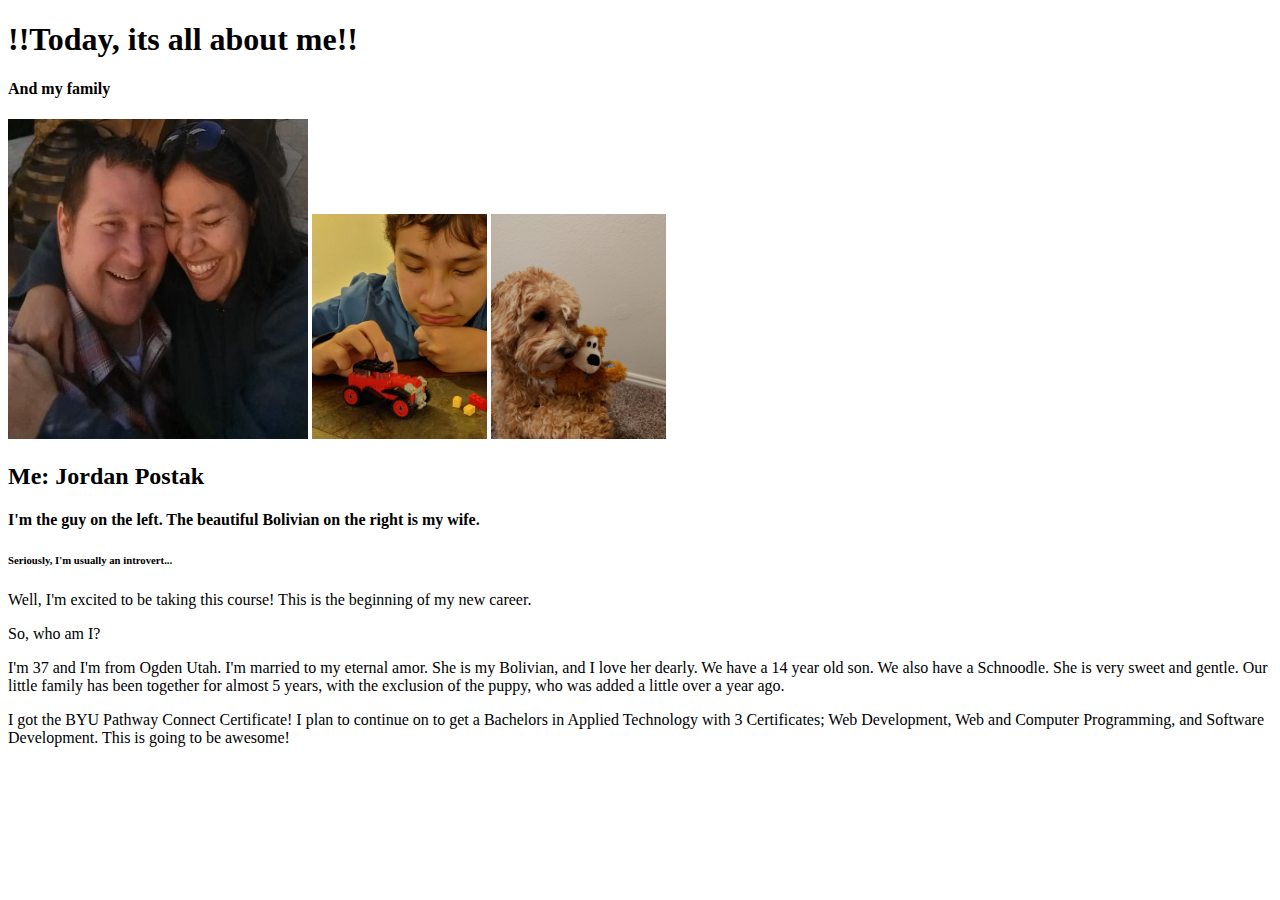
<file: aboutme/index.html>
<!DOCTYPE html>
<html lang="en">
<head>
    <meta charset="UTF-8">
    <meta http-equiv="X-UA-Compatible" content="IE=edge">
    <meta name="viewport" content="width=device-width, initial-scale=1.0">
    <title>Home Page</title>
</head>
<body>
    <h1>!!Today, its all about me!!</h1> 
    <h4>And my family</h4>
    <img alt="Me and Mi Esposa" src="images/MeandMiEsposa.jpg"width="300" 
    height="320" />
    <img alt="My Son" src="images/Son.jpg"width="175" 
    height="225" />
    <img alt="My Dog" src="images/dog.jpg"width="175" 
    height="225" />
    <h2>Me: Jordan Postak</h2>
    <h4>I'm the guy on the left. The beautiful Bolivian on the right is my wife.</h4>
    <h6>Seriously, I'm usually an introvert...</h6>
    <p>Well, I'm excited to be taking this course! This is the beginning of my new career.</p> 
    <p>So, who am I?</p>
    <p>I'm 37 and I'm from Ogden Utah. I'm married to my eternal amor. She is my Bolivian, and I love her dearly. We have a 14 year old son. We also have a Schnoodle. She is very sweet and gentle. Our little family has been together for almost 5 years, with the exclusion of the puppy, who was added a little over a year ago.</p>
    <p>I got the BYU Pathway Connect Certificate! I plan to continue on to get a Bachelors in Applied Technology with 3 Certificates; Web Development, Web and Computer Programming, and Software Development. This is going to be awesome!</p>
</body>
</html>
</file>
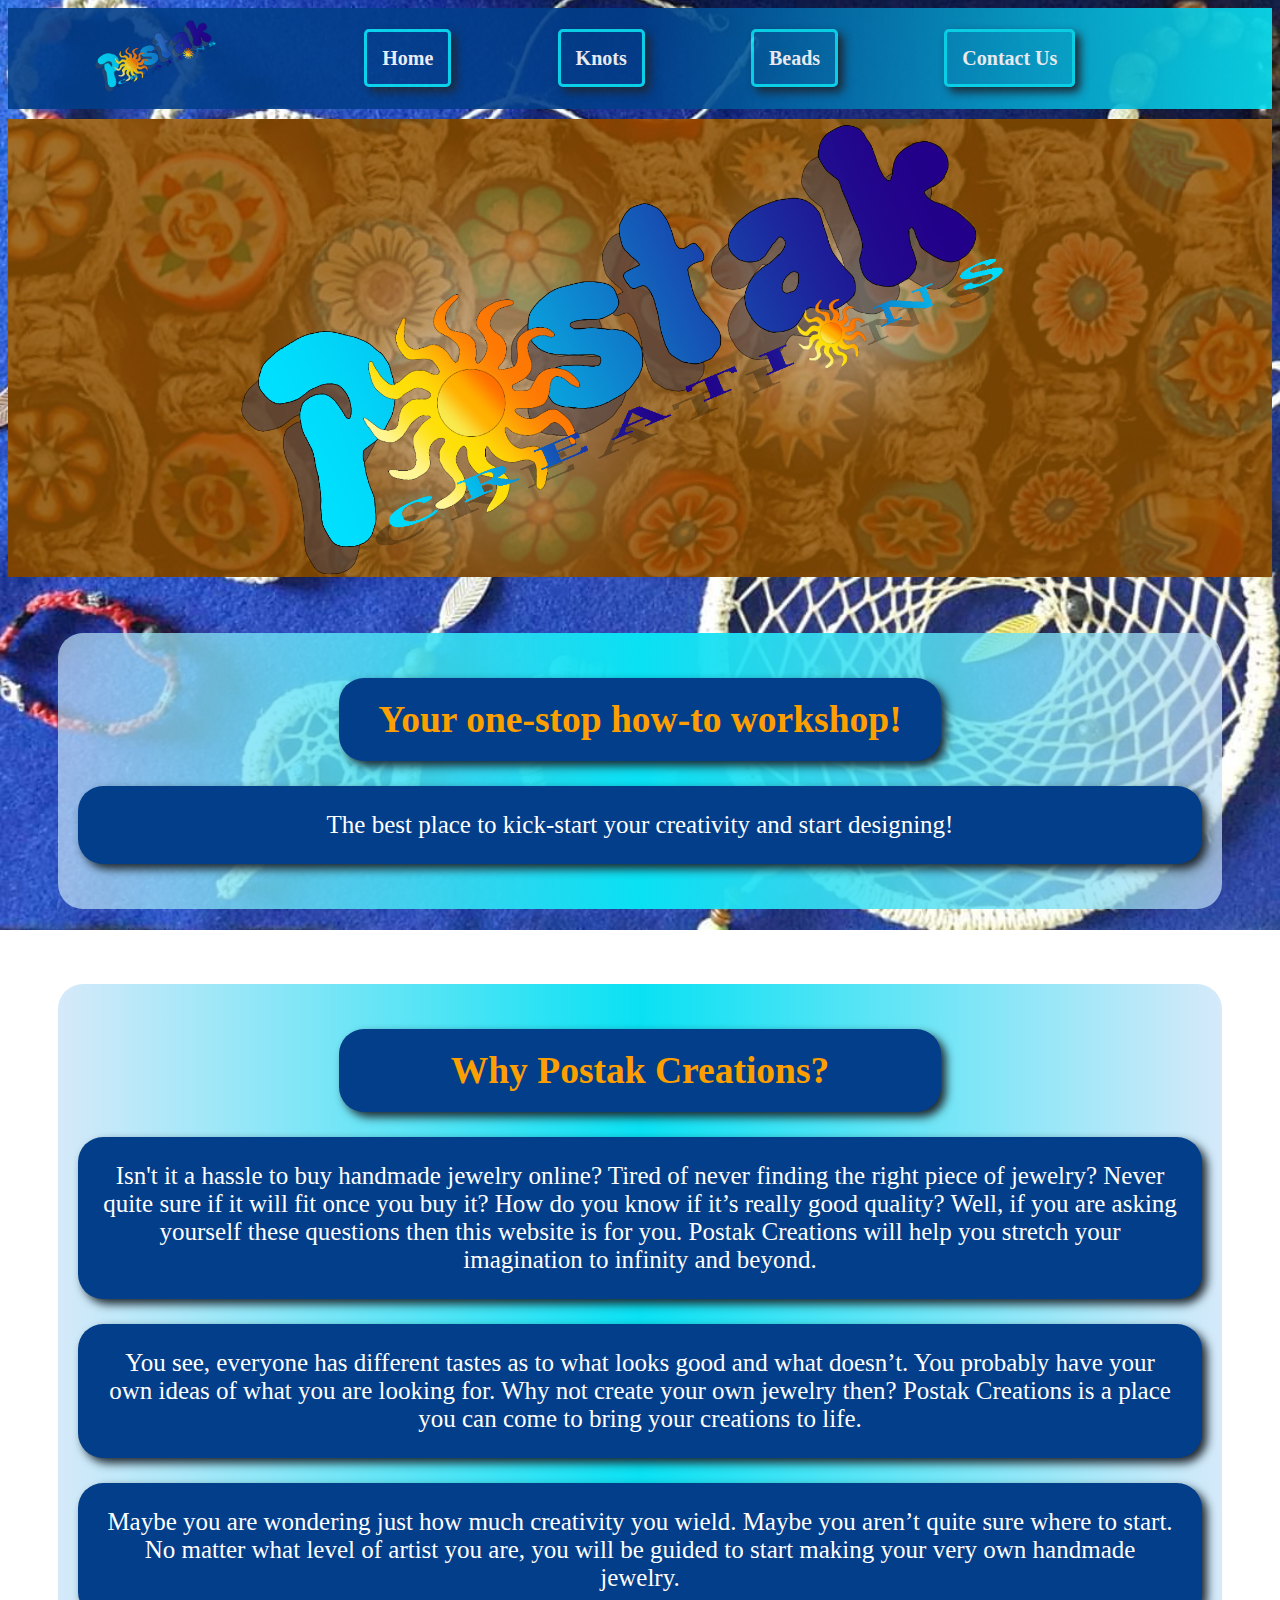
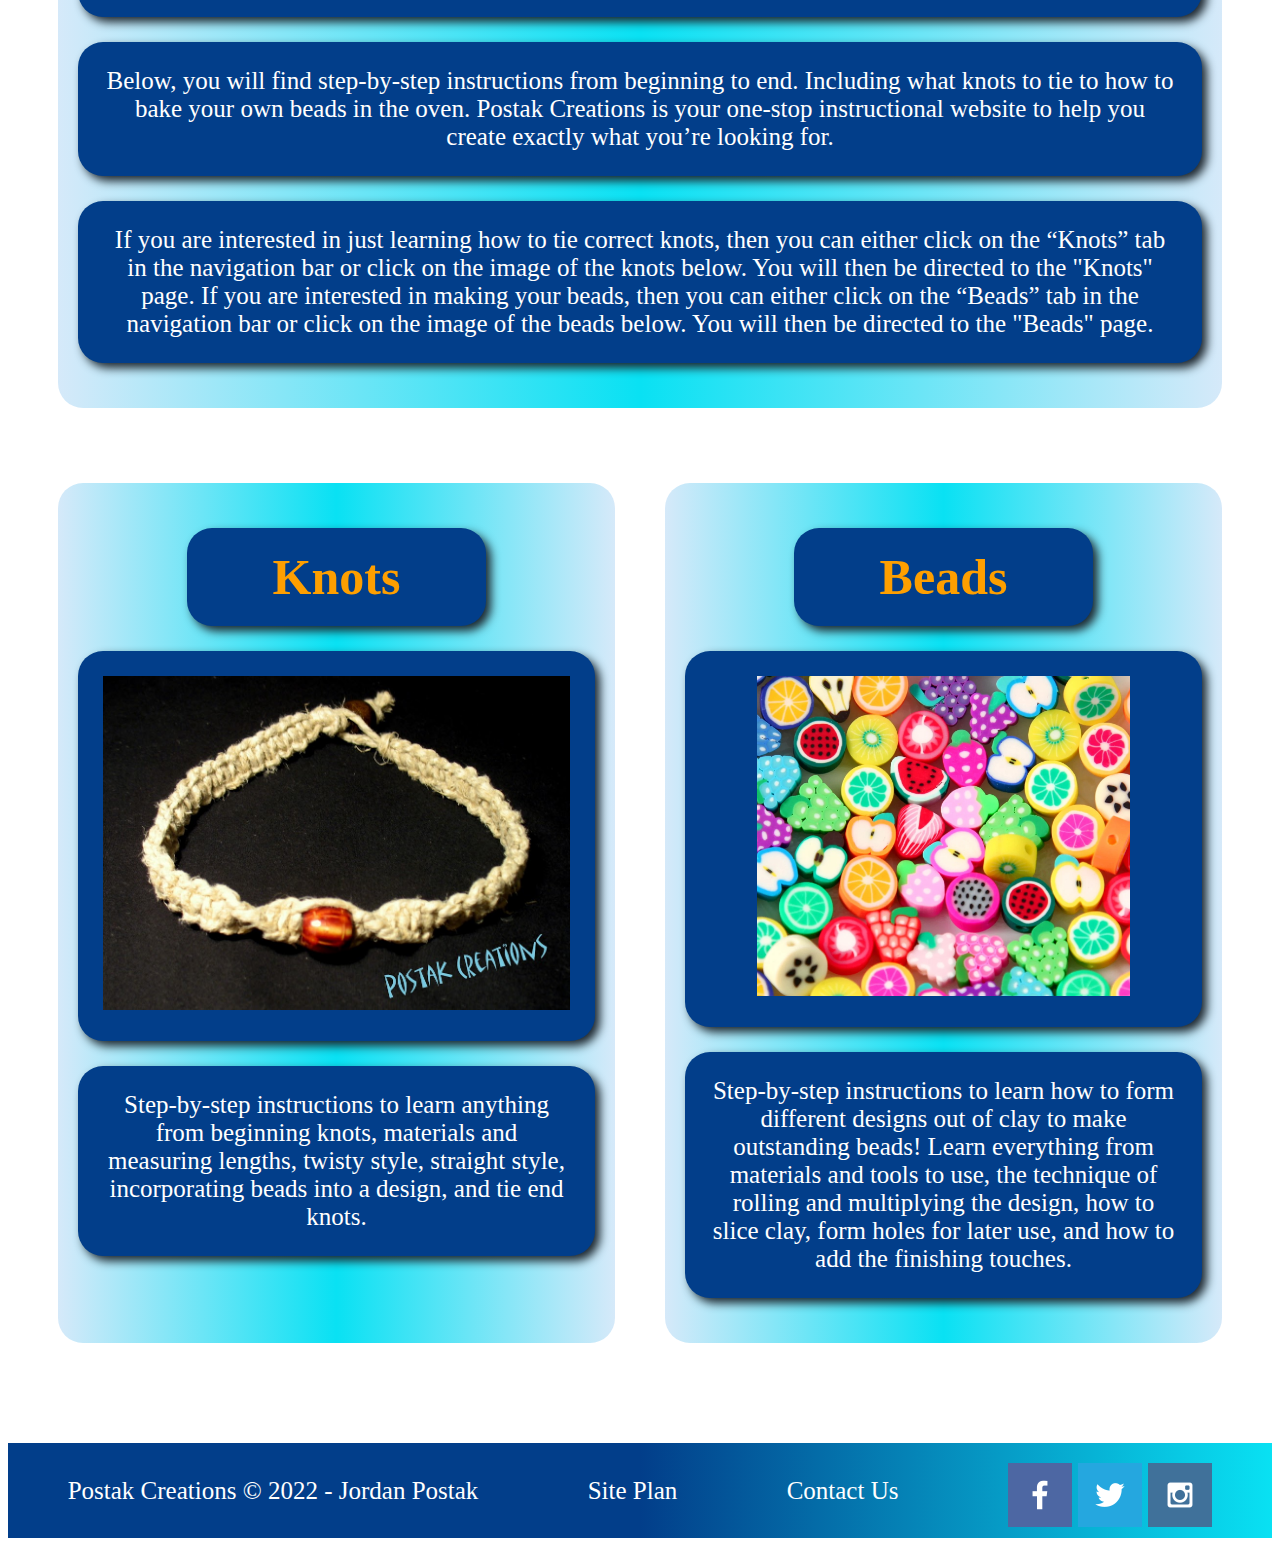
<file: postakcreations/index.html>
<!DOCTYPE html>
<html lang="en">
    <head>
        <link rel="icon" href="./images/postakcreations-logo.png">
        <meta charset="UTF-8">
        <meta http-equiv="X-UA-Compatible" content="IE=edge">
        <meta name="viewport" content="width=device-width, initial-scale=1.0">
        <title>"Postak Creations | Postak Creations Jewelry | Home"</title>
        <link rel="stylesheet" href="styles/style.css">
        <style>
        .parallax {
        /* The image used */
        background-image: url("./images/creation-background.jpg");
        /* Set a specific height */
        min-height: 500px; 
        /* Create the parallax scrolling effect */
        background-attachment: fixed;
        background-position: center;
        background-repeat: no-repeat;
        background-size: cover;
        }
        </style>
    </head>
    <body class="parallax">
        <div id="content">
        <div id="navbar">
            <a id="logo_link" href="index.html">
            <img class="logo" src="images/postakcreations-logo.png" alt="Postak Creations logo"/>
            </a>
            <a class="button" href="index.html">Home</a> 
            <a class="button" href="knots.html">Knots</a>
            <a class="button" href="beads.html">Beads</a>
            <a class="button" href="contact.html">Contact Us</a>
        </div>
        <div id="home-page-collage">
            <div id="home-page-box">
                <img id="home-page-img" src="images/PostakCreationsBanner.png" alt="Postak Creations collage">
            </div>
        </div>
            <main class="home-page-grid">
                <section class="home-page-background">
                    <h2>Your one-stop how-to workshop!</h2>
                    <p>The best place to kick-start your creativity and start designing!</p>
                </section>
                <section class="home-page-background">  
                    <h2>Why Postak Creations?</h2>
                    <p>Isn't it a hassle to buy handmade jewelry online? Tired of never finding the right piece of jewelry? Never quite sure if it will fit once you buy it? How do you know if it’s really good quality? Well, if you are asking yourself these questions then this website is for you. Postak Creations will help you stretch your imagination to infinity and beyond.</p>
                    <p>You see, everyone has different tastes as to what looks good and what doesn’t. You probably have your own ideas of what you are looking for. Why not create your own jewelry then? Postak Creations is a place you can come to bring your creations to life.</p>
                    <p>Maybe you are wondering just how much creativity you wield. Maybe you aren’t quite sure where to start. No matter what level of artist you are, you will be guided to start making your very own handmade jewelry.</p>
                    <p>Below, you will find step-by-step instructions from beginning to end. Including what knots to tie to how to bake your own beads in the oven. Postak Creations is your one-stop instructional website to help you create exactly what you’re looking for.</p>
                    <p>If you are interested in just learning how to tie correct knots, then you can either click on the “Knots” tab in the navigation bar or click on the image of the knots below. You will then be directed to the "Knots" page. If you are interested in making your beads, then you can either click on the “Beads” tab in the navigation bar or click on the image of  the beads below. You will then be directed to the "Beads" page.</p>
                </section>
                <section class="home-page-knots-background">
                    <h1>Knots</h1>
                    <p><a href="knots.html" target="_blank"><img class="home-page-knots-image" src="images/knots.JPG" alt="Postak Creation necklace."></a></p>
                    <p>Step-by-step instructions to learn anything from beginning knots, materials and measuring lengths, twisty style, straight style, incorporating beads into a design, and tie end knots.</p>
                </section>
                <section class="home-page-beads-background">
                    <h1>Beads</h1>
                    <p><a href="beads.html" target="_blank"><img class="home-page-beads-image" src="images/beads.JPG" alt="An assortment of beads."></a></p>
                    <p>Step-by-step instructions to learn how to form different designs out of clay to make outstanding beads! Learn everything from materials and tools to use, the technique of rolling and multiplying the design, how to slice clay, form holes for later use, and how to add the finishing touches.</p>
                </section>
            </main>
            <footer>
                <p>Postak Creations &copy; 2022 - Jordan Postak</p>
                <p><a href="site-plan.html" target="_blank">Site Plan</a></p>
                <p><a href="contact.html" target="_blank">Contact Us</a></p>
                <div class="social">
                    <a href="https://facebook.com" target="_blank">
                        <img src="images/facebook.png" alt="fb icon">
                    </a>
                    <a href="https://twitter.com" target="_blank">
                        <img src="images/twitter.png" alt="twitter icon">
                    </a>
                    <a href="https://instagram.com" target="_blank">
                        <img src="images/instagram.png" alt="instagram icon">
                    </a>
                </div>
            </footer>
        </div>
        <script>
            window.onscroll = function() {myFunction()};
            var navbar = document.getElementById("navbar");
            var sticky = navbar.offsetTop;
            function myFunction() {
              if (window.pageYOffset >= sticky) {
                navbar.classList.add("sticky")
              } else {
                navbar.classList.remove("sticky");
              }
            }
        </script>
    </body>
</html>
</file>
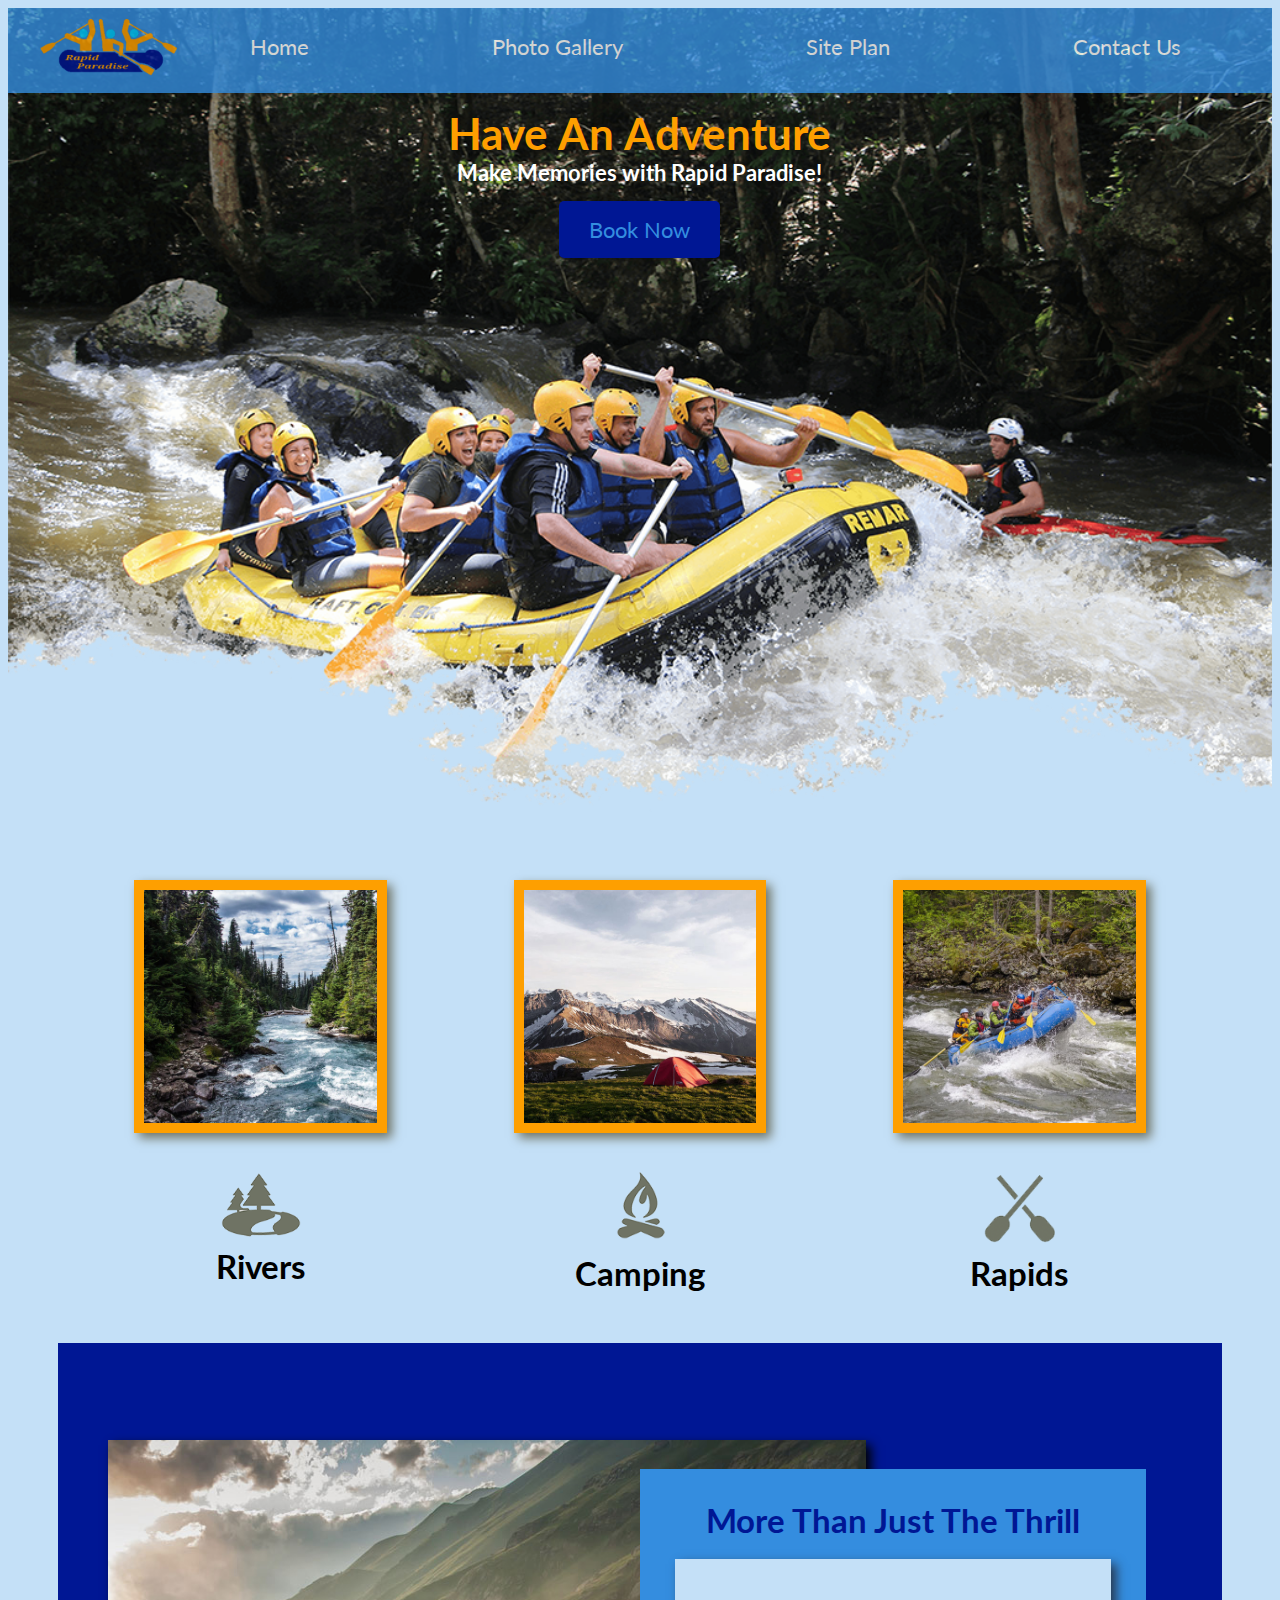
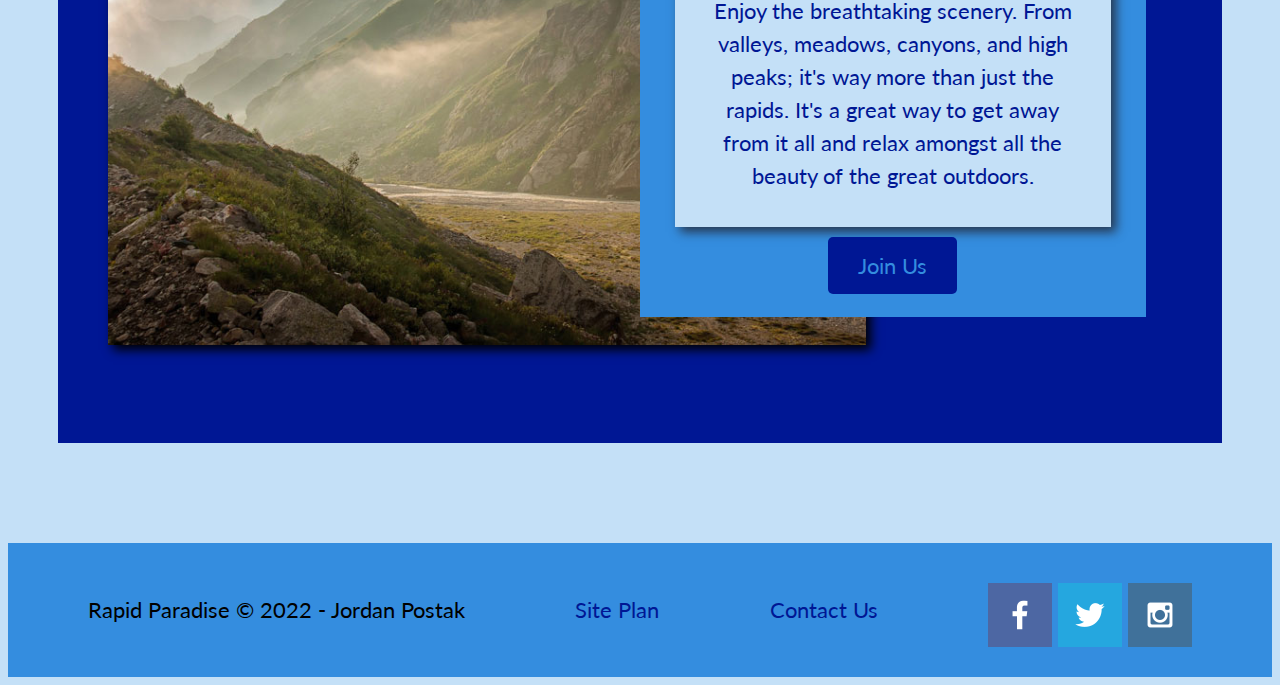
<file: wwr/index.html>
<!DOCTYPE html>
<html lang="en">
    <head>
        <meta charset="UTF-8">
        <meta http-equiv="X-UA-Compatible" content="IE=edge">
        <meta name="viewport" content="width=device-width, initial-scale=1.0">
        <title>"Rapid Paradise | Rapid Paradise Rafting | Home"</title>
        <link rel="stylesheet" href="styles/style.css">
    </head>
    <body>
        <div id="content">
            <header>
                <a id="logo_link" href="index.html">
                <img class="logo" src="images/logo.png" alt="Rapid Paradise Image"/>
                </a>
                <nav>
                    <a href="index.html" target="_blank">Home</a> 
                    <a href="photogallery.html" target="_blank">Photo Gallery</a>
                    <a href="site-plan-rafting.html" target="_blank">Site Plan</a>
                    <a href="contactus.html" target="_blank">Contact Us</a>
                </nav>
            </header>
            <div id="hero">
                <div id="hero-box">
                    <img id="hero-img" src="images/hero.png" alt="People enjoying white water rafting">
                </div>
                <section id="hero-msg">
                    <h1 class="home-title">Have An Adventure</h1>
                    <h4>Make Memories with Rapid Paradise!</h4>
                    <div class='button-box'>
                        <a class='book' href="rates.html">Book Now</a>
                    </div>
                </section>
            </div>
            <main class="home-grid">
                <section class="rivers-card">
                    <img class="card-img" src="images/rivers.jpg" alt="river in forest">
                    <img class="icon" src="images/river_icon.png" alt="river icon">
                    <h2>Rivers</h2>
                </section>
                <section class="camping-card">
                    <img class="card-img" src="images/camping.jpg" alt="tent in mountains">
                    <img class="icon" src="images/fire_icon.png" alt="fire icon">
                    <h2>Camping</h2>
                </section>
                <section class="rapids-card">
                    <img class="card-img" src="images/rapids.jpg" alt="rafting boat">
                    <img class="icon" src="images/oars.png" alt="oars icon">
                    <h2>Rapids</h2>
                </section>
                <div id="background"></div>
                <img class="mountains" src="images/mountains.jpg" alt="Misty mountains">
                <section class="msg">
                    <h2>More Than Just The Thrill</h2>
                    <p>Enjoy the breathtaking scenery. From valleys, meadows, canyons, and high peaks; it's way more than just the rapids. It's a great way to get away from it all and relax amongst all the beauty of the great outdoors. </p>
                    <a class='join' href="rivers.html">Join Us</a>
                </section>
            </main>
            <footer>
                <p>Rapid Paradise &copy; 2022 - Jordan Postak</p>
                <p><a href="site-plan-rafting.html" target="_blank">Site Plan</a></p>
                <p><a href="contactus.html" target="_blank">Contact Us</a></p>
                <div class="social">
                    <a href="https://facebook.com" target="_blank">
                        <img src="images/facebook.png" alt="fb icon">
                    </a>
                    <a href="https://twitter.com" target="_blank">
                        <img src="images/twitter.png" alt="twitter icon">
                    </a>
                    <a href="https://instagram.com" target="_blank">
                        <img src="images/instagram.png" alt="instagram icon">
                    </a>
                </div>
            </footer>
        </div>
    </body>
</html>
</file>
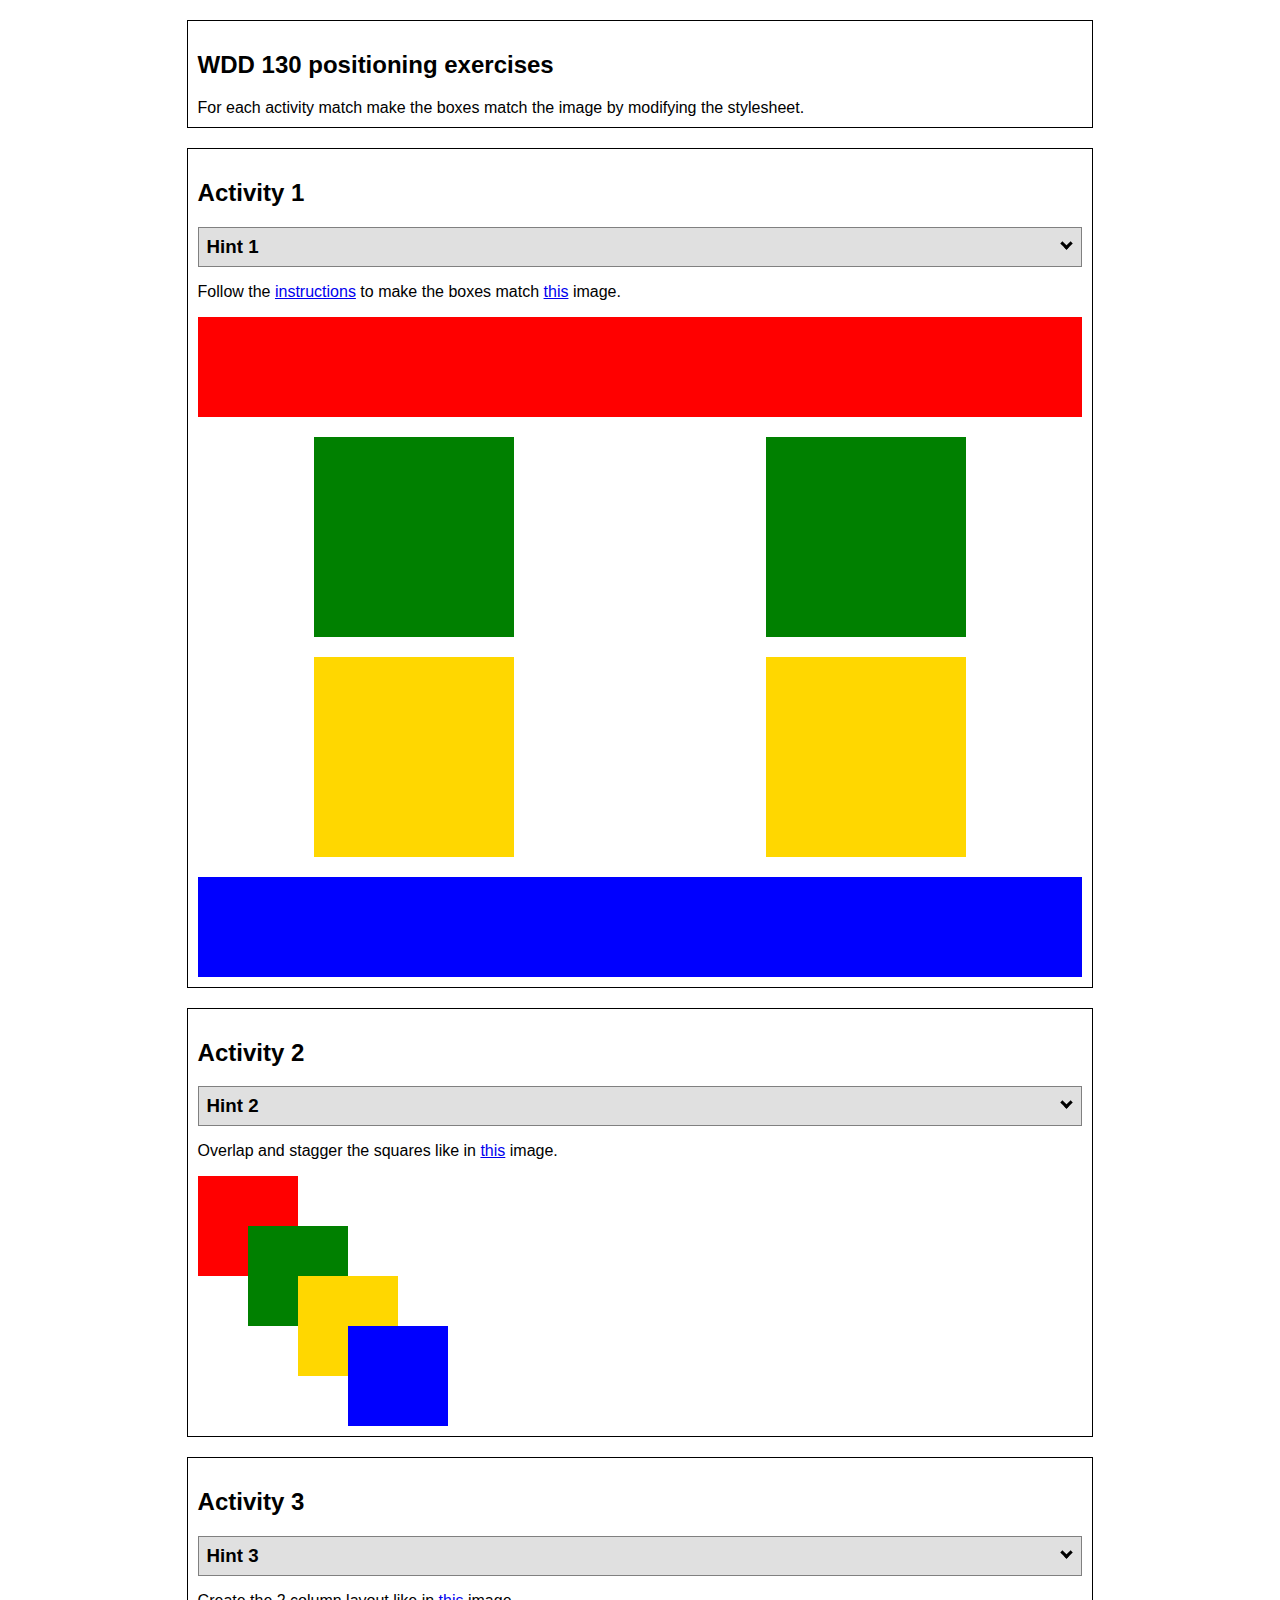
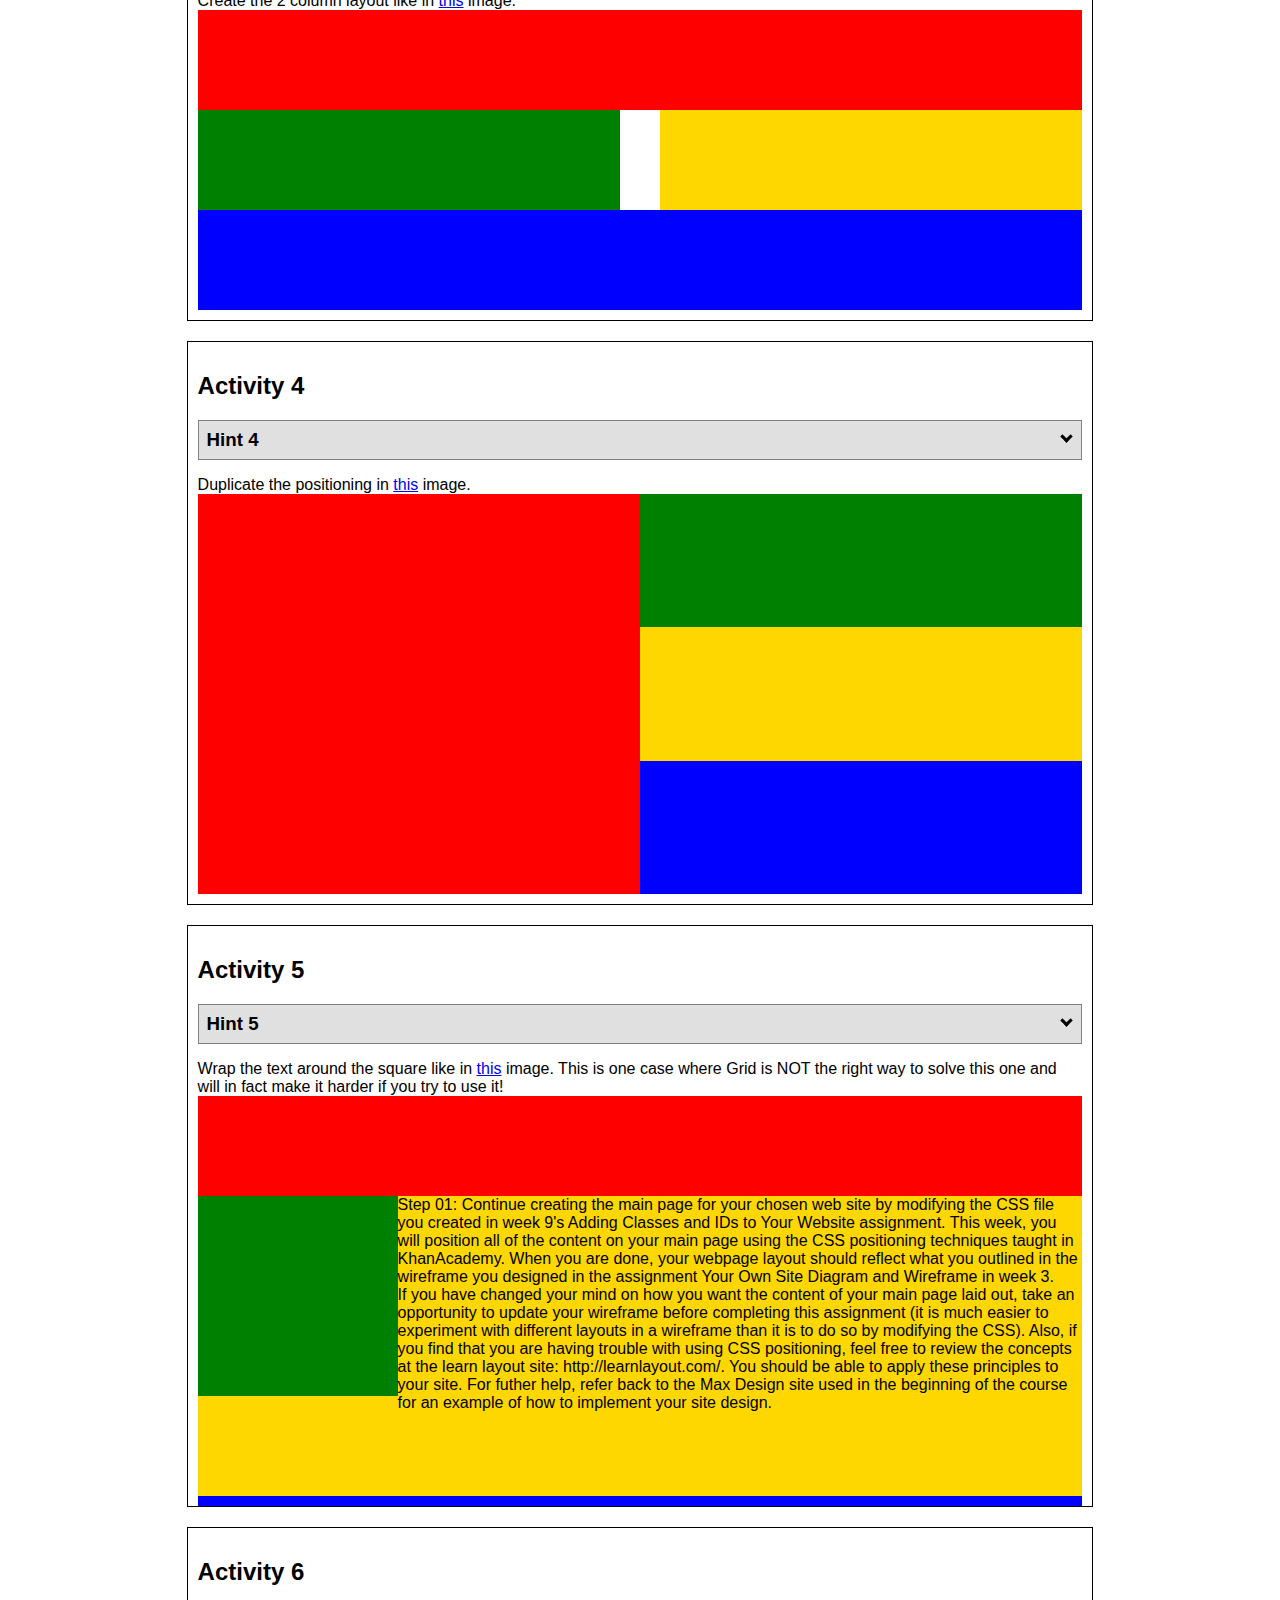
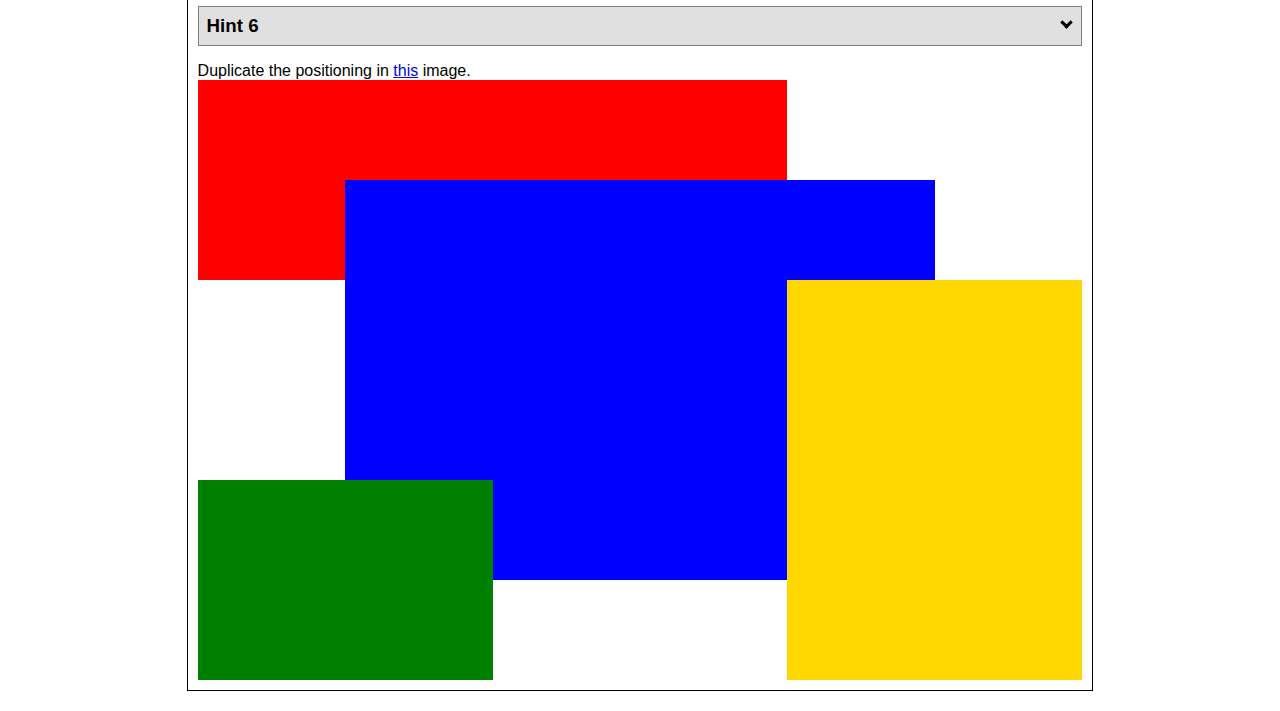
<file: positioning.html>
<!DOCTYPE html>
<html lang="en">
  <head>
    <!-- HTML - Name: positioning.html -->
    <title>Positioning Activity</title>
    <link rel="stylesheet" type="text/css" href="positionstyles.css" />
  </head>
  <body>
    <div class="activity">
      <h2>WDD 130 positioning exercises</h2>
      For each activity match make the boxes match the image by modifying the stylesheet.</div>
    <div class="activity">
      <h2>Activity 1</h2>
      <section class="hint"><input type="checkbox" ><i></i> <h3>Hint 1</h3><div><p>Check out the <a href="https://byui-wdd.github.io/wdd130/activities/w06-css-positioning.html" target="_blank">activity instructions</a> in Ilearn!</p></div></section>
      <p>Follow the <a href="https://byui-wdd.github.io/wdd130/activities/w06-css-positioning.html" target="_blank">instructions</a> to make the boxes match  <a href="https://byui-wdd.github.io/wdd130/images/example1.png" target="_blank">this</a> image.</p>
      <div class="content1" >
        <div class="red1" ></div>
        <div class="green1" ></div>
        <div class="green1" ></div>
        <div class="yellow1"></div>
        <div class="yellow1"></div>
        <div class="blue1"></div>
      </div>
    </div>
    <div class="activity">
      <h2>Activity 2</h2>
      <section class="hint"><input type="checkbox" > <h3>Hint 2</h3><i></i><div><p>Remember that the best way to shift elements around slightly on the page is with Margins.  You could also use Grid.  Either would work for this. If you choose margin, you can use a <em>negative</em> margin. (ie margin-top: -20px;)</p><h4>Properties used:</h4><ul><li>margin-top, margin-left</li><li>...or...</li><li>grid-template-columns: 50px 50px 50px 50px 50px </li></ul></div></section>
      <p>Overlap and stagger the squares like in <a href="https://byui-wdd.github.io/wdd130/images/example2.png" target="_blank">this</a> image.</p>
      <div class="content2" >
        <div class="red2" ></div>
        <div class="green2" ></div>
        <div class="yellow2"></div>
        <div class="blue2"></div>
      </div>
    </div>
    <div class="activity">
      <h2>Activity 3</h2>
      <section class="hint"><input type="checkbox" > <h3>Hint 3</h3><i></i><div><p>This one is going to be best solved with CSS Grid. Remember to make the boxes the right width first...then start moving them around. </p><h4>Properties used:</h4><ul><li>display:grid;</li><li>grid-template-columns:</li><li>grid-column-gap:</li>
        <li>grid-column:</li>  </ul></div></section>
      Create the 2 column layout like in <a href="https://byui-wdd.github.io/wdd130/images/example3.png" target="_blank">this</a>  image.
      <div class="content3" >
        <div class="red3" ></div>
        <div class="green3" ></div>
        <div class="yellow3"></div>
        <div class="blue3"></div>
      </div>
    </div>
    <div class="activity">
      <h2>Activity 4</h2>
      <section class="hint"><input type="checkbox" > <h3>Hint 4</h3><i></i><div><p>For the others we have been primarily concerned with width. For this one you will need to adjust height as well. </p><h4>Properties used:</h4><ul><li>display:grid;</li><li>grid-template-columns:</li><li>grid-row:</li></ul></div></section>
      Duplicate the positioning in <a href="https://byui-wdd.github.io/wdd130/images/example4.png" target="_blank">this</a> image. 
      <div class="content4" >
        <div class="red4" ></div>
        <div class="green4" ></div>
        <div class="yellow4"></div>
        <div class="blue4"></div>
      </div>
    </div>

    <div class="activity">
      <h2>Activity 5</h2>
      <section class="hint"><input type="checkbox" > <h3>Hint 5</h3><i></i><div><p>Grid is <strong>not</strong> the right way to do this.  In fact there is only one way to really do that...and that is with float. Remember that we float the thing we want the text to wrap around.  Also remember to start by making all the shapes the right size and shape.</p><h4>Properties used:</h4><ul><li>float: left;</li></ul></div></section>
      Wrap the text around the square like in <a href="https://byui-wdd.github.io/wdd130/images/example5.png" target="_blank">this</a> image. This is one case where Grid is NOT the right way to solve this one and will in fact make it harder if you try to use it!
      <div class="content5" >
        <div class="red5" ></div>
        <div class="green5" ></div>
        <div class="yellow5">Step 01: Continue creating the main page for your chosen web site by modifying the CSS file you created in week 9's Adding Classes and IDs to Your Website assignment. This week, you will position all of the content on your main page using the CSS positioning techniques taught in KhanAcademy. When you are done, your webpage layout should reflect what you outlined in the wireframe you designed in the assignment Your Own Site Diagram and Wireframe in week 3. <br />
          If you have changed your mind on how you want the content of your main page laid out, take an opportunity to update your wireframe before completing this assignment (it is much easier to experiment with different layouts in a wireframe than it is to do so by modifying the CSS). Also, if you find that you are having trouble with using CSS positioning, feel free to review the concepts at the learn layout site: http://learnlayout.com/. You should be able to apply these principles to your site. For futher help, refer back to the Max Design site used in the beginning of the course for an example of how to implement your site design.</div>
        <div class="blue5"></div>
      </div>
    </div>
    <div class="activity">
      <h2>Activity 6</h2>
      <section class="hint"><input type="checkbox" > <h3>Hint 6</h3><i></i><div><p>This one is all about visualizing the grid behind the layout. If you are having a hard time doing that first: all the sizes are even multiples of 100, and second here is another example with the lines drawn: <a href="https://byui-wdd.github.io/wdd130/images/example6-hint.png" target="_blank">example 6 with lines</a>. For this one you will find it easiest if you use px for the column width. You can also use <kbd>z-index</kbd> to control the element layering.    </p><h4>Properties used:</h4><ul><li>display:grid;</li><li>grid-template-columns:</li><li>grid-column:</li><li>grid-row:</li><li><a href="https://www.w3schools.com/cssref/pr_pos_z-index.asp" target="_blank">z-index:</a></li></ul></div></section>
      Duplicate the positioning in <a href="https://byui-wdd.github.io/wdd130/images/example6.png" target="_blank">this</a> image.
      <div class="content6" >
        <div class="red6" ></div>
        <div class="green6" ></div>
        <div class="yellow6"></div>
        <div class="blue6"></div>
      </div>
    </div>
  </body>
</html>
</file>
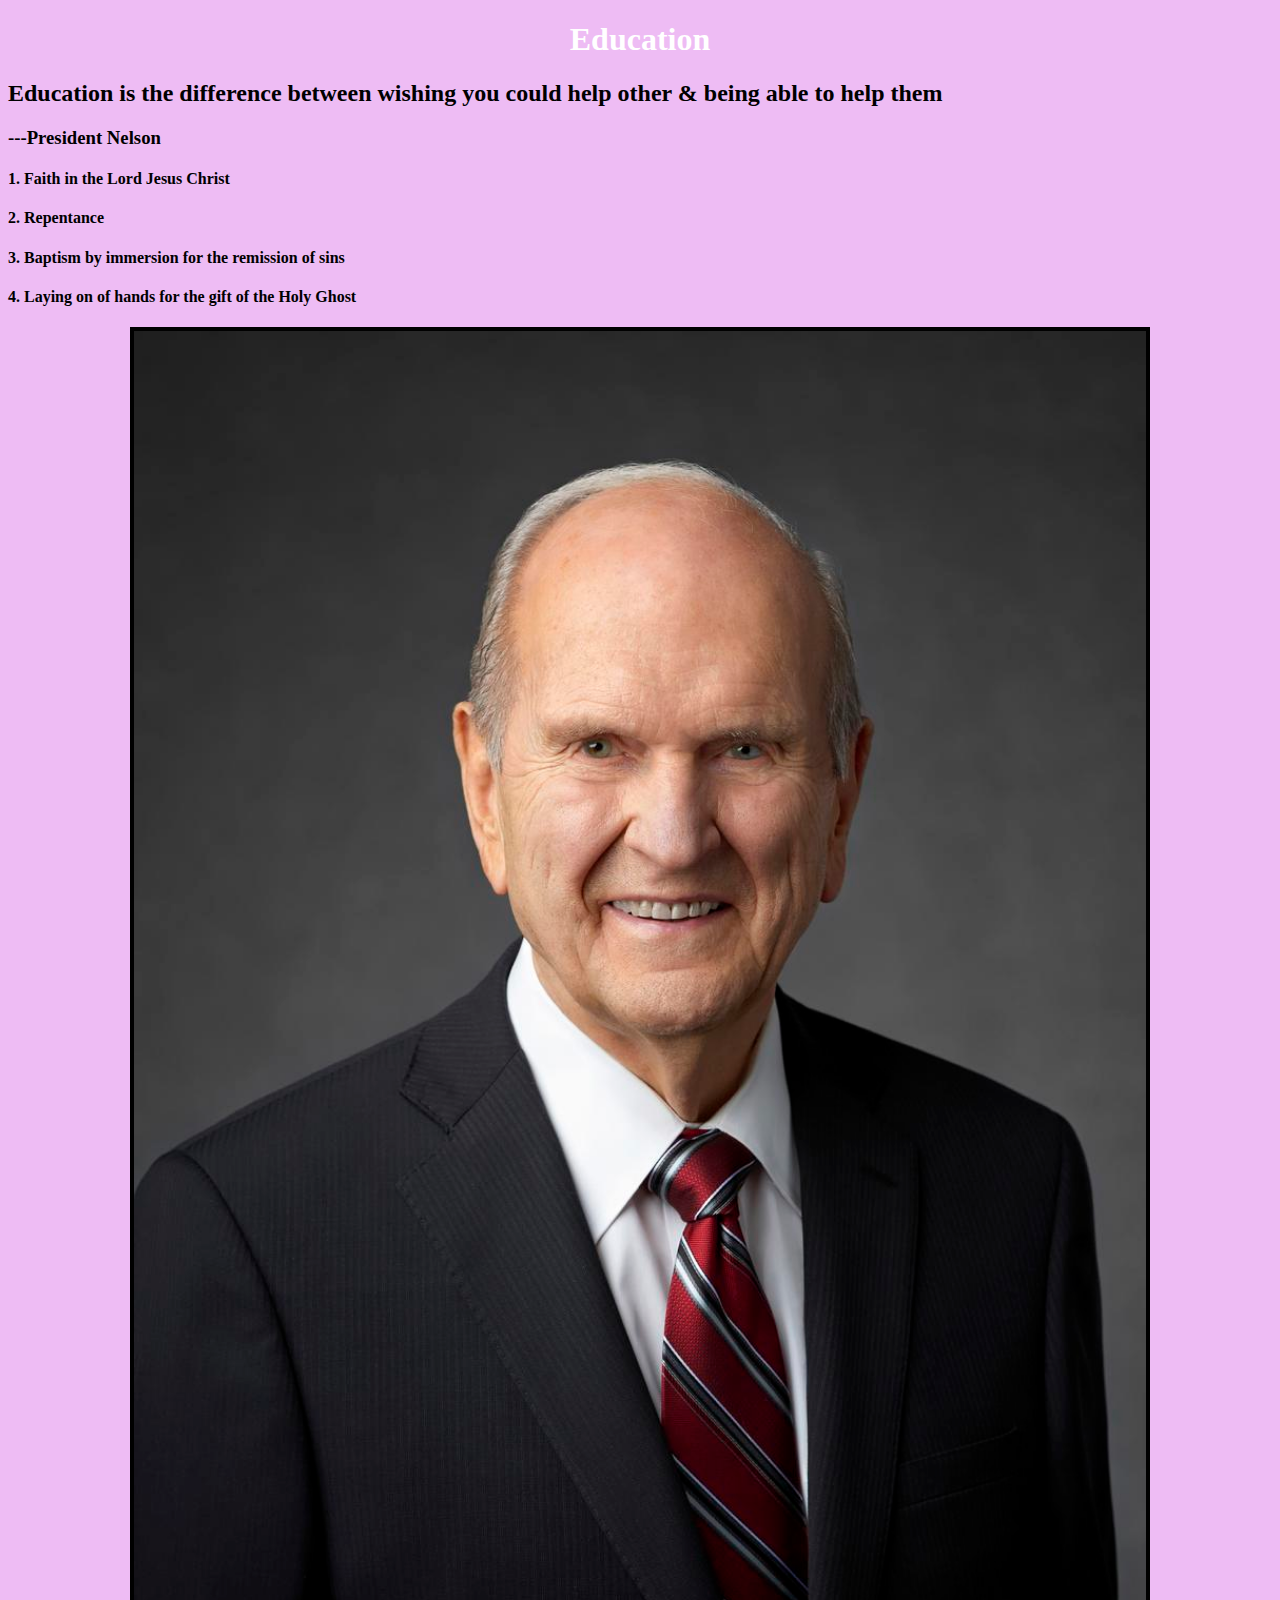
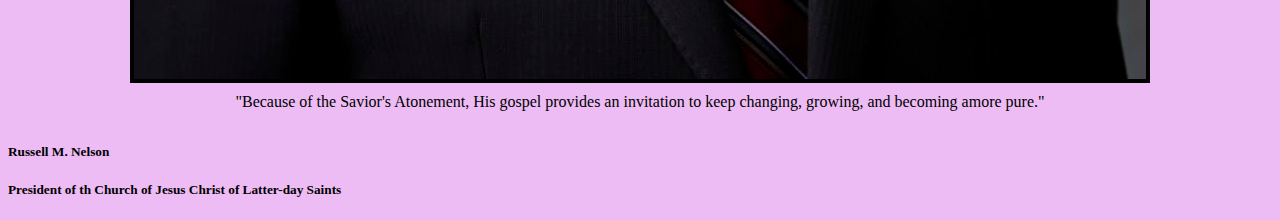
<file: challenge/test.html>
<!DOCTYPE html>
<html>
<head>
    <title>BYUI</title>
    <link rel="stylesheet" href="styles/styles.css">
</head>
<body>
    <main>
        <h1>Education</h1>
        <h2>Education is the difference between wishing you could help other & being able to help them</h2>  
        <h3>---President Nelson</h3>  
        <h4>1. Faith in the Lord Jesus Christ</h4>
        <h4>2. Repentance</h4>
        <h4>3. Baptism by immersion for the remission of sins</h4>
        <h4>4. Laying on of hands for the gift of the Holy Ghost</h4>
        <img src="images/nelson.jpg">
        <p>"Because of the Savior's Atonement, His gospel provides an invitation to keep changing, growing, and becoming amore pure."</p>
        <h5>Russell M. Nelson</h5>
        <h5>President of th Church of Jesus Christ of Latter-day Saints</h5>
    </main>
</body>
</html>
</file>
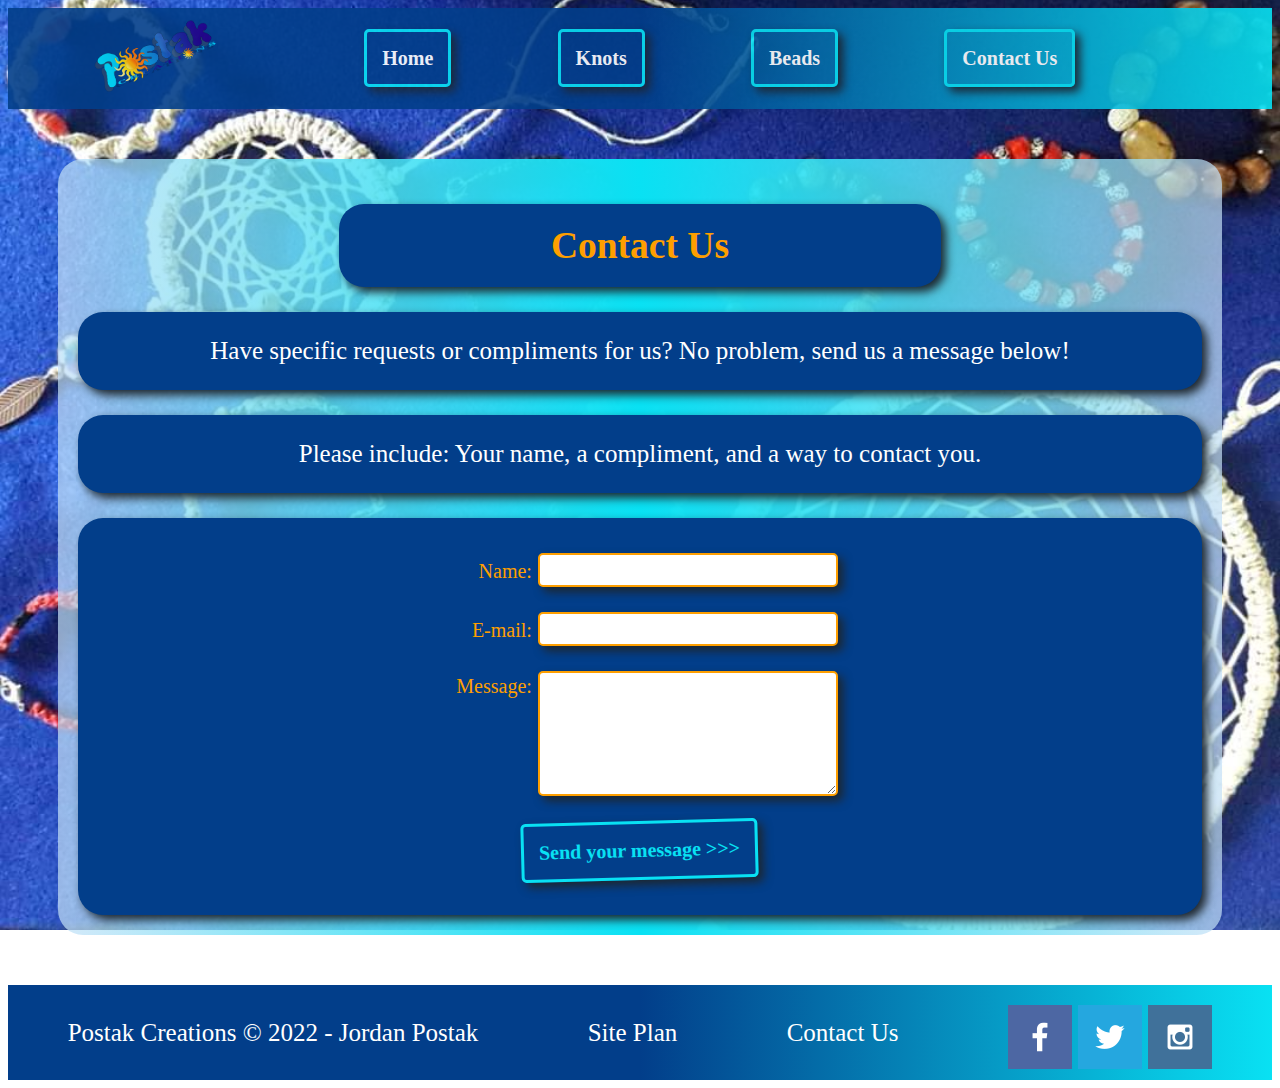
<file: postakcreations/contact.html>
<!DOCTYPE html>
<html lang="en">
    <head>
        <link rel="icon" href="./images/postakcreations-logo.png">
        <meta charset="UTF-8">
        <meta http-equiv="X-UA-Compatible" content="IE=edge">
        <meta name="viewport" content="width=device-width, initial-scale=1.0">
        <title>"Postak Creations | Postak Creations Jewelry | Beads"</title>
        <link rel="stylesheet" href="styles/style.css">
        <style>
            .parallax {
            /* The image used */
            background-image: url("./images/creation-background.jpg");
            /* Set a specific height */
            min-height: 500px; 
            /* Create the parallax scrolling effect */
            background-attachment: fixed;
            background-position: center;
            background-repeat: no-repeat;
            background-size: cover;
            }
        </style>
    </head>
    <body class="parallax">
        <div id="content">
            <div id="navbar">
                <a id="logo_link" href="index.html">
                <img class="logo" src="images/postakcreations-logo.png" alt="Postak Creations logo"/>
                </a>
                <a class="button" href="index.html">Home</a> 
                <a class="button" href="knots.html">Knots</a>
                <a class="button" href="beads.html">Beads</a>
                <a class="button" href="contact.html">Contact Us</a>
            </div>
            <main class="contact-grid">
                <section class="contact-msg">
                    <h2>Contact Us</h2>
                    <p>Have specific requests or compliments for us? No problem, send us a message below!</p>
                    <p>Please include: Your name, a compliment, and a way to contact you.</p>
                    <form action="/my-handling-form-page" method="post">
                        <ul>
                          <li>
                            <label for="name">Name:</label>
                            <input type="text" id="name" name="user_name" />
                          </li>
                          <li>
                            <label for="mail">E-mail:</label>
                            <input type="email" id="mail" name="user_email" />
                          </li>
                          <li>
                            <label for="msg">Message:</label>
                            <textarea id="msg" name="user_message"></textarea>
                          </li>
                          <li>
                            <button type="submit">Send your message</button>
                          </li>
                        </ul>
                        <div id="feedback"></div>
                      </form>
                      <script> 
                        // get the feedback div element so we can do something with it.
                        const feedbackElement = document.getElementById('feedback');
                        // get the form so we can read what was entered in it.
                        const formElement = document.forms[0];
                        // add a 'listener' to wait for a submission of our form. When that happens run the code below.
                        formElement.addEventListener('submit', function(e) {
                            // stop the form from doing the default action.
                            e.preventDefault();
                            // set the contents of our feedback element to a message letting the user know the form was submitted successfully. Notice that we pull the name that was entered in the form to personalize the message!
                            feedbackElement.innerHTML = 'Hello '+ formElement.user_name.value +'! Thank you for your message. We will get back with you as soon as possible!';
                            // make the feedback element visible.
                            feedbackElement.style.display = "block";
                            var blink_speed = 1000; // every 1000 == 1 second, adjust to suit
                            var t = setInterval(function () {
                                var ele = document.getElementById('feedback');
                                ele.style.visibility = (ele.style.visibility == 'hidden' ? '' : 'hidden');
                            }, blink_speed);
                            });
                    </script>  
                </section>
                <script>
                    window.onscroll = function() {myFunction()};
                    var navbar = document.getElementById("navbar");
                    var sticky = navbar.offsetTop;
                    function myFunction() {
                        if (window.pageYOffset >= sticky) {
                        navbar.classList.add("sticky")
                        } else {
                        navbar.classList.remove("sticky");
                        }
                    }
                </script>
            </main>
            <footer>
                <p>Postak Creations &copy; 2022 - Jordan Postak</p>
                <p><a href="site-plan.html" target="_blank">Site Plan</a></p>
                <p><a href="contact.html" target="_blank">Contact Us</a></p>
                <div class="social">
                    <a href="https://facebook.com" target="_blank">
                        <img src="images/facebook.png" alt="fb icon">
                    </a>
                    <a href="https://twitter.com" target="_blank">
                        <img src="images/twitter.png" alt="twitter icon">
                    </a>
                    <a href="https://instagram.com" target="_blank">
                        <img src="images/instagram.png" alt="instagram icon">
                    </a>
                </div>
            </footer>
        </div>
    </body>
</html>
</file>
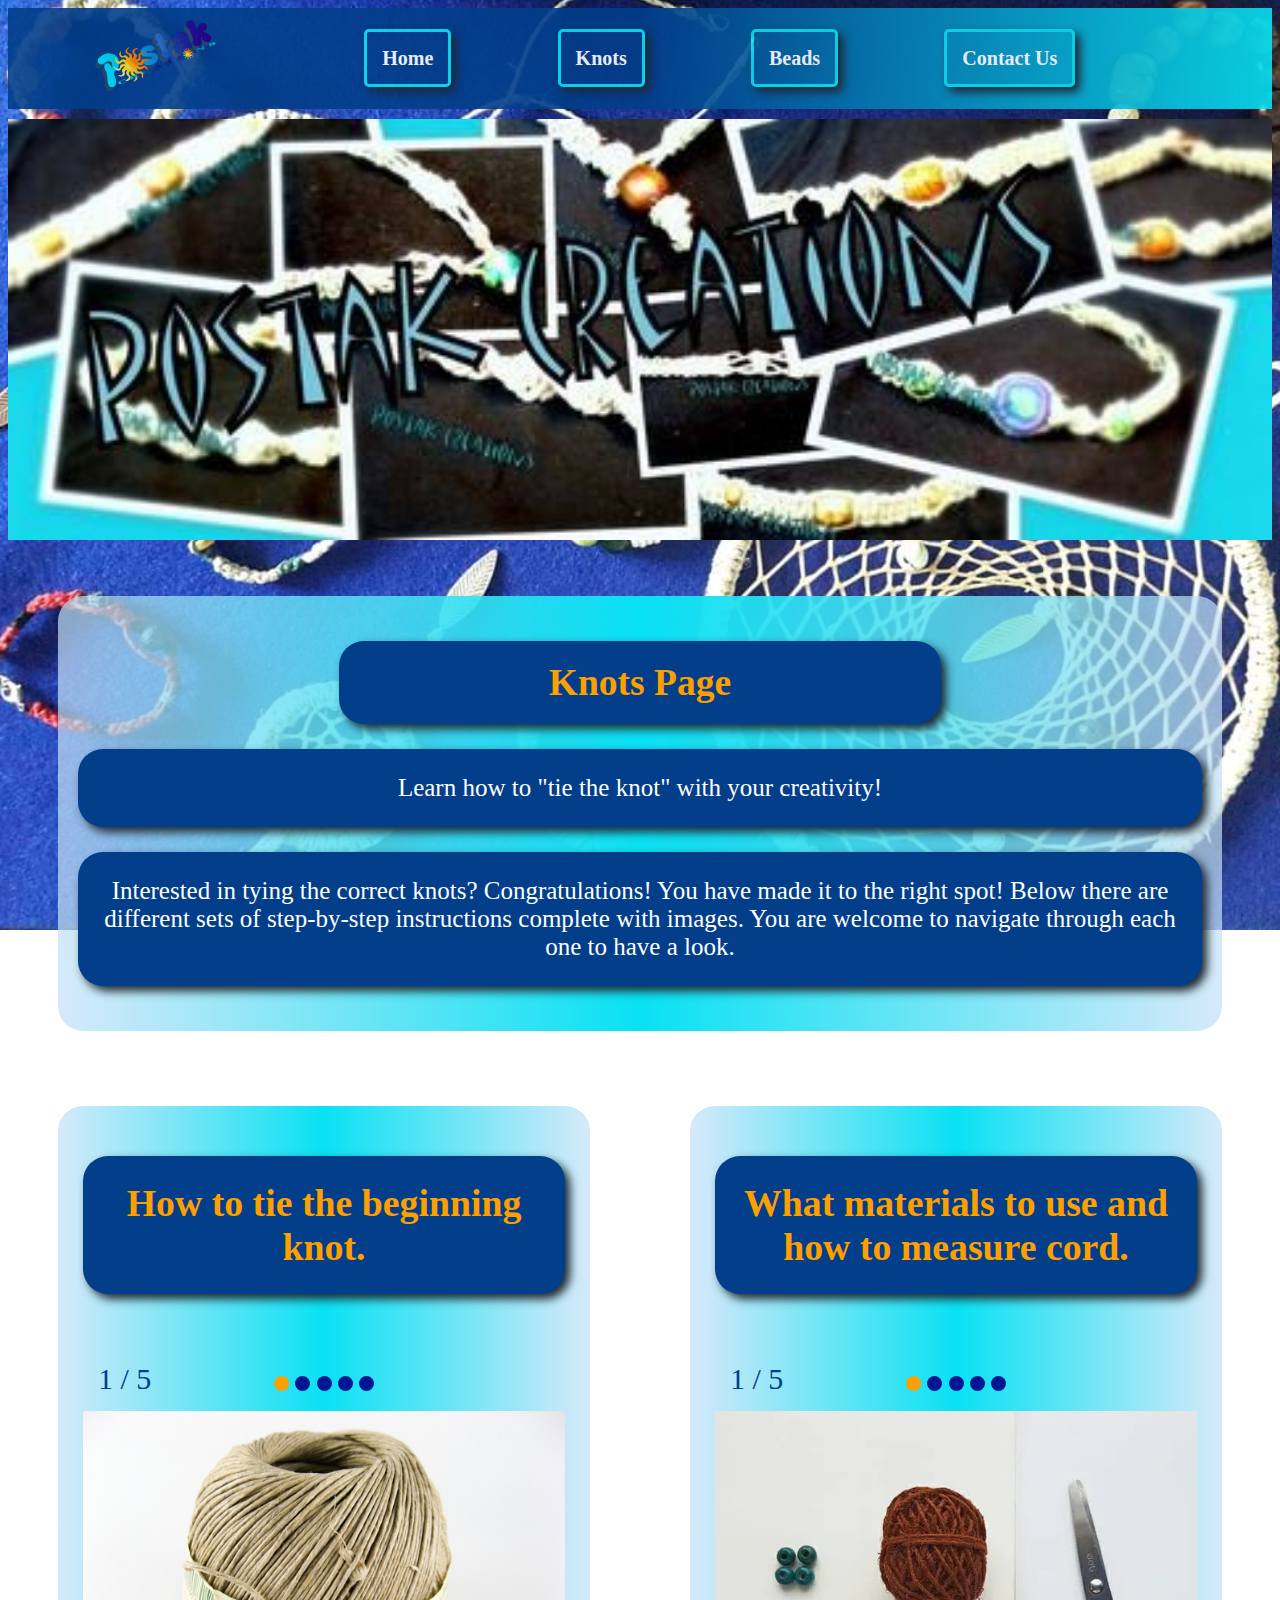
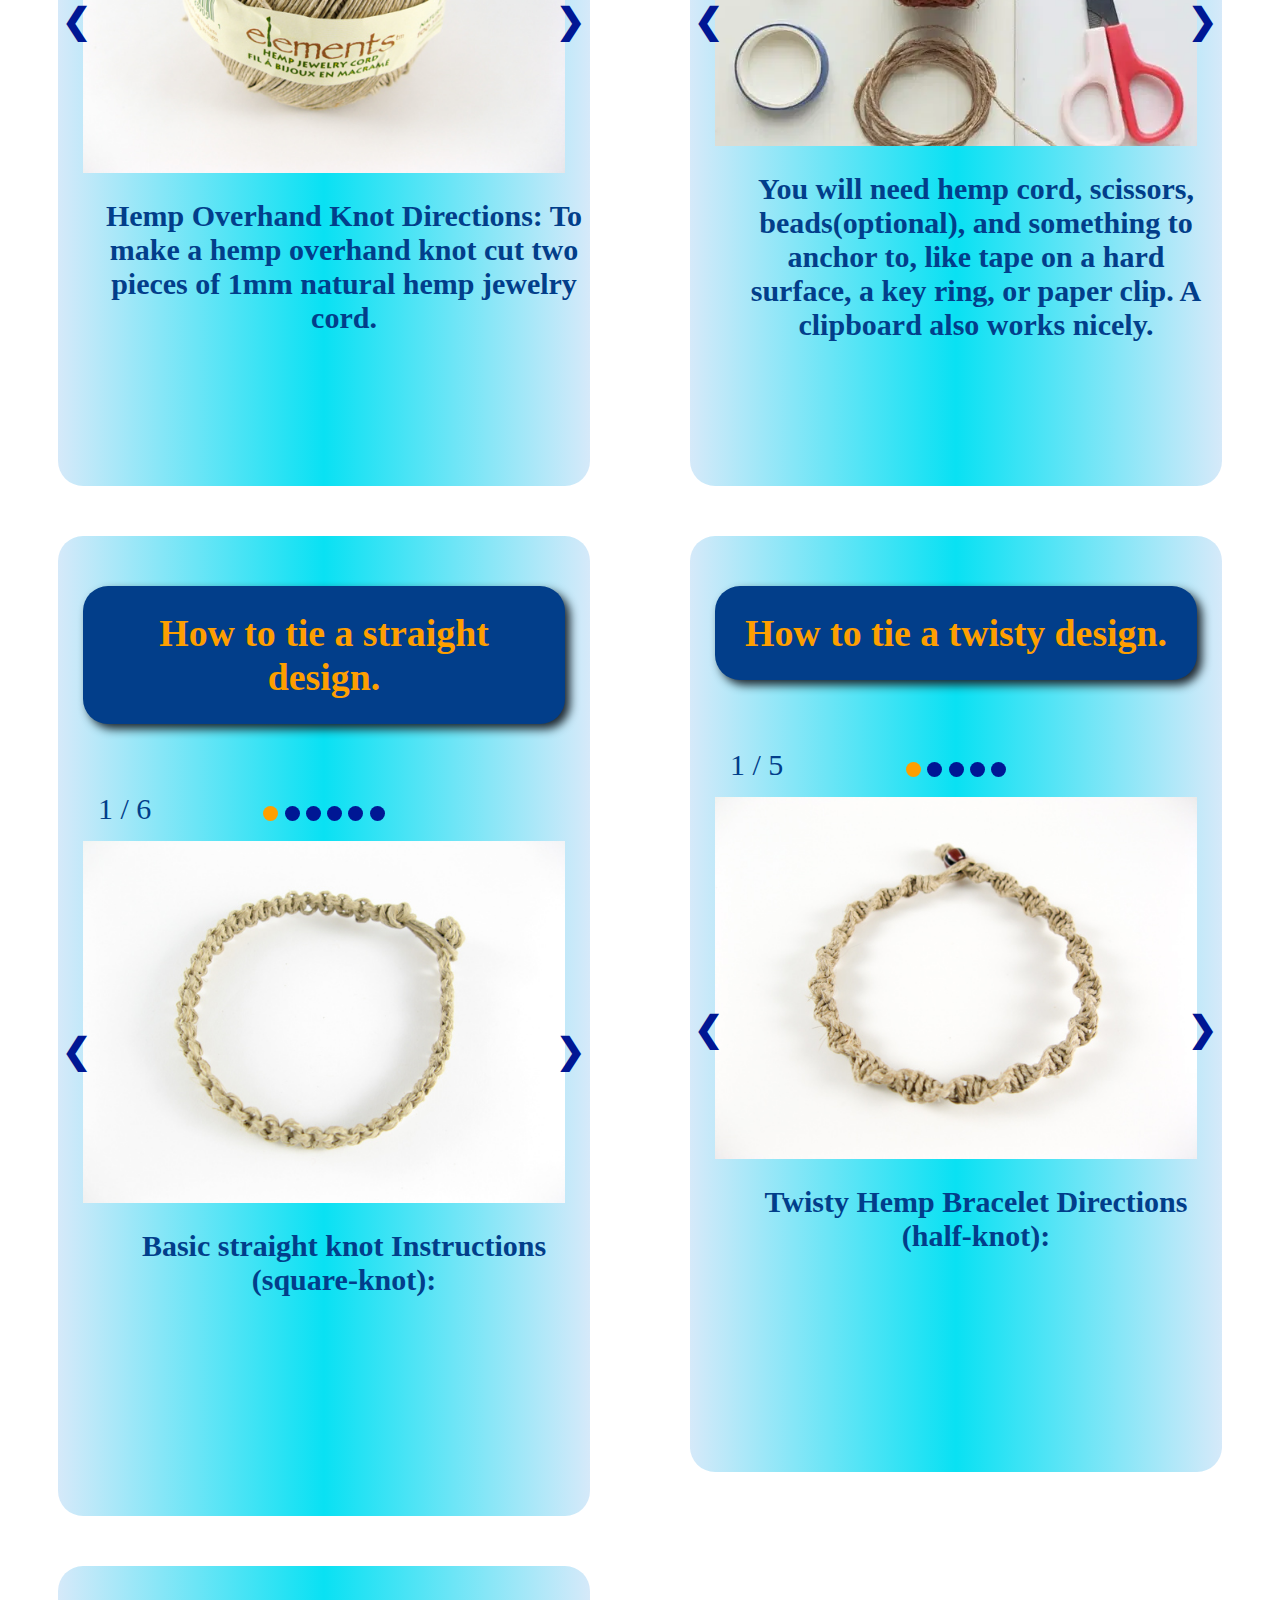
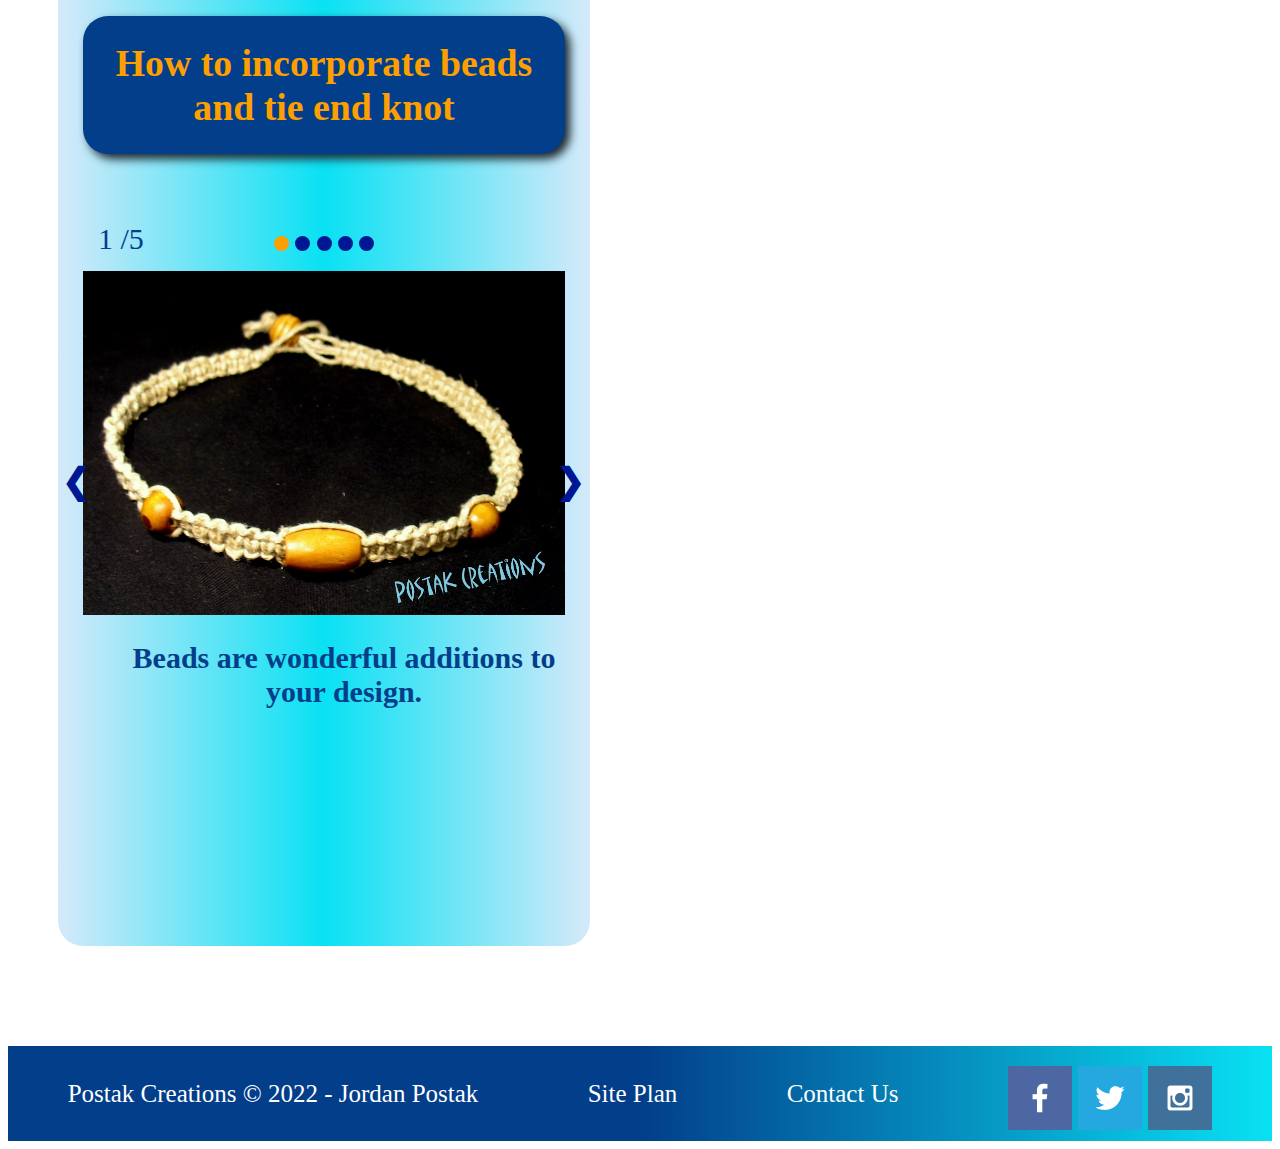
<file: postakcreations/knots.html>
<!DOCTYPE html>
<html lang="en">
    <head>
        <link rel="icon" href="./images/postakcreations-logo.png">
        <meta charset="UTF-8">
        <meta http-equiv="X-UA-Compatible" content="IE=edge">
        <meta name="viewport" content="width=device-width, initial-scale=1.0">
        <title>"Postak Creations | Postak Creations Jewelry | Knots"</title>
        <link rel="stylesheet" href="styles/style.css">
        <style>
            .parallax {
            /* The image used */
            background-image: url("./images/creation-background.jpg");
            /* Set a specific height */
            min-height: 500px; 
            /* Create the parallax scrolling effect */
            background-attachment: fixed;
            background-position: center;
            background-repeat: no-repeat;
            background-size: cover;
            }
        </style>
    </head>
    <body class="parallax">
        <div id="content">
            <div id="navbar">
                <a id="logo_link" href="index.html">
                <img class="logo" src="images/postakcreations-logo.png" alt="Postak Creations logo"/>
                </a>
                <a class="button" href="index.html">Home</a> 
                <a class="button" href="knots.html">Knots</a>
                <a class="button" href="beads.html">Beads</a>
                <a class="button" href="contact.html">Contact Us</a>
            </div>
            <div id="knots-page-collage">
                <div id="knots-page-box">
                    <img id="knots-page-img" src="images/knots_banner.jpg" alt="Postak Creations collage">
                </div>
            </div>
            <main class="knots-page-grid">
                <section class="knots-page-msg">
                    <h2>Knots Page</h2>
                    <p>Learn how to "tie the knot" with your creativity!</p>
                    <p>Interested in tying the correct knots? Congratulations! You have made it to the right spot! Below there are different sets of step-by-step instructions complete with images. You are welcome to navigate through each one to have a look.</p>
                </section> 
                <section class="double-columns">
                    <div class="column1">
                        <!-- Slideshow container -->                      
                        <div class="slideshow-container1">
                            <h2>How to tie the beginning knot.</h2>
                            <!-- The dots/circles -->
                            <div style="text-align:center">
                                <span class="dot1" onclick="currentSlide(1, 0)"></span>
                                <span class="dot1" onclick="currentSlide(2, 0)"></span>
                                <span class="dot1" onclick="currentSlide(3, 0)"></span>
                                <span class="dot1" onclick="currentSlide(4, 0)"></span>
                                <span class="dot1" onclick="currentSlide(5, 0)"></span>
                            </div>
                            <!-- Full-width images with number and caption text -->
                            <div class="mySlides1 fade">
                                <div class="numbertext">1 / 5</div>
                                <div class="pictureframe">
                                    <img src="images/natural-hemp-jewelry-cord.jpg" style="width:100%" alt="spool of hemp cord">
                                    <div class="text">Hemp Overhand Knot Directions: To make a hemp overhand knot cut two pieces of 1mm natural hemp jewelry cord.</div>
                                </div>
                            </div>                        
                            <div class="mySlides1 fade">
                                <div class="numbertext">2 / 5</div>
                                <div class="pictureframe">
                                    <img src="images/fold-hemp-in-half.jpg" style="width:100%" alt="two folded hemp cords">
                                    <div class="text">Step 1: Find the center of your cords and fold them in half.</div>
                                </div>
                            </div>                        
                            <div class="mySlides1 fade">
                                <div class="numbertext">3 / 5</div>
                                <div class="pictureframe">
                                    <img src="images/hemp-overhand-knot.jpg" style="width:100%" alt="Hemp overhand knot loose">
                                    <div class="text">Step 2: Tie an overhand knot as shown.</div>
                                </div>
                            </div>
                            <div class="mySlides1 fade">
                                <div class="numbertext">4 / 5</div>
                                <div class="pictureframe">
                                    <img src="images/hemp-overhand-knot-loop.jpg" style="width:100%" alt="Hemp overhand knot tightened">
                                    <div class="text">Step 3: Leave a half-inch loop just large enough for your pony bead or finishing knot to go through.</div>
                                </div>
                            </div>
                            <div class="mySlides1 fade">
                                <div class="numbertext">5 / 5</div>
                                <div class="pictureframe">
                                    <img src="images/base-strands-knotting-cords.jpg" style="width:100%" alt="Hemp beginning knot">
                                    <div class="text">Now you have the basic starting point. The two inside cords are the base strands. The two outside cords are the knotting cords.</div>
                                </div>
                            </div>
                            <!-- Next and previous buttons -->
                            <a class="prev" onclick="plusSlides(-1, 0)">&#10094;</a>
                            <a class="next" onclick="plusSlides(1, 0)">&#10095;</a>
                        </div>   
                            <!-- Slideshow container -->
                        <div class="slideshow-container2">
                            <h2>How to tie a straight design.</h2>
                            <!-- The dots/circles -->
                            <div style="text-align:center">
                                <span class="dot2" onclick="currentSlide(1, 1)"></span>
                                <span class="dot2" onclick="currentSlide(2, 1)"></span>
                                <span class="dot2" onclick="currentSlide(3, 1)"></span>
                                <span class="dot2" onclick="currentSlide(4, 1)"></span>
                                <span class="dot2" onclick="currentSlide(5, 1)"></span>
                                <span class="dot2" onclick="currentSlide(6, 1)"></span>
                            </div>
                            <!-- Full-width images with number and caption text -->
                            <div class="mySlides2 fade">
                                <div class="numbertext">1 / 6</div>
                                <div class="pictureframe">
                                    <img src="images/straight-step1.jpg" style="width:100%" alt="Straight knot designed bracelet">
                                    <div class="text">Basic straight knot Instructions (square-knot):</div>
                                </div>
                            </div>                        
                            <div class="mySlides2 fade">
                                <div class="numbertext">2 / 6</div>
                                <div class="pictureframe">
                                    <img src="images/straight-step2.jpg" style="width:100%" alt="Hemp beginning knot">
                                    <div class="text">Begin with overhand knot. Leave half-inch loop.</div>
                                </div>
                            </div>                        
                            <div class="mySlides2 fade">
                                <div class="numbertext">3 / 6</div>
                                <div class="pictureframe">
                                    <img src="images/straight-step3.jpg" style="width:100%" alt="Hemp cords loos straight knot">
                                    <div class="text">Place blue over middle and under red. Weave red under middle, and up through blue loop. For straight design, always with alternating color.</div>
                                </div>
                            </div>                            
                            <div class="mySlides2 fade">
                                <div class="numbertext">4 / 6</div>
                                <div class="pictureframe">
                                    <img src="images/straight-step4.jpg" style="width:100%" alt="Hemp cords loos straight weave">
                                    <div class="text">Here is a series or sennit of loose square knots to show you how the pattern will look.</div>
                                </div>
                            </div>                            
                            <div class="mySlides2 fade">
                                <div class="numbertext">5 / 6</div>
                                <div class="pictureframe">
                                    <img src="images/straight-step5.jpg" style="width:100%" alt="Hemp cords tightened straight weave">
                                    <div class="text">This is a series of hemp square knots. The tighter you make it the longer strings you will need.</div>
                                </div>
                            </div>                            
                            <div class="mySlides2 fade">
                                <div class="numbertext">6 / 6</div>
                                <div class="pictureframe">
                                    <img src="images/straight-step6.jpg" style="width:100%" alt="Hemp ending knot">
                                    <div class="text">To finish, tie your ending knot. Trim the excess hemp cords.</div>
                                </div>
                            </div>                       
                            <!-- Next and previous buttons -->
                            <a class="prev" onclick="plusSlides(-1, 1)">&#10094;</a>
                            <a class="next" onclick="plusSlides(1, 1)">&#10095;</a>
                        </div>
                        <!-- Slideshow container -->
                        <div class="slideshow-container3">
                            <h2>How to incorporate beads and tie end knot</h2>
                            <!-- The dots/circles -->
                            <div style="text-align:center">
                                <span class="dot3" onclick="currentSlide(1, 2)"></span>
                                <span class="dot3" onclick="currentSlide(2, 2)"></span>
                                <span class="dot3" onclick="currentSlide(3, 2)"></span>
                                <span class="dot3" onclick="currentSlide(4, 2)"></span>
                                <span class="dot3" onclick="currentSlide(5, 2)"></span>
                            </div>
                            <!-- Full-width images with number and caption text -->
                            <div class="mySlides3 fade">
                                <div class="numbertext">1 /5</div>
                                <div class="pictureframe">
                                    <img src="images/square-knot.JPG" style="width:100%" alt="Postak Creations Necklace">
                                    <div class="text">Beads are wonderful additions to your design.</div>
                                </div>
                            </div>                       
                            <div class="mySlides3 fade">
                                <div class="numbertext">2 / 5</div>
                                <div class="pictureframe">
                                    <img src="images/beads.JPG" style="width:100%" alt="Beads of many designs">
                                    <div class="text">There are many different colors and sizes to choose from.</div>
                                </div>
                            </div>                                                    
                            <div class="mySlides3 fade">
                                <div class="numbertext">3 / 5</div>
                                <div class="pictureframe">
                                    <img src="images/hemp_bracelet.png" style="width:100%" alt="White beads on a hemp bracelet">
                                    <div class="text">On a bead placed in the middle, the hole needs to be big enough for 2 cords to fit.</div>
                                </div>
                            </div>
                            <div class="mySlides3 fade">
                                <div class="numbertext">4 / 5</div>
                                <div class="pictureframe">
                                    <img src="images/twisty5.jpg" style="width:100%" alt="Bead on end of a hemp bracelet">
                                    <div class="text">On an end bead, the hole needs to be big enough for all 4 cords. Simply tie another overhand knot at the end.</div>
                                </div>
                            </div>
                            <div class="mySlides3 fade">
                                <div class="numbertext">5 / 5</div>
                                <div class="pictureframe">
                                    <img src="images/straight-step6.jpg" style="width:100%" alt="Hemp bracelet end knot">
                                    <div class="text">Alternatively, tie an overhand not at the end instead of a bead. Make it bigger by tying again over same knot. Needs to fit through beginning loop.</div>
                                </div>
                            </div>                        
                            <!-- Next and previous buttons -->
                            <a class="prev" onclick="plusSlides(-1, 2)">&#10094;</a>
                            <a class="next" onclick="plusSlides(1, 2)">&#10095;</a>
                        </div>
                    </div>  
                    <div class="column2">
                            <!-- Slideshow container -->
                        <div class="slideshow-container4">
                            <h2>What materials to use and how to measure cord.</h2>
                            <!-- The dots/circles -->
                            <div style="text-align:center">
                                <span class="dot4" onclick="currentSlide(1, 3)"></span>
                                <span class="dot4" onclick="currentSlide(2, 3)"></span>
                                <span class="dot4" onclick="currentSlide(3, 3)"></span>
                                <span class="dot4" onclick="currentSlide(4, 3)"></span>
                                <span class="dot4" onclick="currentSlide(4, 3)"></span>
                            </div>
                            <!-- Full-width images with number and caption text -->
                            <div class="mySlides4 fade">
                                <div class="numbertext">1 / 5</div>
                                <div class="pictureframe">
                                    <img src="images/Supplies.png" style="width:100%" alt="Supplies and tools">
                                    <div class="text">You will need hemp cord, scissors, beads(optional), and something to anchor to, like tape on a hard surface, a key ring, or paper clip. A clipboard also works nicely.</div>
                                </div>
                            </div>                        
                            <div class="mySlides4 fade">
                                <div class="numbertext">2 / 5</div>
                                <div class="pictureframe">
                                    <img src="images/mat3.png" style="width:100%" alt="Hemp of different colors">
                                    <div class="text">There are lots of different colors of hemp to choose from. </div>
                                </div>
                            </div>                        
                            <div class="mySlides4 fade">
                                <div class="numbertext">3 / 5</div>
                                <div class="pictureframe">
                                    <img src="images/mat4.png" style="width:100%" alt="Beads of variety">
                                    <div class="text">There are lots of different beads to choose from. For the middle, only two cords need to fit through the hole of the bead. At the end, all four need to fit. The starting loop needs to fit over the bead.</div>
                                </div>
                            </div> 
                            <div class="mySlides4 fade">
                                <div class="numbertext">4 / 5</div>
                                <div class="pictureframe">
                                    <img src="images/cord_thickness.png" style="width:100%" alt="Hemp cord of many sizes">
                                    <div class="text">There are many different sizes. These tutorials primarily use 1mm. The thicker you go, the longer cord you will need. Deside what length of jewelry you want. This will be (L). For 1mm, cut one that is 2x(L) + 1 foot, and one that is 4x(L) + 2 feet. </div>
                                </div>
                            </div>
                            <div class="mySlides4 fade">
                                <div class="numbertext">5 / 5</div>
                                <div class="pictureframe">
                                    <img src="images/tape.png" style="width:100%" alt="Hemp cord taped to hard surface">
                                    <div class="text">Fold both cords in half, put two together, tie beginning knot. Anchor the loop and begin.</div>
                                </div>
                            </div>                       
                            <!-- Next and previous buttons -->
                            <a class="prev" onclick="plusSlides(-1, 3)">&#10094;</a>
                            <a class="next" onclick="plusSlides(1, 3)">&#10095;</a>
                        </div>
                            <!-- Slideshow container -->
                        <div class="slideshow-container5">
                            <h2>How to tie a twisty design.</h2>
                            <!-- The dots/circles -->
                            <div style="text-align:center">
                                <span class="dot5" onclick="currentSlide(1, 4)"></span>
                                <span class="dot5" onclick="currentSlide(2, 4)"></span>
                                <span class="dot5" onclick="currentSlide(3, 4)"></span>
                                <span class="dot5" onclick="currentSlide(4, 4)"></span>
                                <span class="dot5" onclick="currentSlide(5, 4)"></span>
                            </div>
                            <!-- Full-width images with number and caption text -->
                            <div class="mySlides5 fade">
                                <div class="numbertext">1 / 5</div>
                                <div class="pictureframe">
                                    <img src="images/twisty1.jpg" style="width:100%" alt="Bracelet with a twisty design">
                                    <div class="text">Twisty Hemp Bracelet Directions (half-knot):</div>
                                </div>
                            </div>                        
                            <div class="mySlides5 fade">
                                <div class="numbertext">2 / 5</div>
                                <div class="pictureframe">
                                    <img src="images/twisty2.jpg" style="width:100%" alt="Hemp beginning knot">
                                    <div class="text">Begin with overhand knot. Leave a half-inch loop.</div>
                                </div>
                            </div>                        
                            <div class="mySlides5 fade">
                                <div class="numbertext">3 / 5</div>
                                <div class="pictureframe">
                                    <img src="images/twisty3.jpg" style="width:100%" alt="Hemp cord loose knot">
                                    <div class="text">Place blue over middle and under red. Weave red under middle and up through blue loop. For twisty design, always start with the same color.</div>
                                </div>
                            </div> 
                            <div class="mySlides5 fade">
                                <div class="numbertext">4 / 5</div>
                                <div class="pictureframe">
                                    <img src="images/twisty4.jpg" style="width:100%" alt="Hemp cord loose weave">
                                    <div class="text">Here is a series of loose half-knots to show you how the pattern will look</div>
                                </div>
                            </div> 
                            <div class="mySlides5 fade">
                                <div class="numbertext">5 / 5</div>
                                <div class="pictureframe">
                                    <img src="images/twisty5.jpg" style="width:100%" alt="Hemp bracelet ending bead">
                                    <div class="text">To finish, string all four cords through the end bead and tie overhand knot. Needle-nose pliers can help. Trim the excess hemp cords.</div>
                                </div>
                            </div>                        
                            <!-- Next and previous buttons -->
                            <a class="prev" onclick="plusSlides(-1, 4)">&#10094;</a>
                            <a class="next" onclick="plusSlides(1, 4)">&#10095;</a>
                        </div>
                    </div>
                </section>   
                <script>
                    var slideIndex = [1,1,1,1,1,1];
                    var slideId = ["mySlides1", "mySlides2", "mySlides3", "mySlides4", "mySlides5", "mySlides6"]
                    var dot = ["dot1", "dot2", "dot3", "dot4", "dot5", "dot6"]
                    showSlides(1, 0);
                    showSlides(1, 1);
                    showSlides(1, 2);
                    showSlides(1, 3);
                    showSlides(1, 4);
                    showSlides(1, 5);
                    function plusSlides(n, no) {
                      showSlides(slideIndex[no] += n, no);
                    }
                    function currentSlide(n, no) {
                      showSlides(slideIndex[no] = n, no);
                    }
                    function showSlides(n, no) {
                      var i;
                      var x = document.getElementsByClassName(slideId[no]);
                      var dots = document.getElementsByClassName(dot[no]);
                      if (n > x.length) {slideIndex[no] = 1}    
                      if (n < 1) {slideIndex[no] = x.length}
                      for (i = 0; i < x.length; i++) {
                         x[i].style.display = "none";  
                      }
                      for (i = 0; i < dots.length; i++) 
                      {
                      dots[i].className = dots[i].className.replace(" active", "");
                      }
                      x[slideIndex[no]-1].style.display = "block";
                      dots[slideIndex[no]-1].className += " active"  
                    }
                    </script>
                    <script>
                        window.onscroll = function() {myFunction()};  
                        var navbar = document.getElementById("navbar");
                        var sticky = navbar.offsetTop;  
                        function myFunction() {
                            if (window.pageYOffset >= sticky) {
                            navbar.classList.add("sticky")
                            } else {
                            navbar.classList.remove("sticky");
                            }
                        }
                    </script>
            </main>
            <footer>
                <p>Postak Creations &copy; 2022 - Jordan Postak</p>
                <p><a href="site-plan.html" target="_blank">Site Plan</a></p>
                <p><a href="contact.html" target="_blank">Contact Us</a></p>
                <div class="social">
                    <a href="https://facebook.com" target="_blank">
                        <img src="images/facebook.png" alt="fb icon">
                    </a>
                    <a href="https://twitter.com" target="_blank">
                        <img src="images/twitter.png" alt="twitter icon">
                    </a>
                    <a href="https://instagram.com" target="_blank">
                        <img src="images/instagram.png" alt="instagram icon">
                    </a>
                </div>
            </footer>
        </div>
    </body>
</html>
</file>
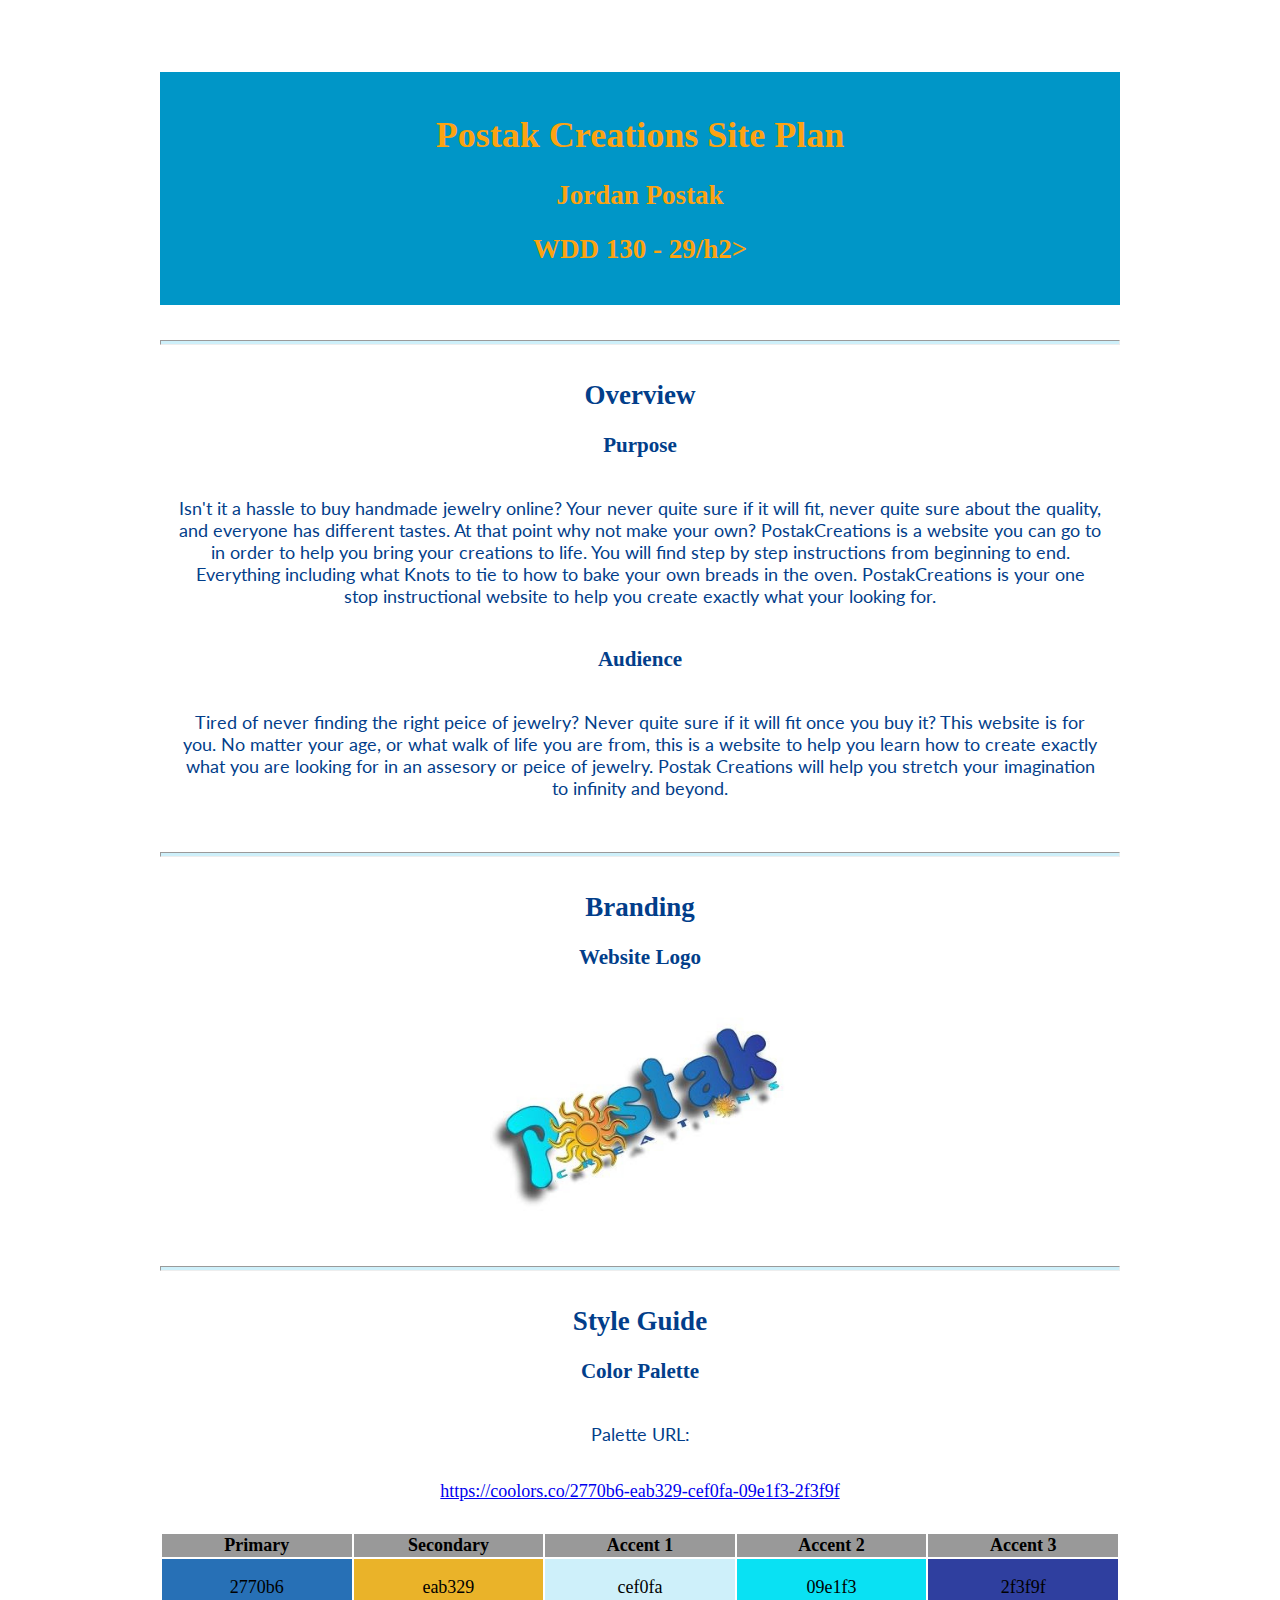
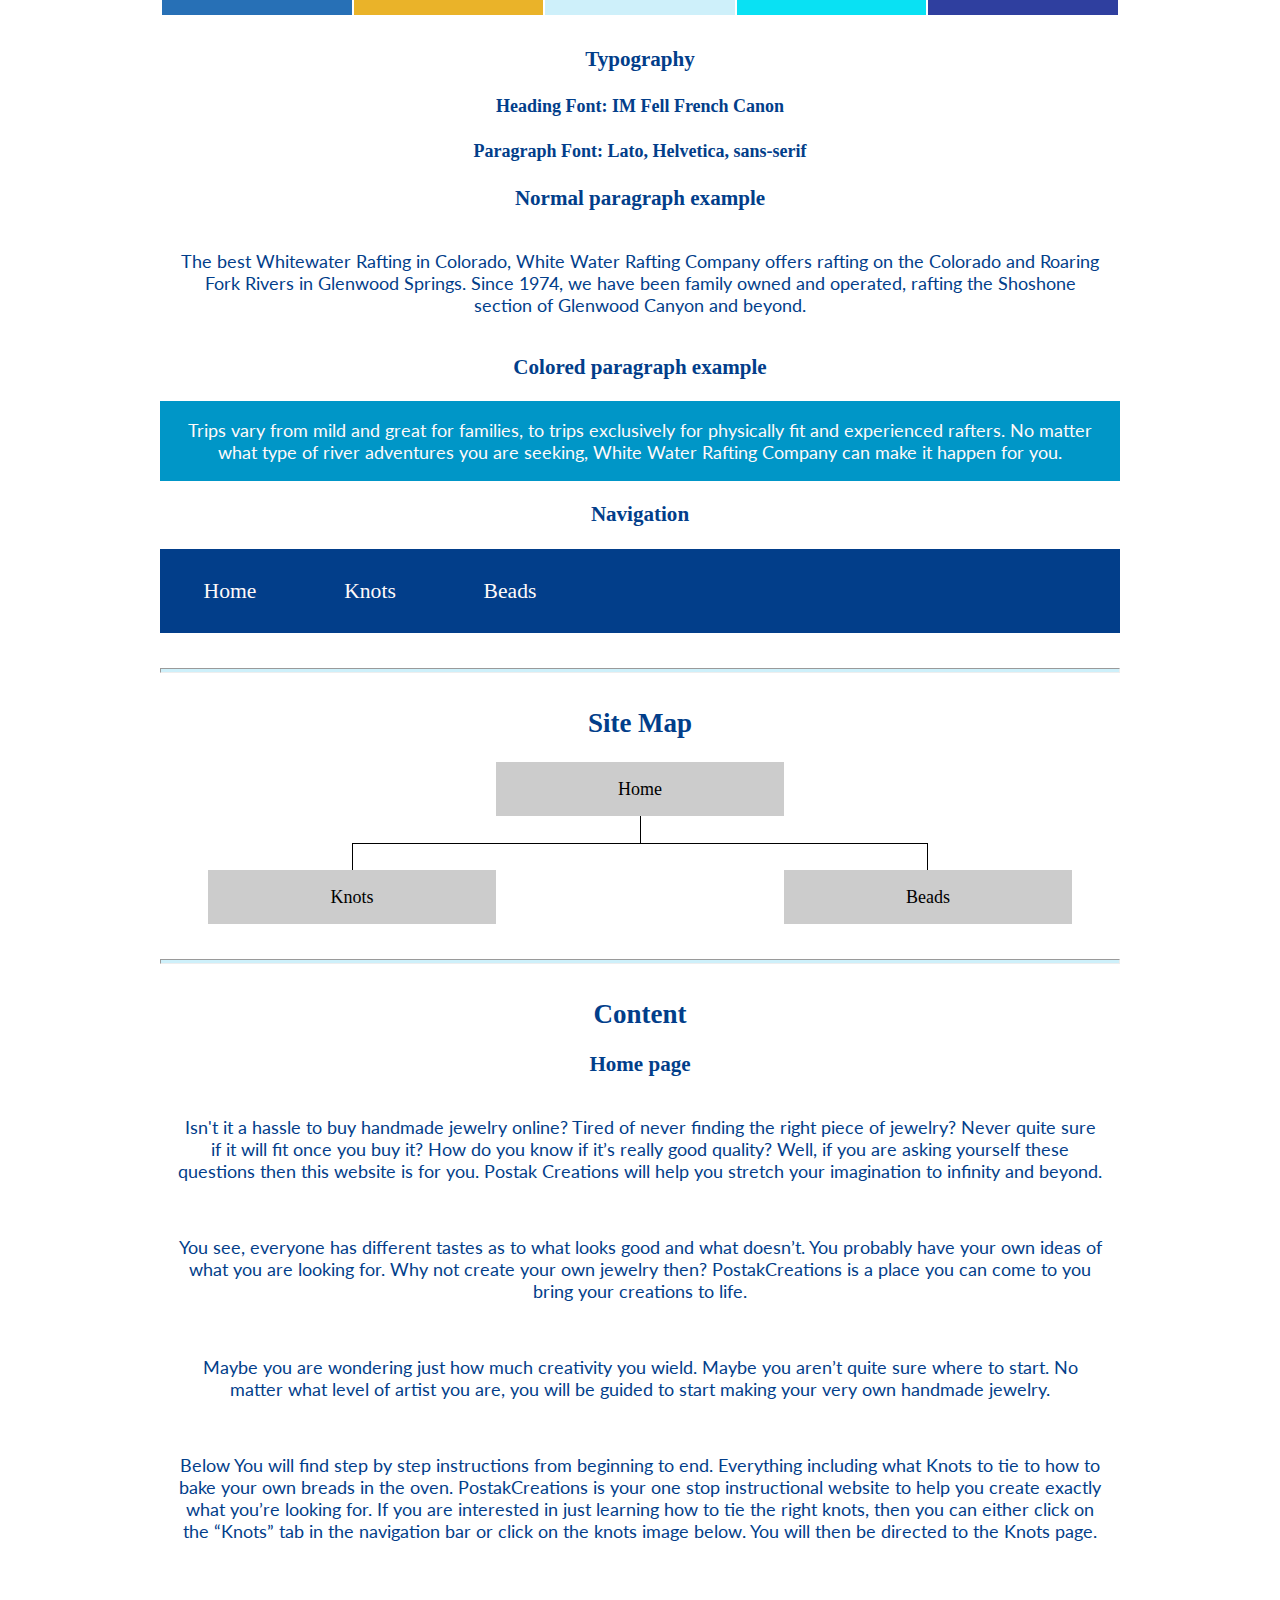
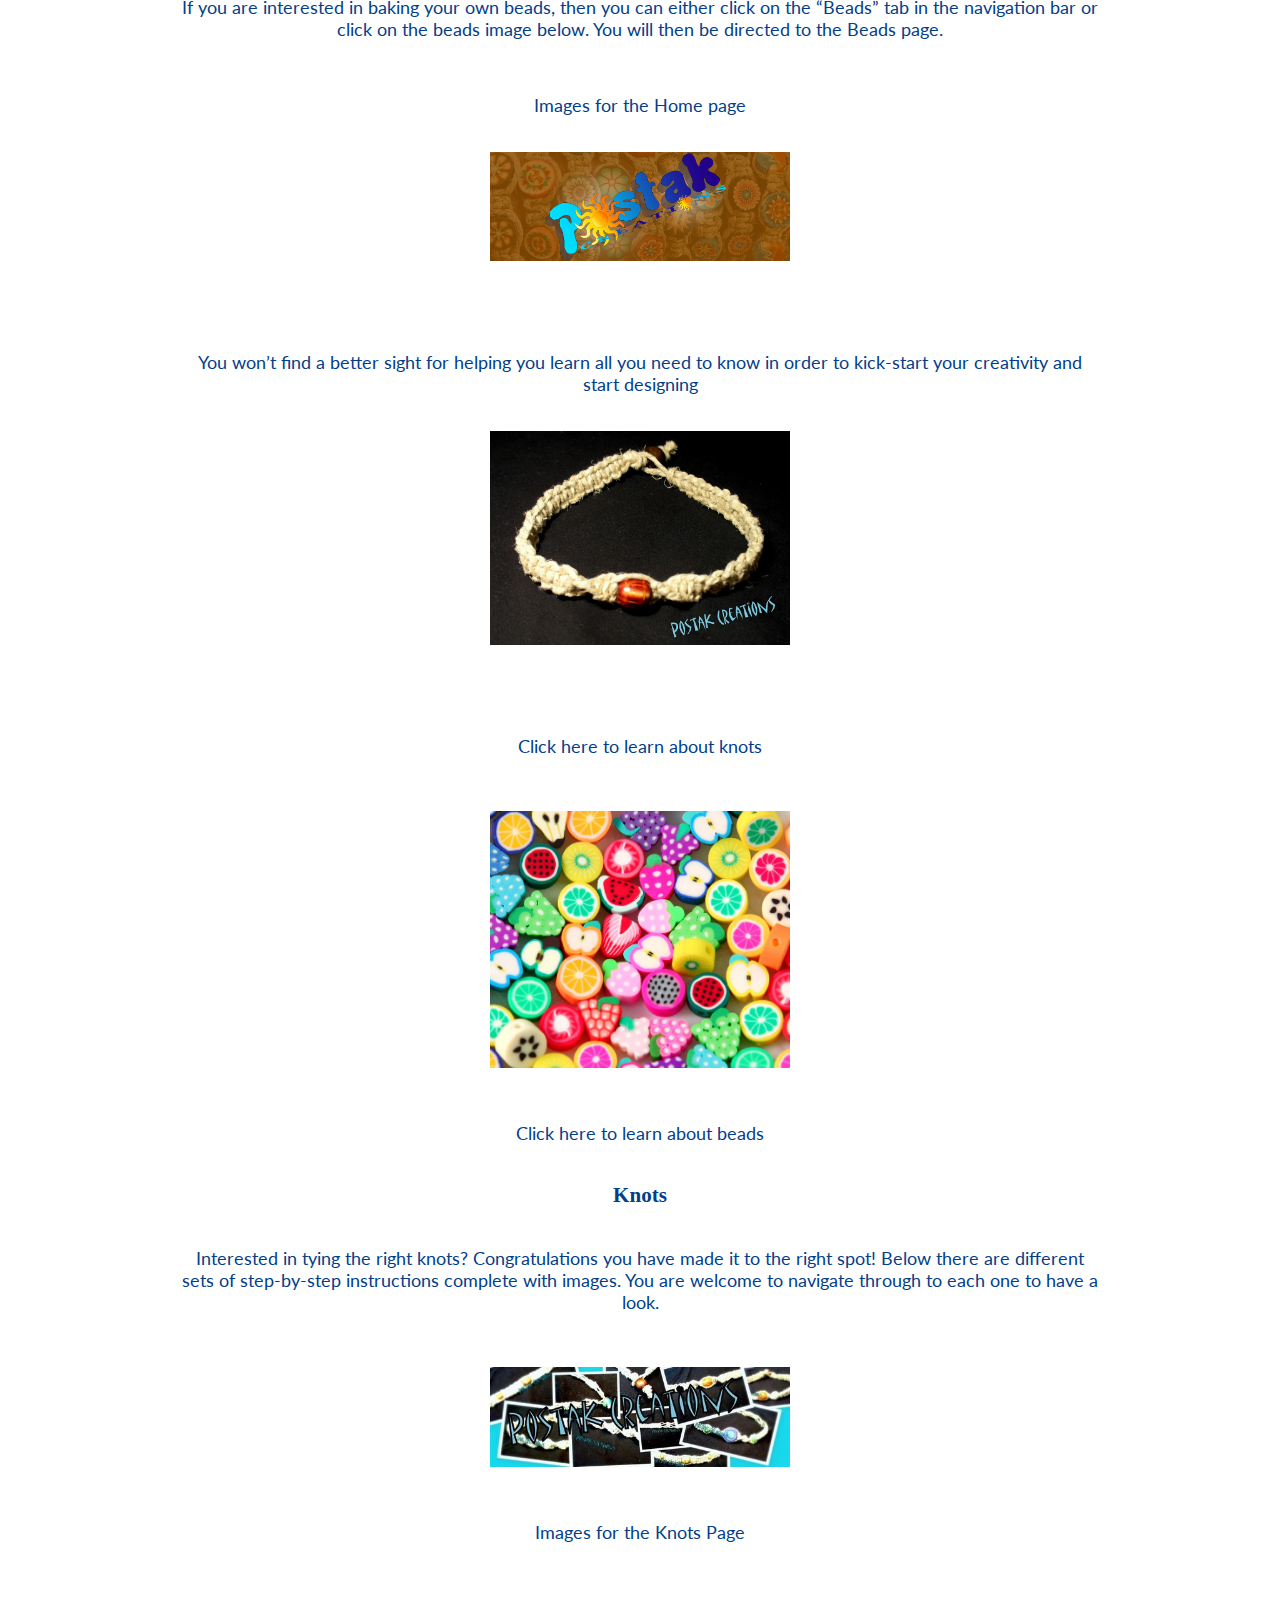
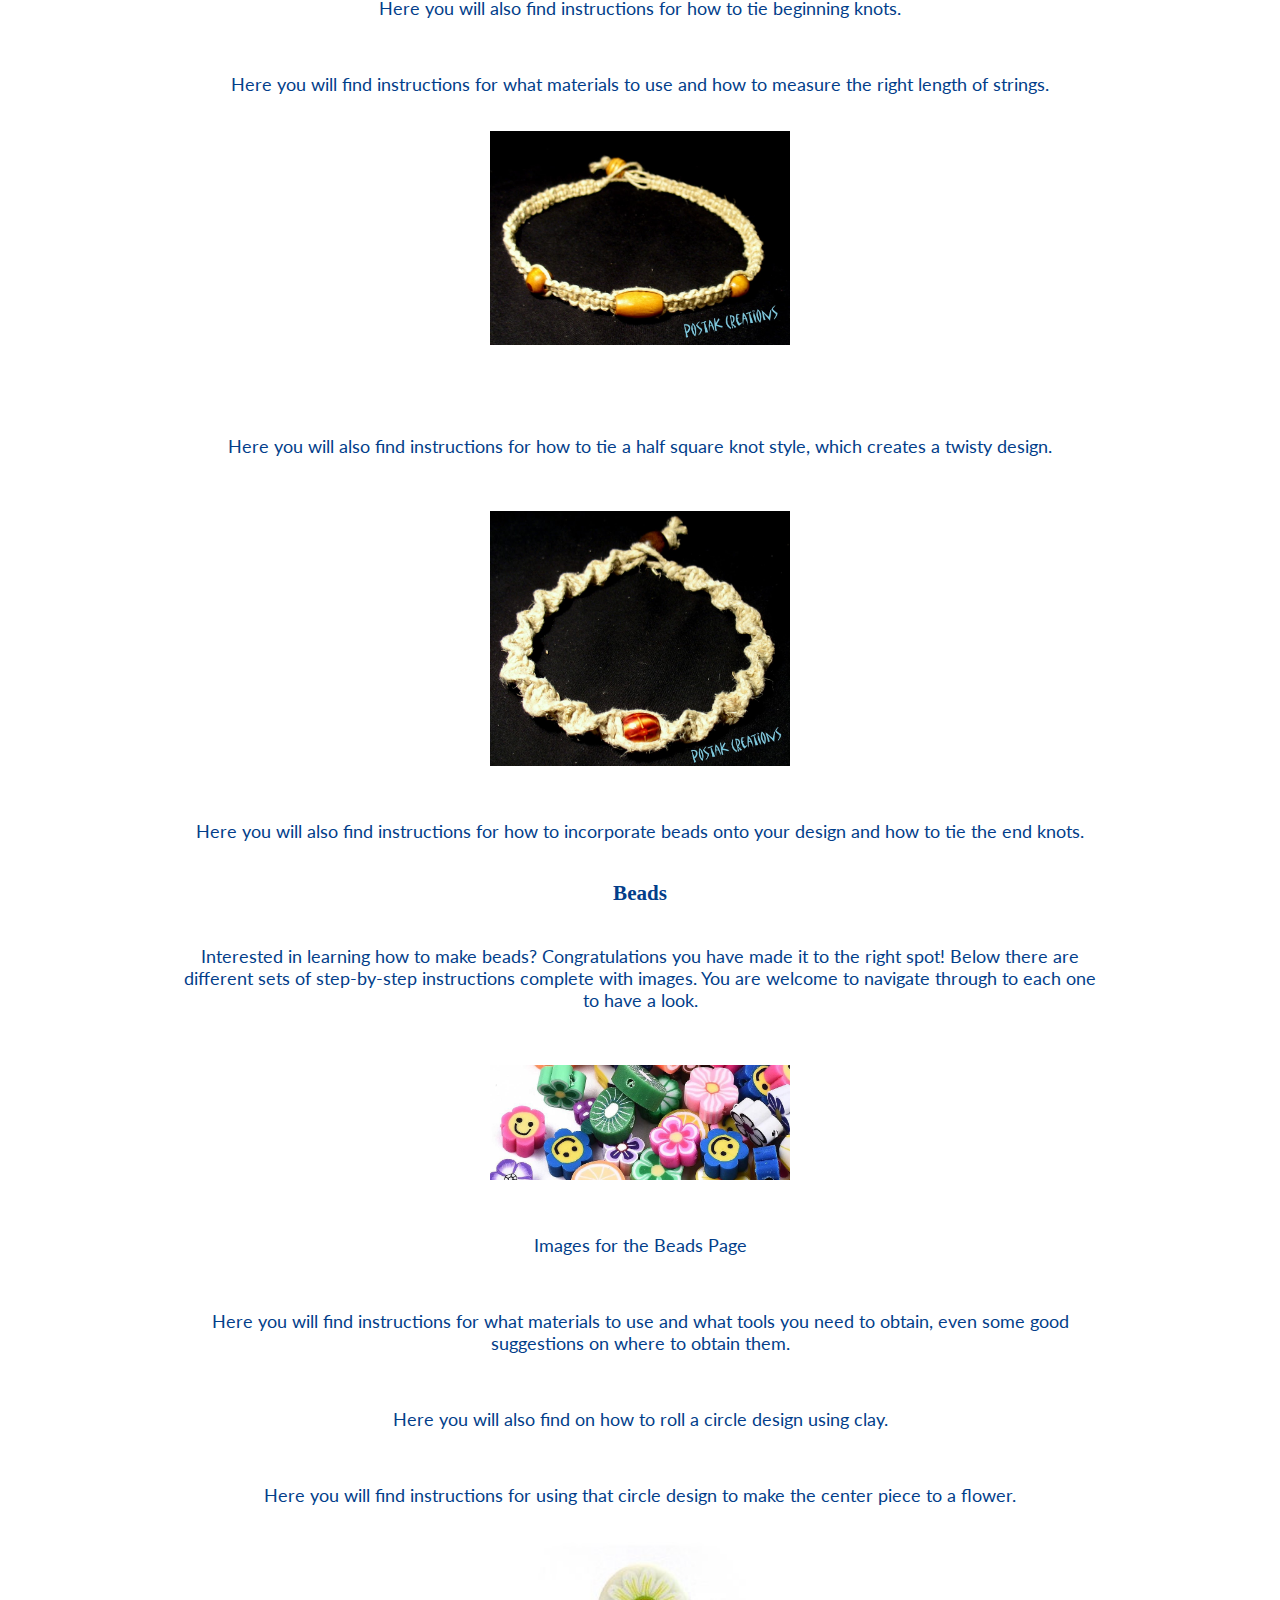
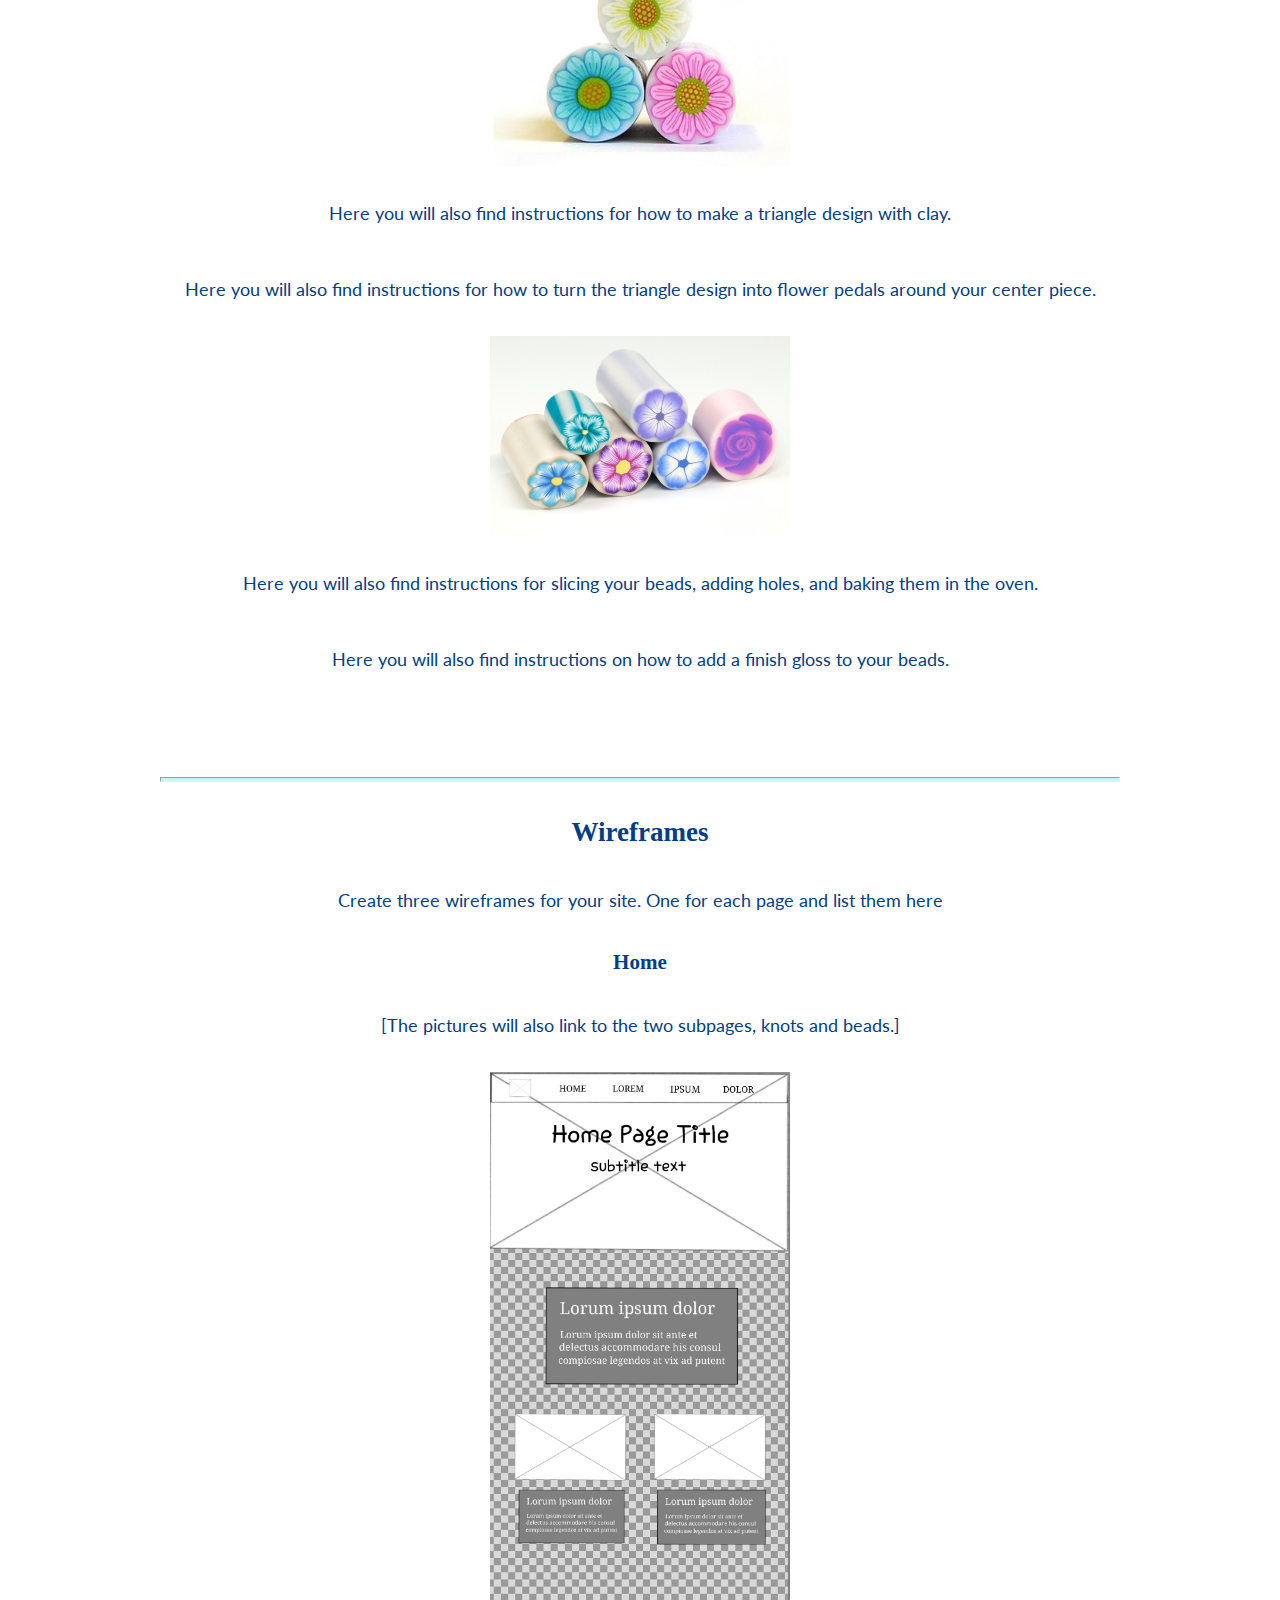
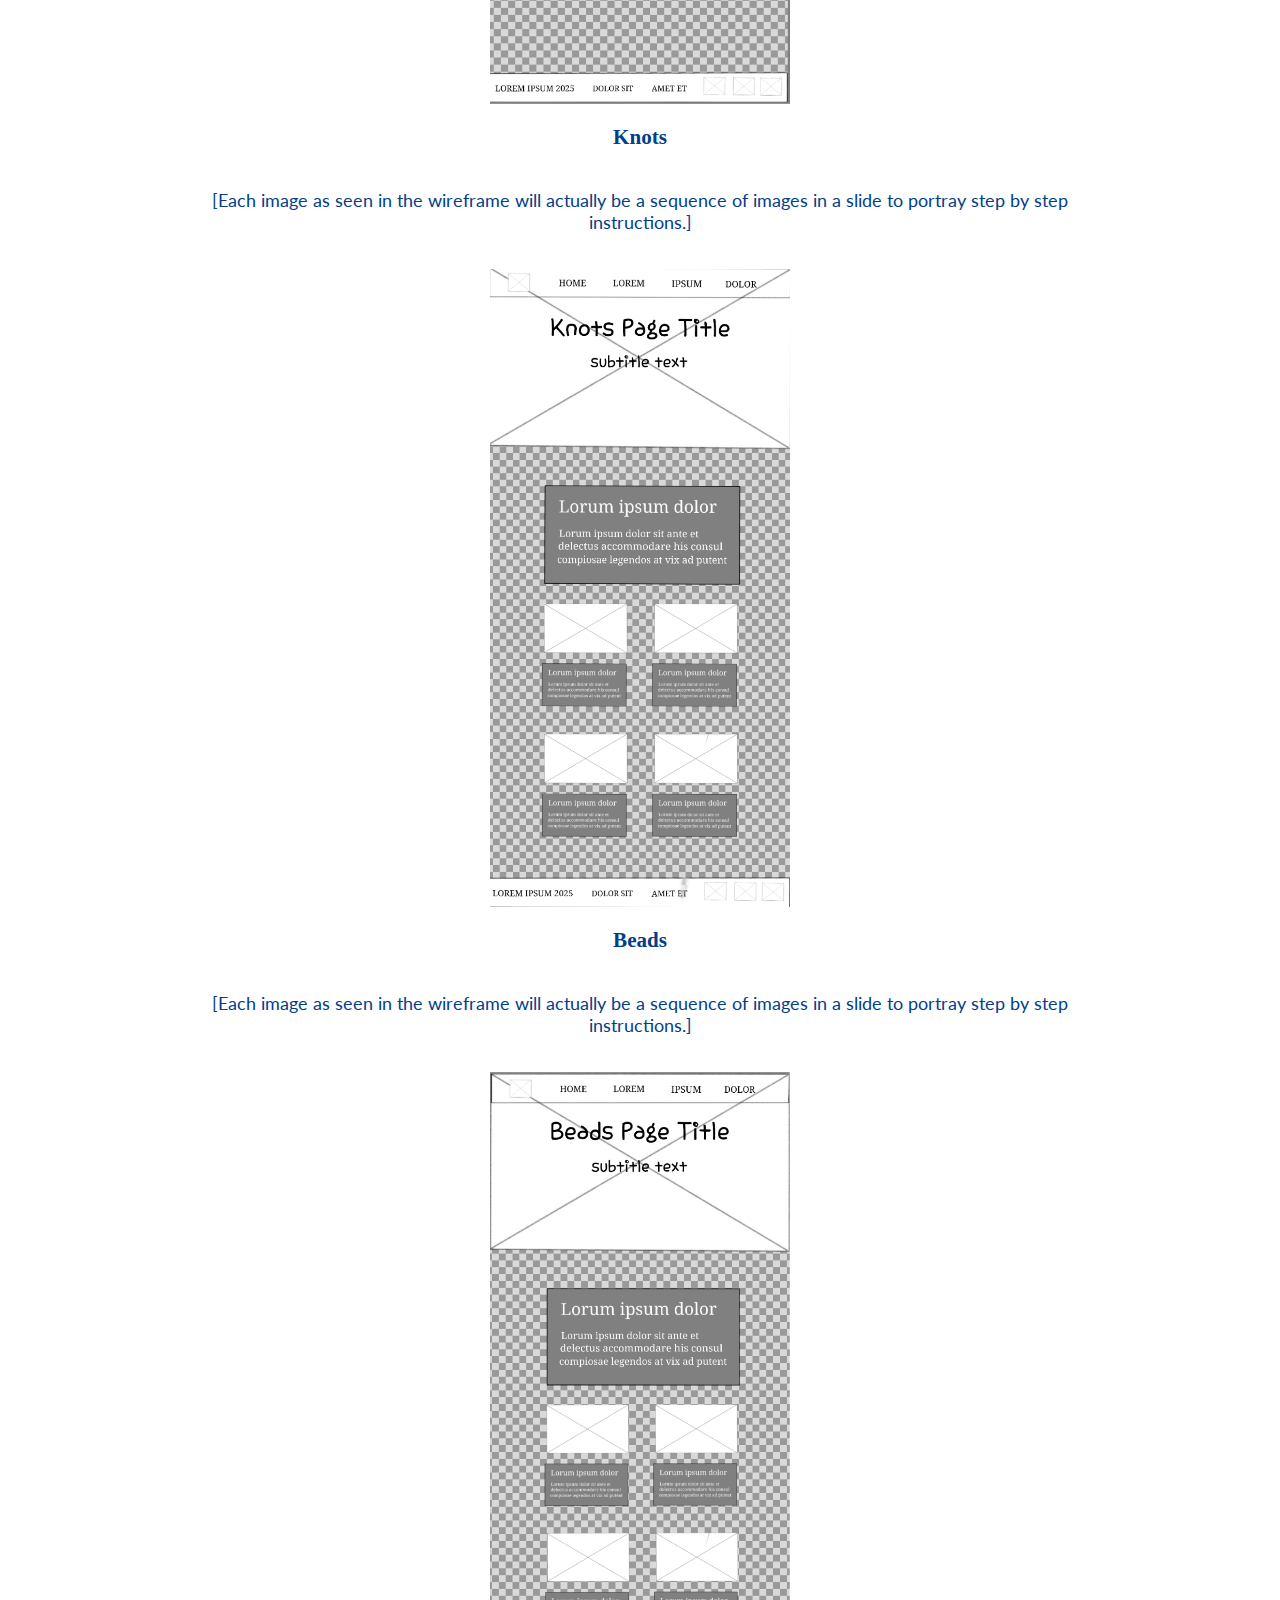
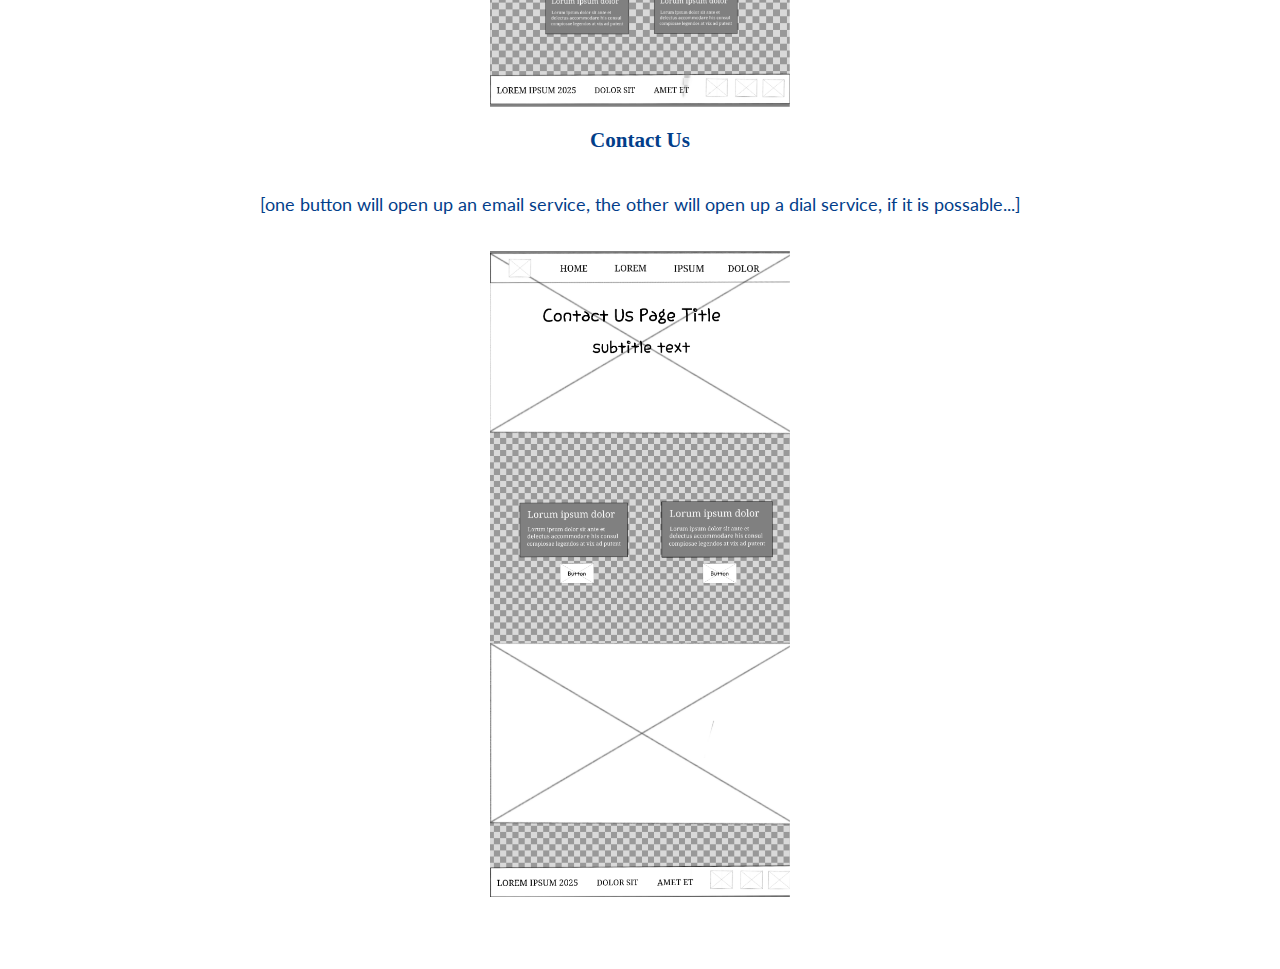
<file: postakcreations/site-plan.html>
<!DOCTYPE html>
<html lang="en-us">

<head>
  <meta charset="utf-8" />
  <title>Site Plan</title>
  <link type="text/css" rel="stylesheet" href="styles/site-plan.css" />
</head>

<body>
  <header>
    <h1>Postak Creations Site Plan</h1>
    <h2>Jordan Postak</h2>
    <h2>WDD 130 - 29/h2>
  </header>
  <main>
    <hr />
    <h2>Overview</h2>
    <h3>Purpose</h3>
    <p>Isn't it a hassle to buy handmade jewelry online? Your never quite sure if it will fit, never quite sure about the quality, and everyone has different tastes. At that point why not make your own? PostakCreations is a website you can go to in order to help you bring your creations to life. You will find step by step instructions from beginning to end. Everything including what Knots to tie to how to bake your own breads in the oven. PostakCreations is your one stop instructional website to help you create exactly what your looking for.</p>

    <h3>Audience</h3>
    <p>Tired of never finding the right peice of jewelry? Never quite sure if it will fit once you buy it? This website is for you. No matter your age, or what walk of life you are from, this is a website to help you learn how to create exactly what you are looking for in an assesory or peice of jewelry. Postak Creations will help you stretch your imagination to infinity and beyond.</p>

    <hr />
    <h2>Branding</h2>
    <h3>Website Logo</h3>
    <!-- Replace this with some sort of logo for your site.  A logo can be as simple as the name of your site in a nice font :) -->
    <img src="images/Postak Creations logo.jpg" alt="Logo image" />
    <hr />
    <h2>Style Guide</h2>

    <!-- ------------------------Steps 6-9------------------------------ -->

    <h3>Color Palette</h3>
    <!--  The colors you choose for a website are one of the most important decisions you will make. Follow the instructions on the activity in Canvas then return and replace the color codes below with the hex color codes (the 6 digit numbers that show at the bottom of each color) for the colors you have chosen below.  You should have at least 2 colors but do not have to fill in all 4 if you do not need them.  -->

    <!-- Copy and paste the URL to your finished palette below. Replace the href value that is there with yours. Make sure to paste it into both the href value and the content text of the <a> tag -->
    <p>Palette URL:</p>
    <a href="https://coolors.co/2770b6-eab329-cef0fa-09e1f3-2f3f9f"
      target="_blank">https://coolors.co/2770b6-eab329-cef0fa-09e1f3-2f3f9f</a>

    <table class="colors">
      <tr>
        <th>Primary</th>
        <th>Secondary</th>
        <th>Accent 1</th>
        <th>Accent 2</th>
        <th>Accent 3</th>
      </tr>
      <!-- Replace the numbers in the boxes below with your hex color codes. Then switch to the site-plan.css file and change your colors there as well. -->
      <tr>
        <td class="primary">2770b6</td>
        <td class="secondary">eab329</td>
        <td class="accent1">cef0fa</td>
        <td class="accent2">09e1f3</td>
        <td class="accent3">2f3f9f</td>
      </tr>
    </table>

    <!-- ------------------------Steps 10-12------------------------------ -->

    <h3>Typography</h3>
    <!-- Choose a font for your paragraphs (body copy) and headlines. What font(s) have you chosen? Think also about which of your colors above you might use for background and font colors. -->

    <h4>
      Heading Font: IM Fell French Canon
      <!-- change this -->
    </h4>
    <h4>
      Paragraph Font: Lato, Helvetica, sans-serif
      <!-- change this -->
    </h4>
    <h3>Normal paragraph example</h3>
    <p>
      The best Whitewater Rafting in Colorado, White Water Rafting Company
      offers rafting on the Colorado and Roaring Fork Rivers in Glenwood
      Springs. Since 1974, we have been family owned and operated, rafting the
      Shoshone section of Glenwood Canyon and beyond.
    </p>
    <h3>Colored paragraph example</h3>
    <p class="colored">
      Trips vary from mild and great for families, to trips exclusively for
      physically fit and experienced rafters. No matter what type of river
      adventures you are seeking, White Water Rafting Company can make it
      happen for you.
    </p>

    <!-- ------------------------Step 13------------------------------ -->

    <h3>Navigation</h3>
    <!-- Think about how you want your navigation bar to look. In the site-plan.css file change the colors to your colors to get the look you desire. -->
    <nav>
      <a href="#">Home</a>
      <a href="#">Knots</a>
      <a href="#">Beads</a>
    </nav>
    <hr />
    <h2>Site Map</h2>
    <div class="sitemap">
      <div class="sm-home">Home</div>
      <div class="sm-page2">
        Knots
      </div>
      <div class="sm-page3">Beads</div>

      <div class="top">&nbsp;</div>
      <div class="left">&nbsp;</div>
      <div class="right">&nbsp;</div>
    </div>
    <hr />
      <h2>
        Content
      </h2>
      <h3>Home page</h3>
      <p>
        Isn't it a hassle to buy handmade jewelry online? Tired of never finding the right piece of jewelry? Never quite sure if it will fit once you buy it? How do you know if it’s really good quality? Well, if you are asking yourself these questions then this website is for you. Postak Creations will help you stretch your imagination to infinity and beyond.
      </p>
      <p> 
        You see, everyone has different tastes as to what looks good and what doesn’t. You probably have your own ideas of what you are looking for. Why not create your own jewelry then? PostakCreations is a place you can come to you bring your creations to life. 
      </p>
      <p>
        Maybe you are wondering just how much creativity you wield. Maybe you aren’t quite sure where to start. No matter what level of artist you are, you will be guided to start making your very own handmade jewelry.
      </p>
      <p>
        Below You will find step by step instructions from beginning to end. Everything including what Knots to tie to how to bake your own breads in the oven. PostakCreations is your one stop instructional website to help you create exactly what you’re looking for.
        If you are interested in just learning how to tie the right knots, then you can either click on the “Knots” tab in the navigation bar or click on the knots image below. You will then be directed to the Knots page.
      </p>
      <p>
        If you are interested in baking your own beads, then you can either click on the “Beads” tab in the navigation bar or click on the beads image below. You will then be directed to the Beads page.
      </p>
      <p>Images for the Home page</p>
        <img src="images/PostakCreationsBanner.png" alt="image for homepage collage">
      </p>
      <p>
        You won’t find a better sight for helping you learn all you need to know in order to kick-start your creativity and start designing
      </p>
        <img src="images/knots.JPG" alt="image for homepage knots">
      </p>
      <p>
        Click here to learn about knots
      </p>
      <p>
        <img src="images/beads.JPG" alt="image for homepage beads">
      </p>
      <p>
        Click here to learn about beads
      </p>
      </ul>
      <h3>Knots</h3>
      <p>
        Interested in tying the right knots? Congratulations you have made it to the right spot! Below there are different sets of step-by-step instructions complete with images. You are welcome to navigate through to each one to have a look.
      </p>
      <p>
        <img src="images/knots_banner.jpg" alt="image for Knots Banner">
      </p>
      <p>Images for the Knots Page</p>
      <p>
        Here you will also find instructions for how to tie beginning knots. 
      </p>
      <p>
        Here you will find instructions for what materials to use and how to measure the right length of strings. 
      </p>
      
        <img src="images/square-knot.JPG" alt="image for square-knot">
      </p>
      <p>
        Here you will also find instructions for how to tie a half square knot style, which creates a twisty design. 
      </p>
      <p>
        <img src="images/half_square_knots.JPG" alt="image for half square-knot">
      </p>
      <p>
        Here you will also find instructions for how to incorporate beads onto your design and how to tie the end knots.
      </p>
      </ul>
      <h3>Beads</h3>
      <p>
        Interested in learning how to make beads? Congratulations you have made it to the right spot! Below there are different sets of step-by-step instructions complete with images. You are welcome to navigate through to each one to have a look.
      </p>
      <p>
        <img src="images/beads_banner.JPG" alt="image for Beads Banner">
      </p>
      <p>Images for the Beads Page</p>
      <p>
        Here you will find instructions for what materials to use and what tools you need to obtain, even some good suggestions on where to obtain them. 
      </p>
      <p>
        Here you will also find on how to roll a circle design using clay. 
      </p>
      <p>
        Here you will find instructions for using that circle design to make the center piece to a flower. 
      </p>
        <img src="images/flower-three.jpg" alt="image for Flower Center">
      <p>
        Here you will also find instructions for how to make a triangle design with clay. 
      </p>
      <p>
        Here you will also find instructions for how to turn the triangle design into flower pedals around your center piece.
      </p>
        <img src="images/flower.jpg" alt="image for page3">
      <p>
        Here you will also find instructions for slicing your beads, adding holes, and baking them in the oven.
      </p>
      <p>
        Here you will also find instructions on how to add a finish gloss to your beads. 
      </p>
      <p>
        
      </p>
      </ul>
      <hr>
      <h2>
        Wireframes
      </h2>
      <p>
        Create three wireframes for your site. One for each page and list them here</p>

      <h3>Home</h3>
      <p>         
        [The pictures will also link to the two subpages, knots and beads.]
      </p>
      <img src="images/home-pg-wrfrm.png" alt="home page wireframe">

      <h3>Knots</h3>
      <p>         
        [Each image as seen in the wireframe will actually be a sequence of images in a slide to portray step by step instructions.]
      </p>
      <img src="images/knots-pg-wrfrm.png" alt="Knots Page wireframe">

      <h3>Beads</h3>
      <p>         
        [Each image as seen in the wireframe will actually be a sequence of images in a slide to portray step by step instructions.]
      </p>
      <img src="images/beads-pg-wrfrm.png" alt="Beads Page wireframe">

      <h3>Contact Us</h3>
      <p>         
        [one button will open up an email service, the other will open up a dial service, if it is possable...]
      </p>
      <img src="images/contact-us-pg-wrfrm.png" alt="Beads Page wireframe">
  </main>
</body>

</html>
</file>
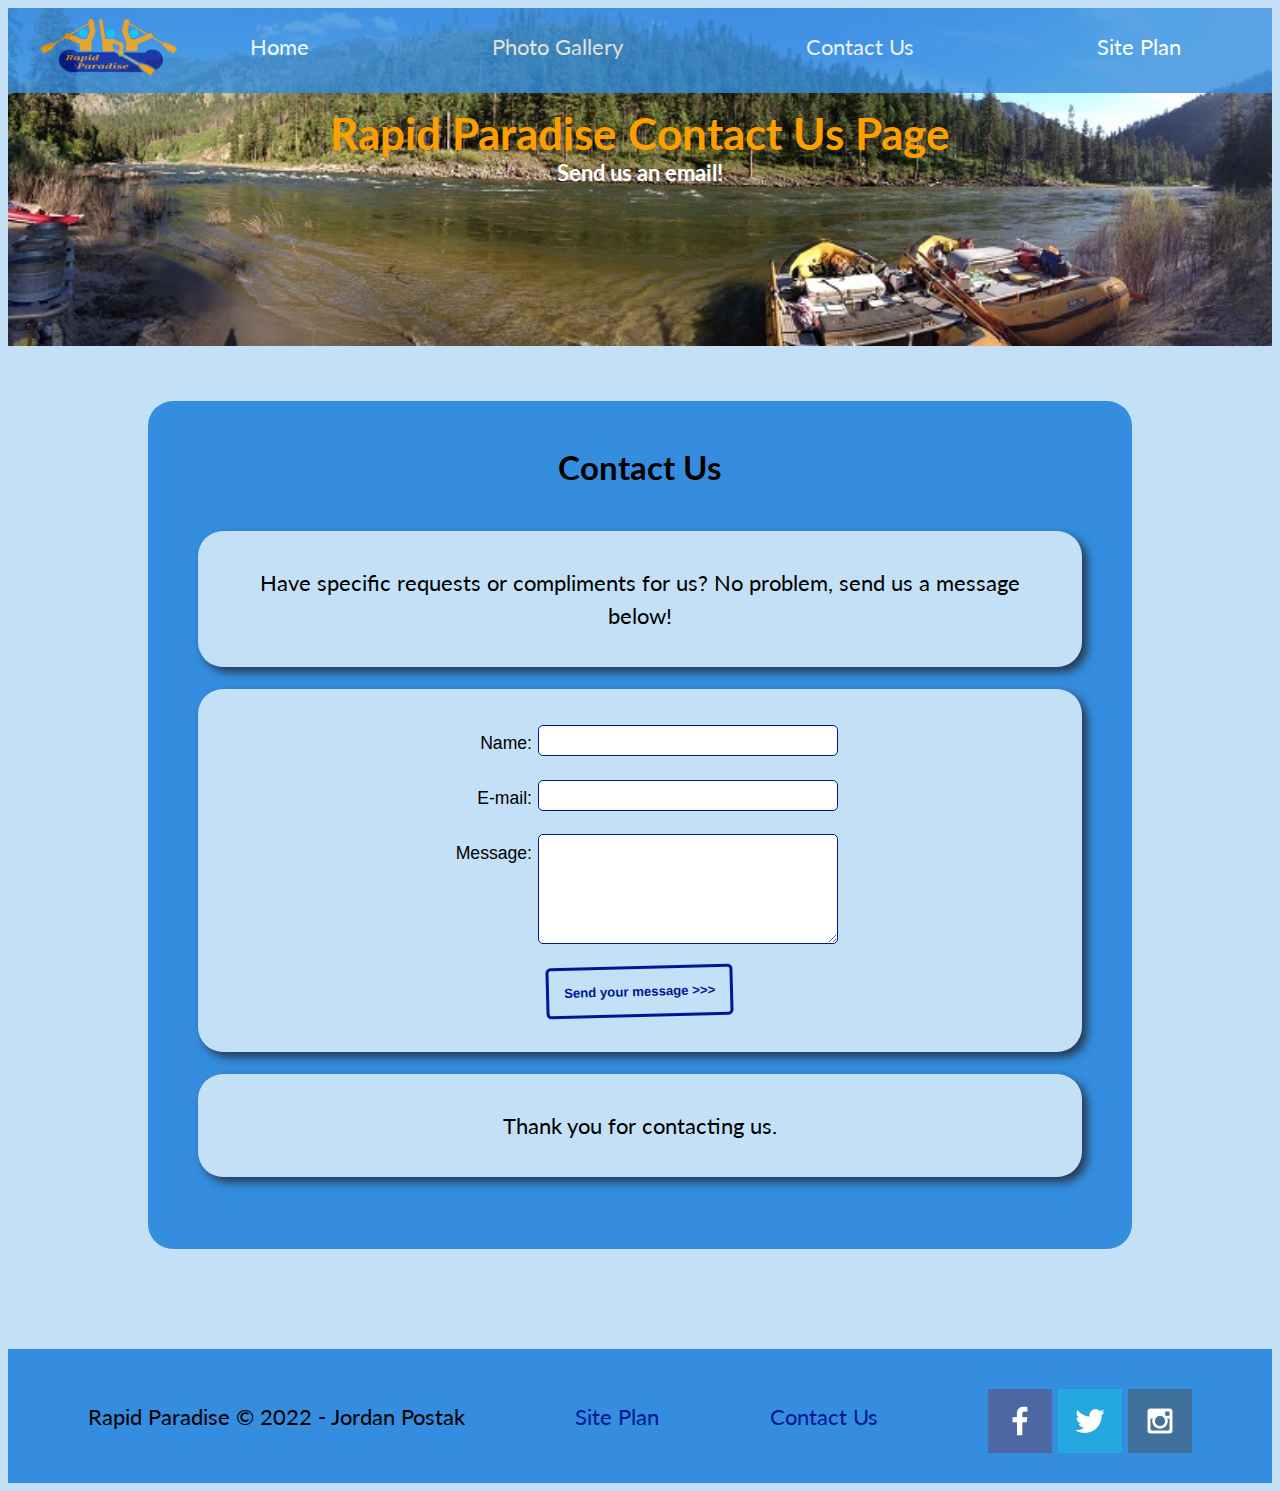
<file: wwr/contactus.html>
<!DOCTYPE html>
<html lang="en">
    <head>
        <meta charset="UTF-8">
        <meta http-equiv="X-UA-Compatible" content="IE=edge">
        <meta name="viewport" content="width=device-width, initial-scale=1.0">
        <title>"Rapid Paradise | Rapid Paradise Rafting | Contact Us"</title>
        <link rel="stylesheet" href="styles/style.css">
    </head>
    <body>
        <div id="content">
            <header>
                <a id="logo_link" href="index.html">
                <img class="logo" src="images/logo.png" alt="Rapid Paradise Image"/>
                </a>
                <nav>
                    <a href="index.html" target="_blank">Home</a> 
                    <a href="photogallery.html" target="_blank">Photo Gallery</a>
                    <a href="contactus.html" target="_blank">Contact Us</a>
                    <a href="site-plan-rafting.html" target="_blank">Site Plan</a>
                </nav>
            </header>
            <div id="contact">
                <div id="contact-box">
                    <img id="contact-img" src="images/river-wide.jpg" alt="River panoramic">
                </div>
                <section id="contact-title-msg">
                    <h1 class="contact-title"> Rapid Paradise Contact Us Page</h1>
                    <h4>Send us an email!</h4>
                </section>
            </div>
            <main class="contact-grid">
                <section class="contact-msg">
                    <h2>Contact Us</h2>
                    <p>Have specific requests or compliments for us? No problem, send us a message below!</p>
                    <div id="feedback"></div>
                    <form action="/my-handling-form-page" method="post">
                        <ul>
                          <li>
                            <label for="name">Name:</label>
                            <input type="text" id="name" name="user_name" />
                          </li>
                          <li>
                            <label for="mail">E-mail:</label>
                            <input type="email" id="mail" name="user_email" />
                          </li>
                          <li>
                            <label for="msg">Message:</label>
                            <textarea id="msg" name="user_message"></textarea>
                          </li>
                          <li class="button">
                            <button type="submit">Send your message</button>
                          </li>
                        </ul>
                      </form>
                      <script>
                        // get the feedback div element so we can do something with it.
                        const feedbackElement = document.getElementById('feedback');
                        // get the form so we can read what was entered in it.
                        const formElement = document.forms[0];
                        // add a 'listener' to wait for a submission of our form. When that happens run the code below.
                        formElement.addEventListener('submit', function(e) {
                            // stop the form from doing the default action.
                            e.preventDefault();
                            // set the contents of our feedback element to a message letting the user know the form was submitted successfully. Notice that we pull the name that was entered in the form to personalize the message!
                            feedbackElement.innerHTML = 'Hello '+ formElement.user_name.value +'! Thank you for your message. We will get back with you as soon as possible!';
                            // make the feedback element visible.
                            feedbackElement.style.display = "block";
                            // add a class to move everything down so our message doesn't cover it.
                            document.body.classList.toggle('moveDown');
                            });
                    </script>  
                    <p>Thank you for contacting us.</p>
                </section>
            </main>
            <footer>
                <p>Rapid Paradise &copy; 2022 - Jordan Postak</p>
                <p><a href="site-plan-rafting.html" target="_blank">Site Plan</a></p>
                <p><a href="contactus.html" target="_blank">Contact Us</a></p>
                <div class="social">
                    <a href="https://facebook.com" target="_blank">
                        <img src="images/facebook.png" alt="fb icon">
                    </a>
                    <a href="https://twitter.com" target="_blank">
                        <img src="images/twitter.png" alt="twitter icon">
                    </a>
                    <a href="https://instagram.com" target="_blank">
                        <img src="images/instagram.png" alt="instagram icon">
                    </a>
                </div>
            </footer>
        </div>
    </body>
</html>
</file>
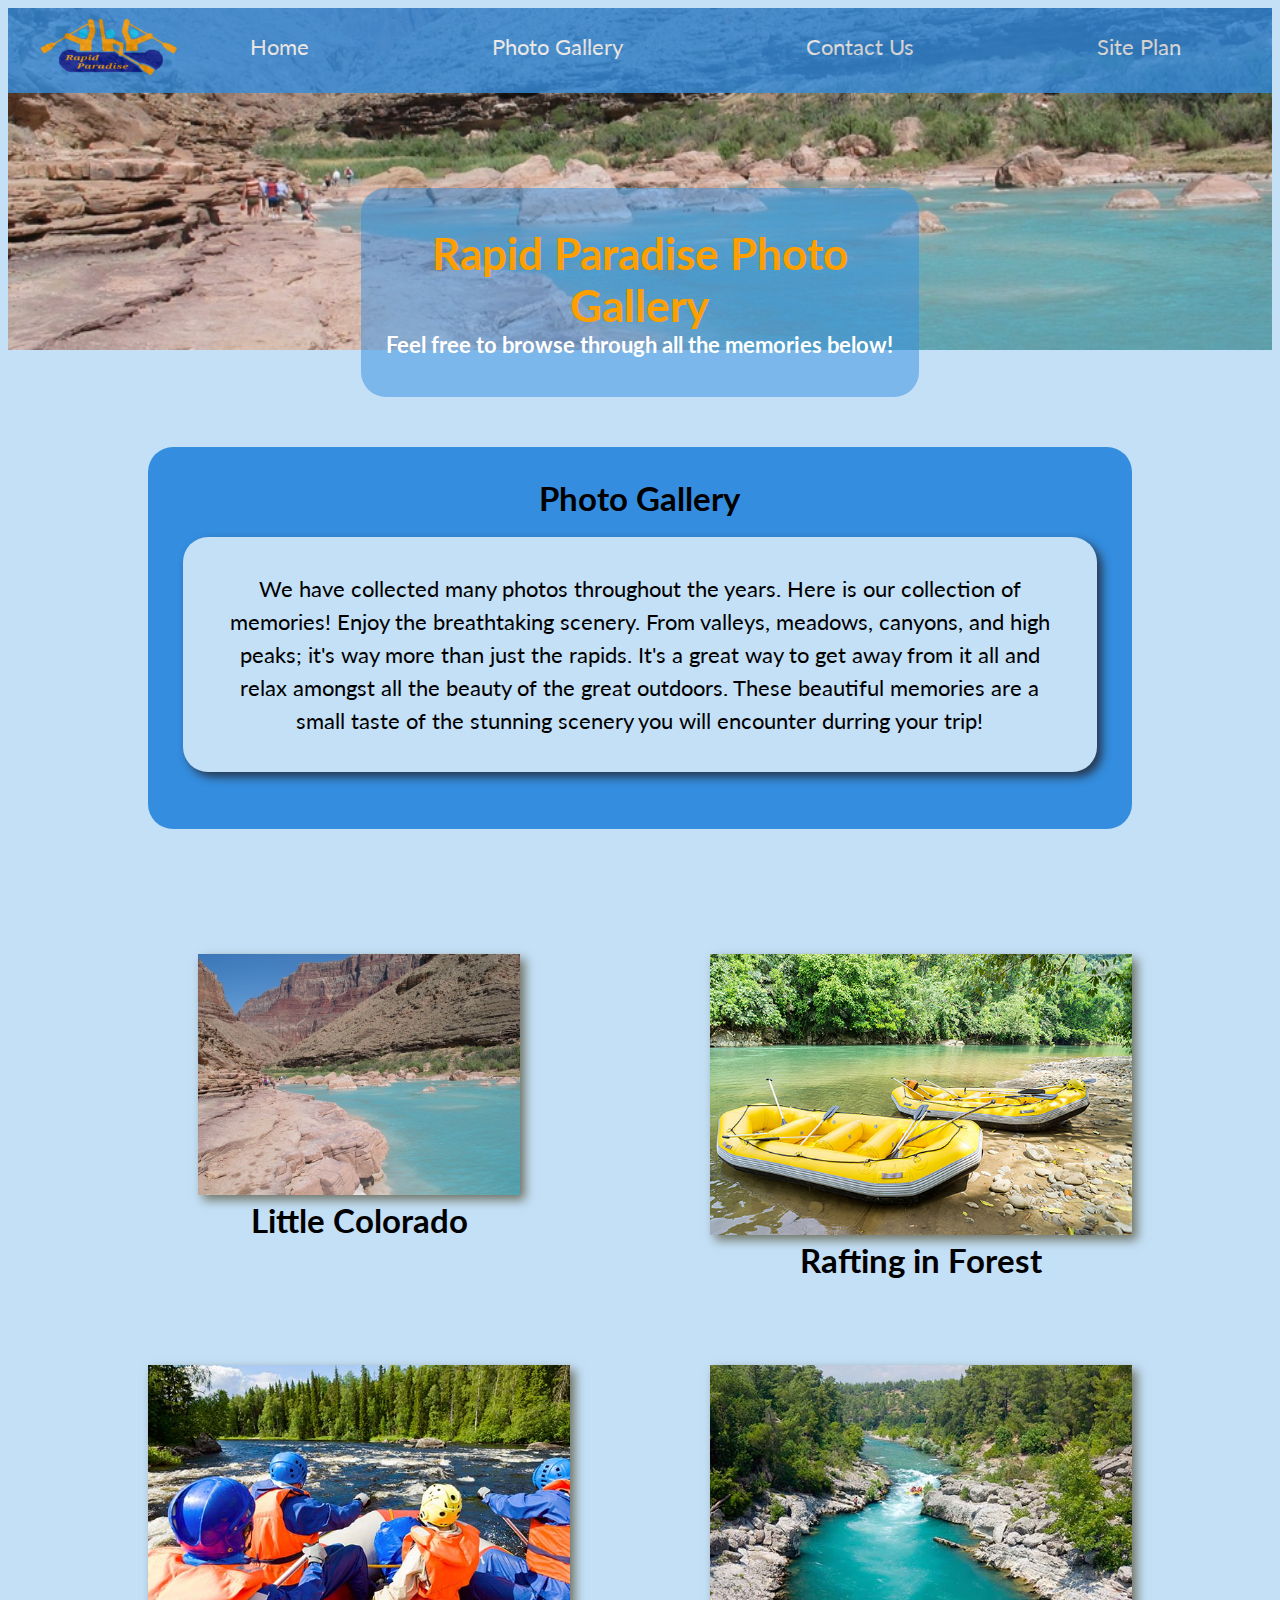
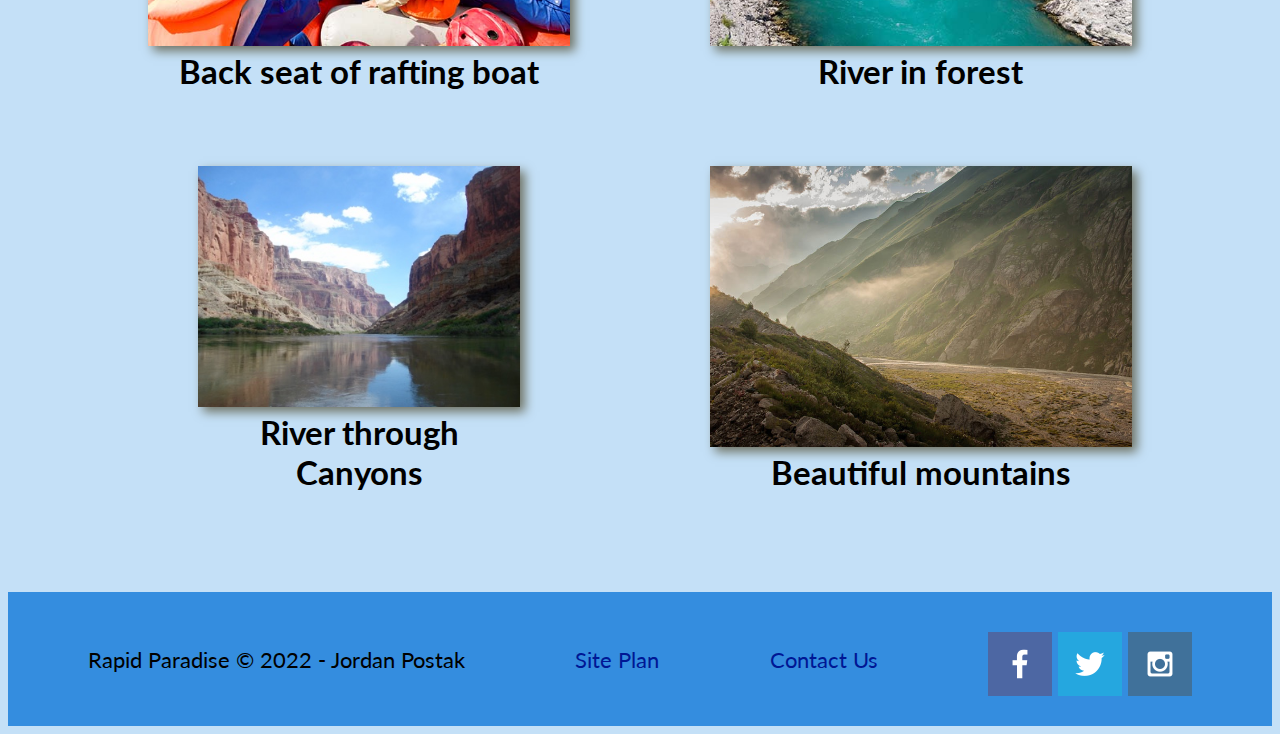
<file: wwr/photogallery.html>
<!DOCTYPE html>
<html lang="en">
    <head>
        <meta charset="UTF-8">
        <meta http-equiv="X-UA-Compatible" content="IE=edge">
        <meta name="viewport" content="width=device-width, initial-scale=1.0">
        <title>"Rapid Paradise | Rapid Paradise Rafting | Home"</title>
        <link rel="stylesheet" href="styles/style.css">
    </head>
    <body>
        <div id="content">
            <header>
                <a id="logo_link" href="index.html">
                <img class="logo" src="images/logo.png" alt="Rapid Paradise Image"/>
                </a>
                <nav>
                    <a href="index.html" target="_blank">Home</a> 
                    <a href="photogallery.html" target="_blank">Photo Gallery</a>
                    <a href="contactus.html" target="_blank">Contact Us</a>
                    <a href="site-plan-rafting.html" target="_blank">Site Plan</a>
                </nav>
            </header>
            <div id="photo">
                <div id="photo-box">
                    <img id="photo-img" src="images/littlecolorado-wide.jpg" alt="People enjoying white water rafting">
                </div>
                <section id="photo-msg">
                    <div id="photo-msg-background">
                    <h1 class="photo-title">Rapid Paradise Photo Gallery</h1>
                    <h4 class="photo-subtitle">Feel free to browse through all the memories below!</h4>
                    </div> 
                </section>
            </div>
            <main class="photo-grid">
                <section class="photo-gallery-msg">
                    <h2>Photo Gallery</h2>
                    <p>We have collected many photos throughout the years.  Here is our collection of memories!  Enjoy the breathtaking scenery.  From valleys, meadows, canyons, and high peaks; it's way more than just the rapids.  It's a great way to get away from it all and relax amongst all the beauty of the great outdoors.  These beautiful memories are a small taste of the stunning scenery you will encounter durring your trip!</p>
                </section>
                <section class="photo-1">
                    <img class="photo-img" src="images/littlecolorado.jpg" alt="Little Colorado">
                    <h2>Little Colorado</h2>
                </section>
                <section class="photo-2">
                    <img class="photo-img" src="images/rafting26_600.jpg" alt="Rafting in Forest">
                    <h2>Rafting in Forest</h2>
                </section>
                <section class="photo-3">
                    <img class="photo-img" src="images/rafting52_600.jpg" alt="Back seat of rafting boat">
                    <h2>Back seat of rafting boat</h2>
                </section>
                <section class="photo-4">
                    <img class="photo-img" src="images/rafting58_600.jpg" alt="River in forest">
                    <h2>River in forest</h2>
                </section>
                <section class="photo-5">
                    <img class="photo-img" src="images/river-narrow.jpg" alt="River through Canyons">
                    <h2>River through Canyons</h2>
                </section>
                <section class="photo-6">
                    <img class="photo-img" src="images/mountains.jpg" alt="Beautiful mountains">
                    <h2>Beautiful mountains</h2>
                </section>
            </main>
            <footer>
                <p>Rapid Paradise &copy; 2022 - Jordan Postak</p>
                <p><a href="site-plan-rafting.html" target="_blank">Site Plan</a></p>
                <p><a href="contactus.html" target="_blank">Contact Us</a></p>
                <div class="social">
                    <a href="https://facebook.com" target="_blank">
                        <img src="images/facebook.png" alt="fb icon">
                    </a>
                    <a href="https://twitter.com" target="_blank">
                        <img src="images/twitter.png" alt="twitter icon">
                    </a>
                    <a href="https://instagram.com" target="_blank">
                        <img src="images/instagram.png" alt="instagram icon">
                    </a>
                </div>
            </footer>
        </div>
    </body>
</html>
</file>
<file: postakcreations/styles/style.css>
/* if you are using any Google fonts change the font names below to your fonts. 
Any spaces in your font name should be replaced with a +. 
Fonts are separated by a & */
@import url('https://fonts.googleapis.com/css2?family=IM+Fell+French+Canon&family=Lato:ital,wght@0,400;0,700;1,400&display=swap');


#content{
    max-width: 1600px;
    margin: 0 auto;
}
.logo {
    display: inline-block;
}
.logo_link {
    display: inline-block;
}
#navbar {
    overflow: hidden;
    background-image: linear-gradient(to right, #023e8a,  #023e8a, #09e1f3);
    color: white; 
    display:block;
    opacity: .9;
    white-space: nowrap;
}
#navbar a {
    text-align: center;
    color: white;
    text-decoration: none;
    margin: 50px;
    vertical-align: middle;
    
}
.button {
    padding: 15px;
    text-align: center;
    font: bold 0.8em Georgia, serif;
    border: 3px solid #09e1f3;
    border-radius: 5px;
    cursor: pointer;
    box-shadow: 5px 5px 10px #1e272f;
}
.button:hover,
.button:focus {
  outline: none;
  background: #fe9f00;
  color: #001794;
  font-size: 1.1em;
}
.button:active{
    outline: none;
    background: #001794;
    color: #fe9f00;
    font-size: 1.1em;
}
.sticky {
    position: fixed;
    display: block;
    width: 1600px;
    z-index: 10;
    margin-top: -35px;
    
  }
.sticky + .content {
    padding-top: 30px;
  }
.sticky2 {
    position: fixed;
    display: block;
    width: 1600px;
    z-index: 10;
    margin-top: -35px;
    
  }
.sticky2 + .content {
    padding-top: 30px;
  }
body {
    font-family: Georgia, serif, sans-serif;
    font-size: 25px;
}
#home-page-collage, #beads-page-collage, #knots-page-collage, #contact {
    display: grid;
    grid-template-columns: 1fr 3fr 1fr;
    margin-top: 35px;
}
#home-page-box, #knots-page-box, #beads-page-box{
    grid-column: 1/12;
    grid-row: 1/8;
    z-index: -1;
}

#home-page-img, #knots-page-img, #beads-page-img {
    width: 100%;
    margin-top: -25px;
}
.home-page-title, .knots-page-title, .beads-page-title {
    color: #001794;
    font-size: 2em;
}
.home-page-grid {
    display: grid;
    grid-template-columns: 1fr 1fr 1fr 1fr 1fr 1fr 1fr 1fr 1fr 1fr;
}
.knots-page-grid, .beads-page-grid, .contact-grid {
    display: block;
}
.home-page-background, .knots-page-msg, .beads-page-msg, .contact-msg {
    background-image: linear-gradient(to right, rgba(196, 224, 247, .7), #09e1f3, rgba(196, 224, 247, .7));
    padding: 20px;
    grid-column-start: 1;
    grid-column-end: 11;
    border-radius: 25px;
    margin: 50px;
    margin-top: 50px;
    margin-bottom: 25px;

}
.home-page-background p, .knots-page-msg p, .beads-page-msg p, .contact-msg p{
    color: white;
    background-color:#023e8a;
    padding: 25px;
    border-radius: 25px;
    box-shadow: 5px 5px 10px #1e272f;
    margin: 25px auto;
    text-align: center;

}
.home-page-background h2, .knots-page-msg h2, .beads-page-msg h2, .contact-msg h2{
    background-color:#023e8a;
    color: #fe9f00;
    border-radius: 25px;
    padding: 20px;
    width: 50%;
    margin: 25px auto;
    box-shadow: 5px 5px 10px #1e272f;
    text-align: center;
    
} 
.home-page-knots-background {
    background-image: linear-gradient(to right, rgba(196, 224, 247, .7), #09e1f3, rgba(196, 224, 247, .7));
    padding: 20px;
    grid-column: 1/6;
    margin: 50px;
    margin-right: 25px;
    border-radius: 25px;
}
.home-page-knots-background h1 {
    background-color:#023e8a;
    color: #fe9f00;
    border-radius: 25px;
    padding: 20px;
    width: 50%;
    box-shadow: 5px 5px 10px #1e272f;
    margin: 25px auto;
    text-align: center;
}
.home-page-knots-background p {
    color:white;
    background-color:#023e8a;
    padding: 25px;
    border-radius: 25px;
    box-shadow: 5px 5px 10px #1e272f;
    margin: 25px auto;
    text-align: center;
}
.home-page-beads-background {
    background-image: linear-gradient(to right, rgba(196, 224, 247, .7), #09e1f3, rgba(196, 224, 247, .7));
    padding: 20px;
    grid-column: 6/11;
    margin: 50px;
    margin-left: 25px;
    border-radius: 25px;
}
.home-page-beads-background h1 {
    background-color:#023e8a;
    color: #fe9f00;
    border-radius: 25px;
    padding: 20px;
    width: 50%;
    box-shadow: 5px 5px 10px #1e272f;
    margin: 25px auto;
    text-align: center;
}
form {
    /* Center the form on the page */
    margin: auto;
    width: auto;
    text-align: center;
    /* Form outline */
    background-color: #023e8a;
    padding: 35px;
    box-shadow: 5px 5px 10px #1e272f;
    border-radius: 25px;
}
    
ul {
    list-style: none;
    padding: 0;
    margin: 0;
}
    
form li + li {
    margin-top: 1em;
}
    
label {
    /* Uniform size & alignment */
    display:inline-block;
    width: 90px;
    text-align: right;
    font: 1em Georgia, serif;
    color: #fe9f00;
}
    
input,
textarea {
    /* To make sure that all text fields have the same font settings
        By default, textareas have a monospace font */
    font: 1em Georgia, serif;
    width: 20%;
    border-radius: 5px;
    /* Uniform text field size */
    width: 300px;
    box-sizing: border-box;
    
    /* Match form field borders */
    border: 2px solid #fe9f00;
}
    
input:focus,
textarea:focus {
    /* Additional highlight for focused elements */
    border-color: #fe9f00;
}
    
textarea {
    /* Align multiline text fields with their labels */
    vertical-align: top;
    
    /* Provide space to type some text */
    height: 5em;
}
button,
input,
select,
textarea {
      font-family: inherit;
      font-size: 100%;
      box-shadow: 5px 5px 10px #1e272f;
}
button {
        padding: 15px;
        font: bold 0.8em Georgia, serif;
        border: 3px solid #09e1f3;
        border-radius: 5px;
        background: none;
        cursor: pointer;
        transform: rotate(-1.5deg);
        color: #09e1f3;
        box-shadow: 5px 5px 10px #1e272f;
}
button:after {
        content: " >>>";
}
button:hover,
button:focus {
      outline: none;
      background: #fe9f00;
      color: #001794;
      font-size: 1.1em;
      transform: rotate(1.5deg)
}
#feedback {
        background-color: #fe9f00;
        color: #001794;
        box-shadow: 5px 5px 10px #1e272f;
        font: bold 0.8em "IM Fell French Canon", Lato;
        padding: 20px;
        margin: 40px;
        border-radius: 25px;
        /* make this element invisible until we are ready for it */
        display: none;      
}
.moveDown {
        margin-top: 3em;
}
.home-page-beads-background p {
    color: white;
    background-color:#023e8a;
    padding: 25px;
    border-radius: 25px;
    box-shadow: 5px 5px 10px #1e272f;
    margin: 25px auto;
    text-align: center;
}
.home-page-beads-image {
    width: 80%;
}
.home-page-knots-image {
    width: 100%;

}
.logo {
    width: 200px;
}
footer {
    background-image: linear-gradient(to right, #023e8a, #023e8a, #09e1f3);
    color: white;
    padding: 5px;
    margin-top: 50px; 
    display: flex;
    justify-content: space-around;
    align-items: center;
}
footer .social img   {
    padding-top: 15px;
}
footer h3 {
    color: #001794;
}
footer a {
    color: white;
    text-decoration: none;
}
footer a:hover {
    color:#fe9f00
}
footer p a:hover {
    font-size: 1.2em;
    text-decoration: underline;
}
.double-columns {
    height: inherit;
    display: grid;
    grid-template-columns: 1fr 1fr;
}
.column1, .column2 {
    height: inherit;
}
.pictureframe {
    height: 650px;
}
/* {box-sizing:border-box}

/* Slideshow container */
.slideshow-container1, .slideshow-container2, .slideshow-container3,  .slideshow-container4, .slideshow-container5, .slideshow-container6 {
    max-width: 100%;
    height: min-content;
    position: relative;
    background-image: linear-gradient(to right, rgba(196, 224, 247, .7), #09e1f3, rgba(196, 224, 247, .7));
    padding: 25px;
    border-radius: 25px;
    margin: 50px;
}

.slideshow-container1 h2, .slideshow-container2 h2, .slideshow-container3 h2,  .slideshow-container4 h2, .slideshow-container5 h2, .slideshow-container6 h2 {
    color: #fe9f00;
    font-size: 1cm;
    background-color:#023e8a;
    padding: 25px;
    border-radius: 25px;
    box-shadow: 5px 5px 10px #1e272f;
    margin: 25px auto;
    text-align: center;
}

/* Hide the images by default */
.mySlides1, .mySlides2, .mySlides3, .mySlides4, .mySlides5, .mySlides6, .mySlides7, .mySlides8, .mySlides9, .mySlides10, .mySlides11  {
  display: none;
}
.active-slide {
    display:block;
}
/* Next & previous buttons */
.prev, .next {
  cursor: pointer;
  position: absolute;
  top: 50%;
  width: auto;
  padding: 5px;
  margin-left: -26px;
  color: #001794;
  font-weight: bold;
  font-size: 35px;
  transition: 0.6s ease;
  border-radius: 0 3px 3px 0;
  user-select: none;
}
/* Position the "next button" to the right */
.next {
  right: 0;
  border-radius: 3px 0 0 3px;
}
/* On hover, add a black background color with a little bit see-through */
.prev:hover, .next:hover {
    background-color: #fe9f00;
	color: #023e8a;
}
/* Caption text */
.text {
  color: #023e8a;
  font-weight: bold;
  font-size: 30px;
  padding: 20px 20px;
  bottom: 20px;
  width: 100%;
  text-align: center;
}
/* Number text (1/3 etc) */
.numbertext {
  color: #023e8a;
  font-size: 30px;
  padding: 15px 15px;
}
/* The dots/bullets/indicators */
.dot1, .dot2, .dot3, .dot4, .dot5, .dot6 {
  cursor: pointer;
  height: 15px;
  width: 15px;
  margin-bottom: -50px;
  background-color:#001794;
  border-radius: 50%;
  display: inline-block;
  transition: background-color 0.6s ease;
}
.active, .dot1:hover, .dot2:hover, .dot3:hover, .dot4:hover, .dot5:hover, .dot6:hover {
  background-color:#fe9f00;
}
/* Fading animation */
.fade {
  -webkit-animation-name: fade;
  -webkit-animation-duration: 1.5s;
  animation-name: fade;
  animation-duration: 1.5s;
}
label{
    font-size: 20px;
}
@-webkit-keyframes fade {
  from {opacity: .4}
  to {opacity: 1}
}
@keyframes fade {
  from {opacity: .4}
  to {opacity: 1}
}
/* On smaller screens, decrease text size */
@media only screen and (max-width: 900px) {
    .prev, .next, .text {
        font-size: 11px
    }

@media screen and (max-width: 900px) {
#home-page-collage, .home-page-grid, .double-columns {
    display: block;
    height: auto;
}    
}
.sticky {
    position:relative;
    display:list-item;
    width: 100%;
  }
#navbar, footer {
    flex-direction: column;
    font-size: 15px;
}
#navbar a {
    display: block;
    padding: 15px;
}
#home-page-collage {
    margin-top: 0;
}
#home-page-title-msg {
    margin-top: 0;
}
#home-page-title-msg h4 {
    display: none;
}
.home-page-title {
    font-size: 25px;
    transform: rotate(23deg);
}
.home-page-background {
    width: auto;
    display: block;
    margin: 0 auto;
}
.home-page-knots-background, .home-page-beads-background {
    width: auto;
    display: block;
    margin: 15px;
    margin-bottom: 20px;
}
footer {
    margin-top: 25px;
}
.text {
    color: #023e8a;
    font-weight: normal;
    font-size: 15px;
    padding: 5px;
  }
  .slideshow-container1 h2, .slideshow-container2 h2, .slideshow-container3 h2,  .slideshow-container4 h2, .slideshow-container5 h2, .slideshow-container6 h2 {
    font-size: 17px;
    padding: 15px;
    margin-bottom: -15px;
}
.numbertext {
    margin-top: -10px;
    margin-bottom: 20px;
    font-size: 10px;
    ;
  }
  .dot1, .dot2, .dot3, .dot4, .dot5, .dot6 {
    height: 5px;
    width: 5px;
    margin-bottom: -35px;
  }
  .pictureframe {
    height: 700px;
    margin-top: 10px;
}
.slideshow-container1, .slideshow-container2, .slideshow-container3,  .slideshow-container4, .slideshow-container5, .slideshow-container6 {
    padding: 15px;
    margin: 15px;
    height: 480px;
}
.prev {
    margin-left: -15px;
}
.home-page-background, .knots-page-msg, .beads-page-msg, .contact-msg {
    padding: 15px;
    margin: 15px;
    margin-top: 20px;
    margin-bottom: 20px;

}
.home-page-background p, .knots-page-msg p, .beads-page-msg p, .contact-msg p{
    margin: 20px;
    text-align: center;
    font-size: 15px;

}
.home-page-background h2, .knots-page-msg h2, .beads-page-msg h2, .contact-msg h2{
    padding: 15px;
    width: 75%;
    margin: 25px auto;
    font-size: 20px;
} 
.home-page-knots-background h1{
    font-size: 20px;
}
.home-page-knots-background p{
    font-size: 15px;
}
.home-page-beads-background h1{
    font-size: 20px;
}
.home-page-beads-background p{
    font-size: 15px;
}
#name{
    width: 150px;
    font-size: 15px;
}
#name{
    width: 150px;
    font-size: 15px;
}
#mail{
    width: 150px;
    font-size: 15px;
}
#msg{
    width: 150px;
    font-size: 15px;
}
.button{
    font-size: 20px;
}
.button:hover,
.button:focus{
    font-size: 25px;
}
.button:active{
    color: #fe9f00;
    background: #001794;
    font-size: 25px;
}
button{
    font-size: 8px;
}
button:hover, button:focus{
    font-size: 10px;
}
#feedback{
    font-size: 8px;
    padding: 10px;
    margin: 10px;
}
#home-page-collage{
    margin-top: 40px;
}
.logo {
    margin: 0px;
}
label{
    font-size: 15px;
}
}
</file>
<file: wwr/styles/style.css>
/* if you are using any Google fonts change the font names below to your fonts. 
Any spaces in your font name should be replaced with a +. 
Fonts are separated by a & */
@import url('https://fonts.googleapis.com/css2?family=IM+Fell+French+Canon&family=Lato:ital,wght@0,400;0,700;1,400&display=swap');


#content{
    max-width: 1600px;
    margin: 0 auto;
}
header {
    display: grid;
    grid-template-columns: 150px auto;
    background-color: hsl(209, 73%, 54%);
    opacity: .8;
}
#logo {
    padding-top: 5px;
    margin-left: 50px;
    justify-self: center;
    align-self: center;
}
#logo_link {
    padding-top: 5px;
    margin-left: 50px;
    justify-self: center;
    align-self: center;
}
nav {
    display: flex;
    justify-content: space-around;
}
nav a {
    text-align: center;
    color: white;
    text-decoration: none;
    padding: 25px;
}
nav a:hover {
    background-color: #fe9f00;
    color: #001794;
}
#hero {
    display: grid;
    grid-template-columns: 1fr 3fr 1fr;
    margin-top: -85px;
}
#hero-box {
    grid-column: 1/4;
    grid-row: 1/3;
    z-index: -1;
}
#hero-msg {
    grid-column: 2/3;
    grid-row: 1/2;
    margin-top: 70px;
}
#hero-msg h1{
    text-align: center;
}
#hero-msg h4{
    text-align: center;
    color: white;
    margin-top: -30px;
}
#hero-img {
    width: 100%;
}
#contact {
    display: grid;
    grid-template-columns: 1fr 3fr 1fr;
    margin-top: -85px;
}
#contact-box {
    grid-column: 1/4;
    grid-row: 1/3;
    z-index: -1;
}
#contact-title-msg {
    grid-column: 2/3;
    grid-row: 1/2;
    margin-top: 70px;
}
#contact-title-msg h1{
    text-align: center;
}
#contact-title-msg h4{
    text-align: center;
    color: white;
    margin-top: -30px;
}
#contact-img {
    width: 100%;
}
#photo {
    display: grid;
    grid-template-columns: 1fr 3fr 1fr;
    margin-top: -85px;
}
#photo-box {
    grid-column: 1/4;
    grid-row: 1/3;
    z-index: -1;
}
#photo-msg {
    grid-column: 2/3;
    grid-row: 1/2;
    margin-top: 180px;
}
#photo-msg h1{
    text-align: center;
}
#photo-msg-background{
    background-color: rgba(52, 141, 223, 0.5); 
    border-radius: 25px;
    padding-top: 10px;
    padding-bottom: 10px;
    margin-left: 100px;
    margin-right: 100px;
}
#photo-msg h4{
    text-align: center;
    color: white;
    margin-top: -30px;
}
#photo-img {
    width: 100%;
}
.button-box{
    text-align: center;
    margin-top: 30px;
}
.home-title {
    color: #fe9f00;
    font-size: 2em;
}
.photo-title {
    color: #fe9f00;
    font-size: 2em;
}
.contact-title {
    color: #fe9f00;
    font-size: 2em;
}
h4 {
    color: #001794;
}
main section{
    text-align: center;
}
body {
    background-color: #c4e0f7; 
    font-family: Lato, Helvetica, sans-serif;
    font-size: 22px;
}
.book {
    background-color: #001794;
    color: hsl(209, 73%, 54%);
    text-decoration: none;
    padding: 15px 30px;
    border-radius: 5px
}
.email {
    background-color: #001794;
    color: hsl(209, 73%, 54%);
    text-decoration: none;
    padding: 15px 30px;
    border-radius: 5px
}
.join {
    background-color: #001794;
    color: hsl(209, 73%, 54%);
    text-decoration: none;
    padding: 15px 30px;
    border-radius: 5px
}
.book:hover {
    background-color: #fe9f00;
    color: #001794;
}
.email:hover {
    background-color: #fe9f00;
    color: #001794;
}
.join:hover {
    background-color: #fe9f00;
    color: #001794;
}
.msg h2 {
    color: #001794;
}
.msg p {
    color: #001794;
}
.logo {
    width: 150px;
}
.icon {
    width: 80px;
    padding-top: 30px;
}
  h2 {
    margin: 0;
}
.home-grid {
    display: grid;
    grid-template-columns: 1fr 1fr 1fr 1fr 1fr 1fr 1fr 1fr 1fr 1fr;
}
.contact-grid {
    display: grid;
    grid-template-columns: 1fr 1fr 1fr 1fr 1fr 1fr 1fr 1fr 1fr;
}
.photo-grid {
    display: grid;
    grid-template-columns: 1fr 1fr 1fr 1fr 1fr 1fr 1fr 1fr 1fr;
}
.card-img {
    width: 100%;
    border: 10px solid #fe9f00;
    margin-top: 25px;
    transition: transform .5s;
    box-shadow: 5px 5px 10px #6f7364;
}
.photo-img:hover {
    transform: scale(1.8);
    border: 10px solid #fe9f00;
    
}
.photo-img {
    width: 100%;
    margin-top: 25px;
    transition: transform .5s;
    box-shadow: 5px 5px 10px #6f7364;
}
.card-img:hover {
    opacity: .6;
    transform: scale(1.1);
}
.photo-1 {
    grid-column: 2/5;
    grid-row: 5/8;
    margin: 50px;
}
.photo-2 {
    margin-top: 50px;
    grid-column: 6/9;
    grid-row: 5/8
}
.photo-3 {
    grid-column: 2/5;
    grid-row: 11/14;
    margin-top: 50px;
}
.photo-4 {
    grid-column: 6/9;
    grid-row: 11/14;
    margin-top: 50px;
}
.photo-5 {
    grid-column: 2/5;
    grid-row: 16/19;
    margin: 50px;
}
.photo-6 {
    grid-column: 6/9;
    grid-row: 16/19;
    margin-top: 50px;
}
.rivers-card {
    grid-column: 2/4;
    grid-row: 2/3;
}
.camping-card {
    grid-column: 5/7;
    grid-row:2/3;
}
.rapids-card {
    grid-column: 8/10;
    grid-row:2/3;
}
main section img {
    box-sizing: border-box;
}
#background {
    grid-column: 1/11;
    grid-row:4/9;
    height: auto;
    background-color: #001794;
    margin: 50px;
    padding: 350px;
}
#photo-background {
    grid-column: 1/11;
    grid-row:1/4;
    height: auto;
    background-color: #001794;
    margin: 50px;
    padding: 350px;
}
.contact-msg {
    background-color: hsl(209, 73%, 54%);
    border-radius: 25px;
    line-height: 1.5em;
    padding: 35px;
    margin-top: 50px;
    margin-bottom: 50px;
    grid-column: 2/9;
    grid-row: 2/3;
}
.contact-msg p {
    background-color: #c4e0f7;
    border-radius: 25px;
    padding: 35px;
    box-shadow: 5px 5px 10px #27374e;
}
.photo-gallery-msg {
    background-color: hsl(209, 73%, 54%);
    border-radius: 25px;
    line-height: 1.5em;
    padding: 35px;
    margin-top: 50px;
    margin-bottom: 50px;
    grid-column: 2/9;
    grid-row: 2/3;
}
.photo-gallery-msg p {
    background-color: #c4e0f7;
    border-radius: 25px;
    padding: 35px;
    box-shadow: 5px 5px 10px #27374e;
}
.mountains {
    grid-column: 1/7;
    grid-row:5/8;
    margin-top: 100px;
    margin-bottom: 100px;
    margin-left: 100px;
    width: 100%;
    height: auto;
    box-shadow: 5px 5px 10px #000000;
}
.photo {
    grid-column: 1/7;
    grid-row:5/8;
    margin-top: 100px;
    margin-bottom: 100px;
    margin-left: 100px;
    width: 100%;
    height: auto;
    box-shadow: 5px 5px 10px #000000;
}
.msg {
    background-color: hsl(209, 73%, 54%);
    line-height: 1.5em;
    padding: 35px;
    margin-top: auto;
    margin-bottom: auto;
    grid-column: 6/10;
    grid-row: 5/8;
}

.msg p {
    background-color: #c4e0f7;
    padding: 35px;
    grid-column: 6/10;
    grid-row: 6/7;
    box-shadow: 5px 5px 10px #27374e;
}
.contact-msg {
    background-color: hsl(209, 73%, 54%);
    line-height: 1.5em;
    padding: 50px;
    margin-top: 50px;
    margin-bottom: 50px;
    grid-column: 2/9;
    grid-row: 7/10;
}
.contact-msg h2 {
    padding-bottom: 25px;
}
.contact-msg p {
    background-color: #c4e0f7;
    padding: 35px;
    box-shadow: 5px 5px 10px #27374e;
}
footer {
    background-color: hsl(209, 73%, 54%);
    padding: 25px;
    margin-top: 50px; 
    display: flex;
    justify-content: space-around;
    align-items: center;
}
footer .social img   {
    padding-top: 15px;
}
footer h3 {
    color: #001794;
}
footer a {
    color: #001794;
    text-decoration: none;
}
footer a:hover {
    color:#fe9f00
}
footer p a:hover{
    font-size: 1.2em;
    text-decoration: underline;
}
form {
/* Center the form on the page */
margin: 0 auto;
width: 0 auto;
/* Form outline */
background-color: #c4e0f7;
padding: 35px;
box-shadow: 5px 5px 10px #27374e;
border-radius: 25px;
}

ul {
list-style: none;
padding: 0;
margin: 0;
}

form li + li {
margin-top: 1em;
}

label {
/* Uniform size & alignment */
display:inline-block;
width: 90px;
text-align: right;
font: 0.8em "typewriter", sans-serif
}

input,
textarea {
/* To make sure that all text fields have the same font settings
    By default, textareas have a monospace font */
font: 1em sans-serif;
width: 20%;
border-radius: 5px;
/* Uniform text field size */
width: 300px;
box-sizing: border-box;

/* Match form field borders */
border: 1px solid #001794;


}

input:focus,
textarea:focus {
/* Additional highlight for focused elements */
border-color: #fe9f00;
}

textarea {
/* Align multiline text fields with their labels */
vertical-align: top;

/* Provide space to type some text */
height: 5em;
}

.button {
/* Align buttons with the text fields */
padding-left: 0px; /* same size as the label elements */
}
button,
input,
select,
textarea {
  font-family: inherit;
  font-size: 100%;
}
button {
    padding: 15px;
    font: bold 0.6em sans-serif;
    border: 3px solid #001794;
    border-radius: 5px;
    background: none;
    cursor: pointer;
    transform: rotate(-1.5deg);
    color: #001794;
}
button:after {
    content: " >>>";
  }
button:hover,
button:focus {
  outline: none;
  background: #fe9f00;
  color: #001794;
}
#feedback {
    background-color: #fe9f00;
    position: absolute;
    top: 0;
    left: 0;
    right: 0;
    padding: .5em;
    /* make this element invisible until we are ready for it */
    display: none;      
    }
.moveDown {
    margin-top: 3em;
}

@media screen and (max-width: 900px) {
    #hero, .home-grid {
        display: block;
        height: auto;
    }
    #photo, .photo-grid {
        display: block;
        height: auto;
    }
    button{
        display: block;
        height: auto;
        width: 100%;
        position: center;
        margin: 0;
    }
    input,
    textarea {
        display: block;
        height: auto;
        width: 100%;
    }
    nav, footer {
        flex-direction: column;
    }
    nav a {
        display: block;
        padding: 15px;
    }
    #hero {
        margin-top: 0;
    }
    #photo {
        margin-top: 0;
    }
    #hero-msg {
        margin-top: 0;
    }
    #photo-msg {
        margin-top: 0;
    }
    #hero-msg h4 {
        display: none;
    }
    #photo-msg h4 {
        display: none;
    }
    .home-title {
        font-size: 25px;
        color: #6f7364;
    }
    .rivers-card, .camping-card, .rapids-card { 
        margin: 50px auto;
        width: 60%;
    }
    .photo-1, .photo-2, .photo-3, .photo-4, .photo-5, .photo-6 {
        margin: 50px auto;
        width: 50%;
    }
    #photo-msg-background{
        width: 100%;
        margin: 0;
    }
    #background {
        display: none;
    }
    .mountains, .msg {
        width: 80%;
        display: block;
        margin: 0 auto;
    }
    footer {
        margin-top: 25px;
    }
}
</file>
<file: positionstyles.css>
/* CSS - Name: "positionstyles.css" */
/* Activity 1 styles */
.content1 {
  /* This is the parent of the activity 1 boxes. */
  display: grid;
  grid-template-columns: 1fr 1fr;
  justify-items: center;
  grid-gap: 20px;
}
.red1 { 
  width: 100%; 
  height: 100px; 
  background-color: red;
  grid-column: 1/3;
   

} 
.green1 {
  width: 200px; 
  height: 200px;  
  background-color: green; 

} 
.yellow1 {
  width: 200px; 
  height: 200px; 
  background-color: gold; 
} 
.blue1 {
  width: 100%; 
  height: 100px; 
  background-color: blue;
  grid-column: 1/3; 
} 
/* Activity 2 styles */ 
.content2 {
  /* This is the parent of the activity 2 boxes. */
}
.red2 {
  width: 100px; 
  height: 100px; 
  background-color: red; 
} 
.green2 { 
  width: 100px; 
  height: 100px; 
  background-color: green;
  margin-top: -50px; 
  margin-left: 50px; 
} 
.yellow2 {
  width: 100px; 
  height: 100px; 
  background-color: gold; 
  margin-top: -50px; 
  margin-left: 100px; 
} 
.blue2 {
  width: 100px; 
  height: 100px; 
  background-color: blue; 
  margin-top: -50px; 
  margin-left: 150px; 
} 
/* Activity 3 styles */ 
.content3 {
  /* This is the parent of the activity 3 boxes. */
  display: grid;
  grid-template-columns: 1fr 1fr;
  grid-column-gap: 40px;
}
.red3 {
  width: 100%; 
  height: 100px; 
  background-color: red; 
  grid-column: 1/3;
} 
.green3 {
  width: 100%; 
  height: 100px; 
  background-color: green;
} 
.yellow3 {
  width: 100%; 
  height: 100px; 
  background-color: gold; 
} 
.blue3 {
  width: 100%;
  height: 100px; 
  background-color: blue; 
  grid-column: 1/3;
} 
/* Activity 4 styles */ 
.content4 {
  /* This is the parent of the activity 4 boxes. */
  height: 400px;
  display: grid;
  grid-template-columns: 1fr 1fr;
}
.red4 {
  width: 100%; 
  height: 400px; 
  background-color: red; 
  grid-row: 1/4;
} 
.green4 {
  width: 100%; 
  height: 100%; 
  background-color: green; 

} 
.yellow4 {
  width: 100%; 
  height: 100%; 
  background-color: gold; 
} 
.blue4 {
  width: 100%; 
  height: 100%; 
  background-color: blue; 
} 
/* Activity 5 styles */ 
.content5 {
  /* This is the parent of the activity 5 boxes. */
  height: 400px;
}
.red5 { 
  width: 100%; 
  height: 100px; 
  background-color: red; 
} 
.green5 { 
  width: 200px; 
  height: 200px; 
  background-color: green; 
  float: left;

} 
.yellow5 {
  width: 100%; 
  height: 300px; 
  background-color: gold; 

} 
.blue5 {
  width: 100%; 
  height: 100px; 
  background-color: blue; 
} 
/* Activity 6 styles */ 
.content6 {
  /* This is the parent of the activity 6 boxes. */
  display: grid;
  grid-template-columns: 1fr 1fr 1fr 1fr 1fr 1fr;
  column-width: 100px;
}
.red6 {
  width: 100%; 
  height: 200px; 
  background-color: red; 
  grid-column: 1/5;
  grid-row: 1/3;
} 
.green6 {
  width: 100%; 
  height: 200px; 
  background-color: green; 
  grid-column: 1/3;
  grid-row: 5/7;
  z-index: 3;
} 
.yellow6 {
  width: 100%; 
  height: 100%; 
  background-color: gold; 
  grid-column: 5/7;
  grid-row: 3/7;
  z-index: 4;
} 
.blue6 {
  width: 100%; 
  height: 400px;  
  background-color: blue; 
  grid-column: 2/6;
  grid-row: 2/6;
  z-index: 2;
} 


/* Do not make any changes below here */
.activity {
  width: 70%; 
  margin: 20px auto; 
  font-family: Arial, sans-serif; 
  border: 1px solid black; 
  padding: 10px; 
  clear:both; 
  overflow: auto;
} 

.hint {
  border: 1px solid grey;
  background: #e0e0e0;
  padding: .5em;
  position: relative;
  margin: 1em 0;
}
.hint h3 {
  margin: 0;
}
.hint:hover {
  background: #d0d0d0;
}
.hint > div {
  display: none;
}

.hint input[type=checkbox] {
  position: absolute;
  width: 100%;
  height: 100%;
  opacity: 0;
  z-index: 1;
  cursor: pointer;
}

.hint input[type=checkbox]:checked ~ div {
  display: block;
}

.hint i {
  position: absolute;
  transform: translate(-6px, 0);
  margin-top: 16px;
  right: 10px;
  top: -3px;
}
.hint i:before, .hint i:after {
  content: "";
  position: absolute;
  background-color: black;
  width: 3px;
  height: 9px;
}
.hint i:before {
  transform: translate(2px, 0) rotate(45deg);
}
.hint i:after {
  transform: translate(-2px, 0) rotate(-45deg);
}

.hint input[type=checkbox]:checked ~ i:before {
  transform: translate(-2px, 0) rotate(45deg);
}
.hint input[type=checkbox]:checked ~ i:after {
  transform: translate(2px, 0) rotate(-45deg);
}
.hint a {
  position: relative;
  z-index: 1;
}
</file>
<file: challenge/styles/styles.css>
body {
  background-color: rgb(238, 188, 244);
}
a {
  color: white;
  margin: 40px;
}
a:hover {
  background-color: white;
  color: steelblue;
}
h1 {
  color: black;
}
img {
  width: 90%;
  border: 4px solid black;
  width: 80%;
  display: block;
  margin: 0 auto;
}
p {
  width: 90%;
  padding: 10px;
  text-shadow: 0cm;
}
footer {
  background-color: rgb(173, 29, 29);
  color: White;
  font-size: 20px;
  margin: 20px auto;
}
.main-para {
  font-size: 1.5em;
  line-height: 1.5em;
}
#active {
  background-color: rgb(214, 236, 252);
  color: rgb(26, 4, 176);
}
h1 {
  text-align: center;
  color: white;
  text-size: 2em;
}
main p {
  width: 80%;
  margin: 0 auto;
  text-align: center;
}
</file>
<file: postakcreations/styles/site-plan.css>
/* if you are using any Google fonts change the font names below to your fonts. 
Any spaces in your font name should be replaced with a +. 
Fonts are separated by a & */
@import url('https://fonts.googleapis.com/css2?family=IM+Fell+French+Canon&family=Lato:ital,wght@0,400;0,700;1,400&display=swap');

:root {
  /* change the values below to your colors from your palette */
  --primary-color: #2770b6;
  --secondary-color: #eab329;
  --accent1-color: #cef0fa;
  --accent2-color: #09e1f3;
  --accent3-color: #2f3f9f;

  /* change the values below to your chosen font(s) */
  --heading-font: "IM Fell French Canon";
  --paragraph-font: Lato, Helvetica, sans-serif;

  /* these colors below should be chosen from among your palette colors above */
  --headline-color-on-white: #023e8a;  /* headlines on a white background */ 
  --headline-color-on-color: #fca311; /* headlines on a colored background */ 
  --paragraph-color-on-white: #023e8a; /* paragraph text on a white background */ 
  --paragraph-color-on-color: #fffafa; /* paragraph text on a colored background */ 
  --paragraph-background-color: #0096c7  ;
  --nav-link-color: #fffafa;
  --nav-background-color: #023e8a;
  --nav-hover-link-color: #fca311;
  --nav-hover-background-color: #0096c7;
}


/*  Look around below...but DON'T CHANGE ANYTHING! */

body {
  max-width: 960px;
  margin: 0 auto;
  padding: 4em;
  font-size: 18px;
  text-align: center;
}
img {
  display: block;
  margin: 0 auto;
  max-width: 300px;
}
h1, h2, h3, h4, h5, h6 {
  font-family: var(--heading-font);
  color: var(--headline-color-on-white);
}
h2 {
  text-align: center;
}
hr {
  height: 3px;
  margin: 35px 0;
  background: var(--accent1-color);
}
header {
  padding: 1em;
  text-align: center;
  color: var(--paragraph-color-on-color);
  background-color: var(--paragraph-background-color);
}
header > h1, header > h2 {
  color: var(--headline-color-on-color);
}
p {
  font-family: var(--paragraph-font);
  color: var(--paragraph-color-on-white);
  padding: 1em;
}
.colors {
  width: 100%;
  min-width: 350px;
  margin: 30px auto;
  text-align: center;
}
.colors th {
  background-color: #999;
}
.colors td{
  width: 20%;
  height: 3em;
}
.primary {
  background-color: var(--primary-color);
}
.secondary {
  background-color: var(--secondary-color);
}
.accent1 {
  background-color: var(--accent1-color);
}
.accent2{
  background-color: var(--accent2-color);
}
.accent3{
  background-color: var(--accent3-color);
}
p.colored {
  background-color: var(--paragraph-background-color);
  color: var(--paragraph-color-on-color);
}
nav {
  background-color: var(--nav-background-color);
  line-height: 3em;
  text-align: center;
  font-size: 1.2em;
}
nav  {
  list-style-type: none;
  display: flex;
}
nav a {
  padding:1em;
  min-width: 120px;
  text-decoration: none;
  padding: 10px;
}
nav a:link, nav a:visited {
  color: var(--nav-link-color);
}
nav a:hover {
  color: var(--nav-hover-link-color);
  background-color: var(--nav-hover-background-color);
}
.sitemap {
  display: grid;
  justify-content: center;

  grid-template-columns: repeat(6, 15%);
  grid-template-rows: 3em 1.5em 1.5em 3em;
  grid-template-areas: ". . home home . ."
    ". . . top . ."
    ". left left right right ."
    "page2 page2 . . page3 page3";
}
.sitemap > div {
  text-align: center;
}
.sm-home {
  grid-area: home;
  background-color: #ccc;
  line-height: 3em;
}
.sm-page2 {
  grid-area: page2;
  background-color: #ccc;
  line-height: 3em;
}
.sm-page3 {
  grid-area: page3;
  background-color: #ccc;
  line-height: 3em;
}
.top {
  grid-area: top;
  border-left: 1px solid;
}
.left {
  grid-area: left;
  border-top: 1px solid;
  border-left: 1px solid;
}
.right {
  grid-area: right;
  border-top: 1px solid;
  border-right: 1px solid;
}
</file>
